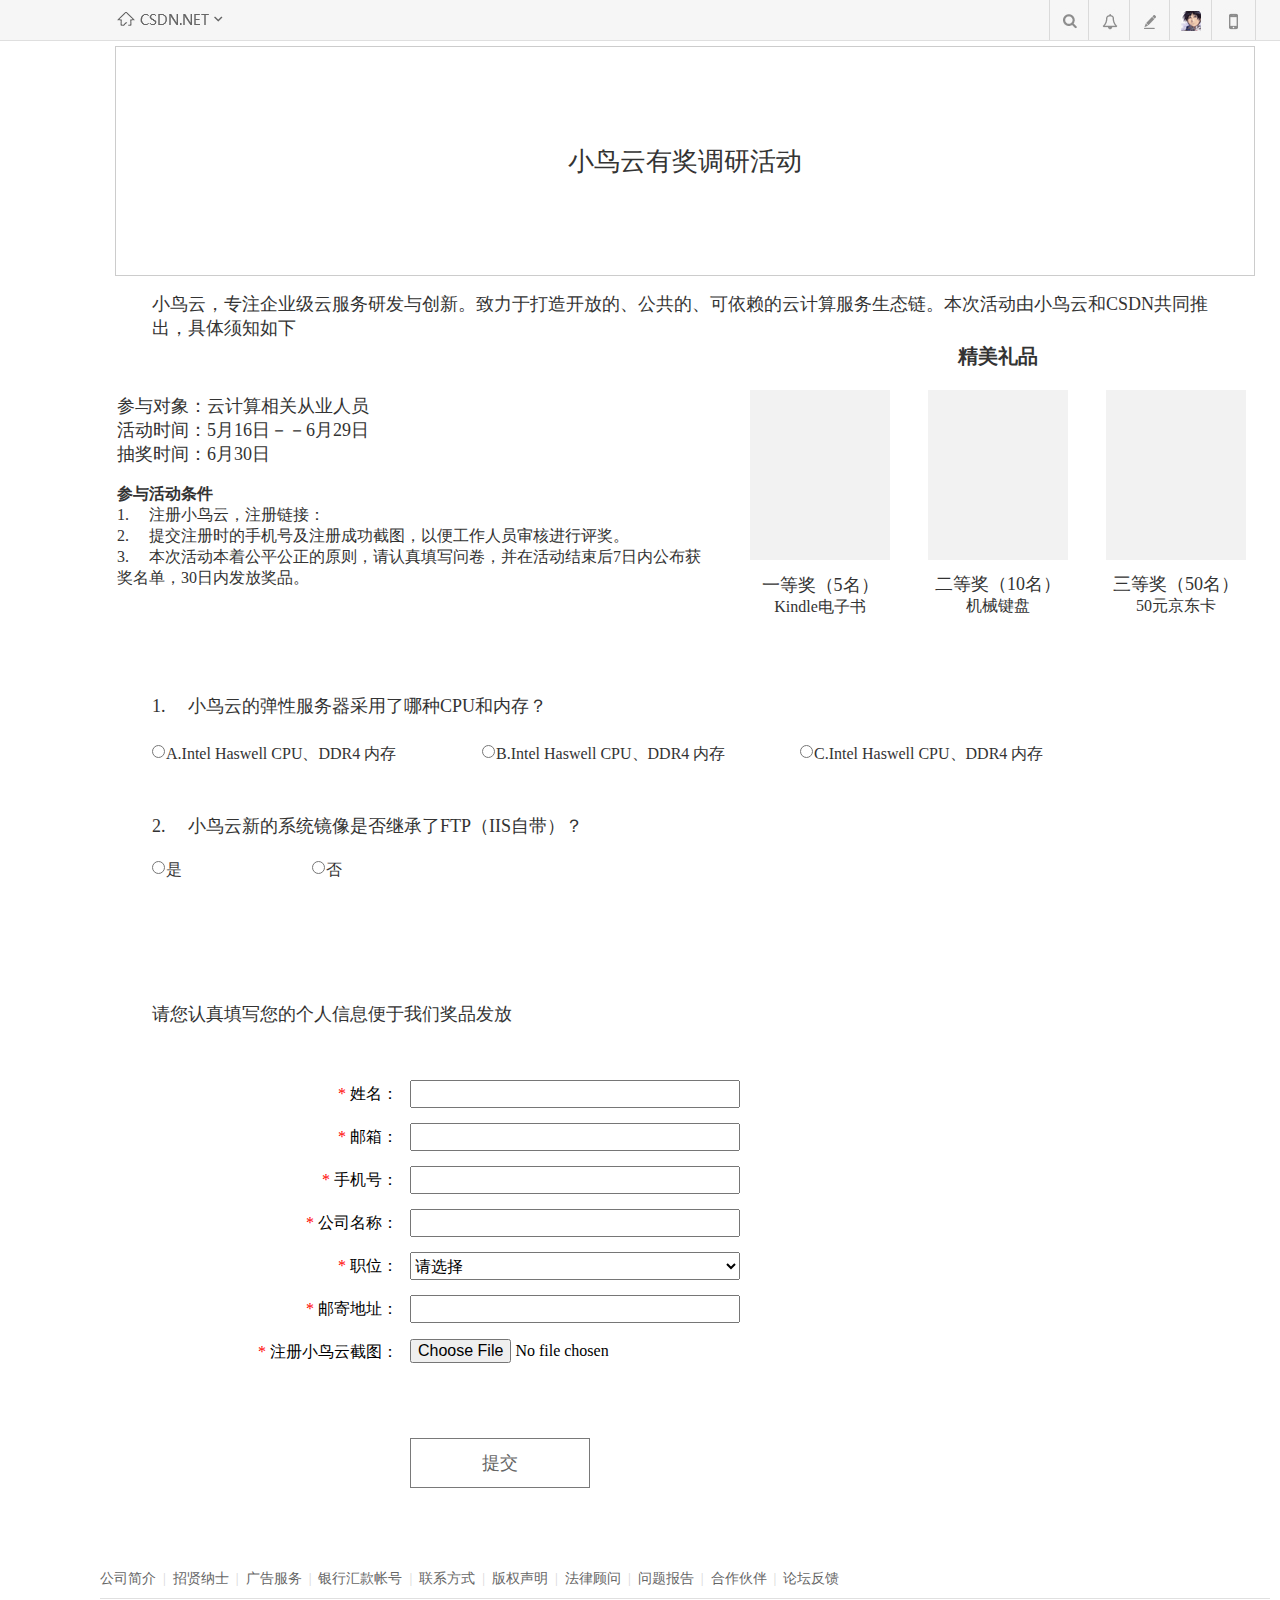
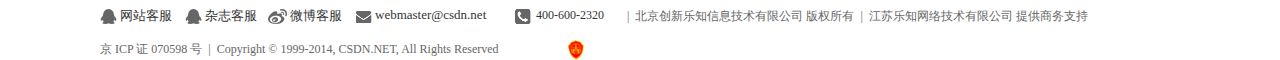
<file: index.html>
﻿<!DOCTYPE html>
<html>
  <head>
    <title>index</title>
    <meta http-equiv="X-UA-Compatible" content="IE=edge"/>
    <meta http-equiv="content-type" content="text/html; charset=utf-8"/>
    <meta name="apple-mobile-web-app-capable" content="yes"/>
    <link href="resources/css/jquery-ui-themes.css" type="text/css" rel="stylesheet"/>
    <link href="resources/css/axure_rp_page.css" type="text/css" rel="stylesheet"/>
    <link href="data/styles.css" type="text/css" rel="stylesheet"/>
    <link href="files/index/styles.css" type="text/css" rel="stylesheet"/>
    <script src="resources/scripts/jquery-1.7.1.min.js"></script>
    <script src="resources/scripts/jquery-ui-1.8.10.custom.min.js"></script>
    <script src="resources/scripts/axure/axQuery.js"></script>
    <script src="resources/scripts/axure/globals.js"></script>
    <script src="resources/scripts/axutils.js"></script>
    <script src="resources/scripts/axure/annotation.js"></script>
    <script src="resources/scripts/axure/axQuery.std.js"></script>
    <script src="resources/scripts/axure/doc.js"></script>
    <script src="data/document.js"></script>
    <script src="resources/scripts/messagecenter.js"></script>
    <script src="resources/scripts/axure/events.js"></script>
    <script src="resources/scripts/axure/recording.js"></script>
    <script src="resources/scripts/axure/action.js"></script>
    <script src="resources/scripts/axure/expr.js"></script>
    <script src="resources/scripts/axure/geometry.js"></script>
    <script src="resources/scripts/axure/flyout.js"></script>
    <script src="resources/scripts/axure/ie.js"></script>
    <script src="resources/scripts/axure/model.js"></script>
    <script src="resources/scripts/axure/repeater.js"></script>
    <script src="resources/scripts/axure/sto.js"></script>
    <script src="resources/scripts/axure/utils.temp.js"></script>
    <script src="resources/scripts/axure/variables.js"></script>
    <script src="resources/scripts/axure/drag.js"></script>
    <script src="resources/scripts/axure/move.js"></script>
    <script src="resources/scripts/axure/visibility.js"></script>
    <script src="resources/scripts/axure/style.js"></script>
    <script src="resources/scripts/axure/adaptive.js"></script>
    <script src="resources/scripts/axure/tree.js"></script>
    <script src="resources/scripts/axure/init.temp.js"></script>
    <script src="files/index/data.js"></script>
    <script src="resources/scripts/axure/legacy.js"></script>
    <script src="resources/scripts/axure/viewer.js"></script>
    <script src="resources/scripts/axure/math.js"></script>
    <script type="text/javascript">
      $axure.utils.getTransparentGifPath = function() { return 'resources/images/transparent.gif'; };
      $axure.utils.getOtherPath = function() { return 'resources/Other.html'; };
      $axure.utils.getReloadPath = function() { return 'resources/reload.html'; };
    </script>
  </head>
  <body>
    <div id="base" class="">

      <!-- Unnamed (header-new) -->

      <!-- Unnamed (Rectangle) -->
      <div id="u1" class="ax_default shape">
        <div id="u1_div" class=""></div>
        <!-- Unnamed () -->
        <div id="u2" class="text" style="display: none; visibility: hidden">
          <p><span></span></p>
        </div>
      </div>

      <!-- Unnamed (Image) -->
      <div id="u3" class="ax_default image">
        <img id="u3_img" class="img " src="images/index/u3.png"/>
        <!-- Unnamed () -->
        <div id="u4" class="text" style="display: none; visibility: hidden">
          <p><span></span></p>
        </div>
      </div>

      <!-- Unnamed (Image) -->
      <div id="u5" class="ax_default image">
        <img id="u5_img" class="img " src="images/index/u5.png"/>
        <!-- Unnamed () -->
        <div id="u6" class="text" style="display: none; visibility: hidden">
          <p><span></span></p>
        </div>
      </div>

      <!-- Unnamed (Horizontal Line) -->
      <div id="u7" class="ax_default horizontal_line">
        <img id="u7_img" class="img " src="images/index/u7.png"/>
        <!-- Unnamed () -->
        <div id="u8" class="text" style="display: none; visibility: hidden">
          <p><span></span></p>
        </div>
      </div>

      <!-- Unnamed (Image) -->
      <div id="u9" class="ax_default image">
        <img id="u9_img" class="img " src="images/index/u9.png"/>
        <!-- Unnamed () -->
        <div id="u10" class="text" style="display: none; visibility: hidden">
          <p><span></span></p>
        </div>
      </div>

      <!-- Unnamed (Rectangle) -->
      <div id="u11" class="ax_default box_1">
        <div id="u11_div" class=""></div>
        <!-- Unnamed () -->
        <div id="u12" class="text" style="visibility: visible;">
          <p><span>小鸟云有奖调研活动</span></p>
        </div>
      </div>

      <!-- Unnamed (Rectangle) -->
      <div id="u13" class="ax_default box_1">
        <div id="u13_div" class=""></div>
        <!-- Unnamed () -->
        <div id="u14" class="text" style="visibility: visible;">
          <p style="font-size:18px;"><span style="font-family:'微软雅黑 Regular', '微软雅黑';font-weight:400;">参与对象：云计算相关从业人员</span></p><p style="font-size:18px;"><span style="font-family:'微软雅黑 Regular', '微软雅黑';font-weight:400;">活动时间：5月16日－－6月29日</span></p><p style="font-size:18px;"><span style="font-family:'微软雅黑 Regular', '微软雅黑';font-weight:400;">抽奖时间：6月30日</span></p><p style="font-size:16px;"><span style="font-family:'微软雅黑 Regular', '微软雅黑';font-weight:400;"><br></span></p><p style="font-size:16px;"><span style="font-family:'微软雅黑 Bold', '微软雅黑';font-weight:700;">参与活动条件</span></p><p style="font-size:16px;"><span style="font-family:'微软雅黑 Regular', '微软雅黑';font-weight:400;">1.&nbsp; &nbsp;&nbsp; 注册小鸟云，注册链接：</span></p><p style="font-size:16px;"><span style="font-family:'微软雅黑 Regular', '微软雅黑';font-weight:400;">2.&nbsp; &nbsp;&nbsp; 提交注册时的手机号及注册成功截图，以便工作人员审核进行评奖。</span></p><p style="font-size:16px;"><span style="font-family:'微软雅黑 Regular', '微软雅黑';font-weight:400;">3.&nbsp; &nbsp;&nbsp; 本次活动本着公平公正的原则，请认真填写问卷，并在活动结束后7日内公布获奖名单，30日内发放奖品。</span></p>
        </div>
      </div>

      <!-- Unnamed (Group) -->
      <div id="u15" class="ax_default">

        <!-- Unnamed (Rectangle) -->
        <div id="u16" class="ax_default box_2">
          <div id="u16_div" class=""></div>
          <!-- Unnamed () -->
          <div id="u17" class="text" style="display: none; visibility: hidden">
            <p><span></span></p>
          </div>
        </div>

        <!-- Unnamed (Rectangle) -->
        <div id="u18" class="ax_default box_1">
          <div id="u18_div" class=""></div>
          <!-- Unnamed () -->
          <div id="u19" class="text" style="visibility: visible;">
            <p style="font-size:18px;"><span>一等奖（5名）</span></p><p style="font-size:16px;"><span>Kindle电子书</span></p>
          </div>
        </div>
      </div>

      <!-- Unnamed (Group) -->
      <div id="u20" class="ax_default">

        <!-- Unnamed (Rectangle) -->
        <div id="u21" class="ax_default box_2">
          <div id="u21_div" class=""></div>
          <!-- Unnamed () -->
          <div id="u22" class="text" style="display: none; visibility: hidden">
            <p><span></span></p>
          </div>
        </div>

        <!-- Unnamed (Rectangle) -->
        <div id="u23" class="ax_default box_1">
          <div id="u23_div" class=""></div>
          <!-- Unnamed () -->
          <div id="u24" class="text" style="visibility: visible;">
            <p style="font-size:18px;"><span>二等奖（10名）</span></p><p style="font-size:16px;"><span>机械键盘</span></p>
          </div>
        </div>
      </div>

      <!-- Unnamed (Group) -->
      <div id="u25" class="ax_default">

        <!-- Unnamed (Rectangle) -->
        <div id="u26" class="ax_default box_2">
          <div id="u26_div" class=""></div>
          <!-- Unnamed () -->
          <div id="u27" class="text" style="display: none; visibility: hidden">
            <p><span></span></p>
          </div>
        </div>

        <!-- Unnamed (Rectangle) -->
        <div id="u28" class="ax_default box_1">
          <div id="u28_div" class=""></div>
          <!-- Unnamed () -->
          <div id="u29" class="text" style="visibility: visible;">
            <p style="font-size:18px;"><span>三等奖（50名）</span></p><p style="font-size:16px;"><span>50元京东卡</span></p>
          </div>
        </div>
      </div>

      <!-- Unnamed (Rectangle) -->
      <div id="u30" class="ax_default box_1">
        <div id="u30_div" class=""></div>
        <!-- Unnamed () -->
        <div id="u31" class="text" style="visibility: visible;">
          <p><span>精美礼品</span></p>
        </div>
      </div>

      <!-- Unnamed (Rectangle) -->
      <div id="u32" class="ax_default box_1">
        <div id="u32_div" class=""></div>
        <!-- Unnamed () -->
        <div id="u33" class="text" style="visibility: visible;">
          <p><span>小鸟云，专注企业级云服务研发与创新。致力于打造开放的、公共的、可依赖的云计算服务生态链。本次活动由小鸟云和CSDN共同推出，具体须知如下</span></p>
        </div>
      </div>

      <!-- Unnamed (Rectangle) -->
      <div id="u34" class="ax_default box_1">
        <div id="u34_div" class=""></div>
        <!-- Unnamed () -->
        <div id="u35" class="text" style="visibility: visible;">
          <p><span>1.&nbsp; &nbsp;&nbsp; 小鸟云的弹性服务器采用了哪种CPU和内存？</span></p>
        </div>
      </div>

      <!-- Unnamed (Rectangle) -->
      <div id="u36" class="ax_default box_1">
        <div id="u36_div" class=""></div>
        <!-- Unnamed () -->
        <div id="u37" class="text" style="visibility: visible;">
          <p><span>2.&nbsp; &nbsp;&nbsp; 小鸟云新的系统镜像是否继承了FTP（IIS自带）？</span></p>
        </div>
      </div>

      <!-- Unnamed (Radio Button) -->
      <div id="u38" class="ax_default radio_button">
        <label for="u38_input">
          <!-- Unnamed () -->
          <div id="u39" class="text" style="visibility: visible;">
            <p><span>A.Intel Haswell CPU、DDR4 内存</span></p>
          </div>
        </label>
        <input id="u38_input" type="radio" value="radio" name="u38"/>
      </div>

      <!-- Unnamed (Radio Button) -->
      <div id="u40" class="ax_default radio_button">
        <label for="u40_input">
          <!-- Unnamed () -->
          <div id="u41" class="text" style="visibility: visible;">
            <p><span>B.Intel Haswell CPU、DDR4 内存</span></p>
          </div>
        </label>
        <input id="u40_input" type="radio" value="radio" name="u40"/>
      </div>

      <!-- Unnamed (Radio Button) -->
      <div id="u42" class="ax_default radio_button">
        <label for="u42_input">
          <!-- Unnamed () -->
          <div id="u43" class="text" style="visibility: visible;">
            <p><span>C.Intel Haswell CPU、DDR4 内存</span></p>
          </div>
        </label>
        <input id="u42_input" type="radio" value="radio" name="u42"/>
      </div>

      <!-- Unnamed (Radio Button) -->
      <div id="u44" class="ax_default radio_button">
        <label for="u44_input">
          <!-- Unnamed () -->
          <div id="u45" class="text" style="visibility: visible;">
            <p><span>是</span></p>
          </div>
        </label>
        <input id="u44_input" type="radio" value="radio" name="u44"/>
      </div>

      <!-- Unnamed (Radio Button) -->
      <div id="u46" class="ax_default radio_button">
        <label for="u46_input">
          <!-- Unnamed () -->
          <div id="u47" class="text" style="visibility: visible;">
            <p><span>否</span></p>
          </div>
        </label>
        <input id="u46_input" type="radio" value="radio" name="u46"/>
      </div>

      <!-- Unnamed (Rectangle) -->
      <div id="u48" class="ax_default box_1">
        <div id="u48_div" class=""></div>
        <!-- Unnamed () -->
        <div id="u49" class="text" style="visibility: visible;">
          <p><span>请您认真填写您的个人信息便于我们奖品发放</span></p>
        </div>
      </div>

      <!-- Unnamed (Group) -->
      <div id="u50" class="ax_default">

        <!-- Unnamed (Rectangle) -->
        <div id="u51" class="ax_default paragraph">
          <div id="u51_div" class=""></div>
          <!-- Unnamed () -->
          <div id="u52" class="text" style="visibility: visible;">
            <p><span style="color:#FF0000;">&nbsp;* </span><span style="color:#000000;">姓名：</span></p>
          </div>
        </div>

        <!-- Unnamed (Text Field) -->
        <div id="u53" class="ax_default text_field">
          <input id="u53_input" type="text" value=""/>
        </div>
      </div>

      <!-- Unnamed (Group) -->
      <div id="u54" class="ax_default">

        <!-- Unnamed (Rectangle) -->
        <div id="u55" class="ax_default paragraph">
          <div id="u55_div" class=""></div>
          <!-- Unnamed () -->
          <div id="u56" class="text" style="visibility: visible;">
            <p><span style="color:#FF0000;">&nbsp;* </span><span style="color:#000000;">公司名称：</span></p>
          </div>
        </div>

        <!-- Unnamed (Text Field) -->
        <div id="u57" class="ax_default text_field">
          <input id="u57_input" type="text" value=""/>
        </div>
      </div>

      <!-- Unnamed (Group) -->
      <div id="u58" class="ax_default">

        <!-- Unnamed (Rectangle) -->
        <div id="u59" class="ax_default paragraph">
          <div id="u59_div" class=""></div>
          <!-- Unnamed () -->
          <div id="u60" class="text" style="visibility: visible;">
            <p><span style="color:#FF0000;">&nbsp;* </span><span style="color:#000000;">职位：</span></p>
          </div>
        </div>

        <!-- Unnamed (Droplist) -->
        <div id="u61" class="ax_default droplist1">
          <select id="u61_input">
            <option value="请选择">请选择</option>
            <option value="CEO/董事长/总经理 ">CEO/董事长/总经理 </option>
            <option value="CTO/CIO/技术副总裁/总工程师">CTO/CIO/技术副总裁/总工程师</option>
            <option value="技术总监/研发总监">技术总监/研发总监</option>
            <option value="产品总监">产品总监</option>
            <option value="项目总监">项目总监</option>
            <option value="设计/创意总监 ">设计/创意总监 </option>
            <option value="教育及科研机构管理者">教育及科研机构管理者</option>
            <option value="IT运维总监 ">IT运维总监 </option>
            <option value="技术经理">技术经理</option>
            <option value="项目经理">项目经理</option>
            <option value="研发部门经理">研发部门经理</option>
            <option value="COO/运营总监/运营经理">COO/运营总监/运营经理</option>
            <option value="IT运维经理">IT运维经理</option>
            <option value="过程改进经理/敏捷教练">过程改进经理/敏捷教练</option>
            <option value="测试经理">测试经理</option>
            <option value="产品经理">产品经理</option>
            <option value="架构师">架构师</option>
            <option value="开发组长/高级工程师/技术专家">开发组长/高级工程师/技术专家</option>
            <option value="业务/需求分析师">业务/需求分析师</option>
            <option value="Web前端工程师">Web前端工程师</option>
            <option value="移动客户端工程师">移动客户端工程师</option>
            <option value="服务器端工程师">服务器端工程师</option>
            <option value="数据科学家">数据科学家</option>
            <option value="安全工程师">安全工程师</option>
            <option value="硬件工程师">硬件工程师</option>
            <option value="数据库工程师/管理员">数据库工程师/管理员</option>
            <option value="测试工程师">测试工程师</option>
            <option value="运维工程师/系统管理员/网络管理员">运维工程师/系统管理员/网络管理员</option>
            <option value="UI设计/制作">UI设计/制作</option>
            <option value="人力资源经理">人力资源经理</option>
            <option value="CMO/市场总监/市场经理">CMO/市场总监/市场经理</option>
            <option value="媒体从业者">媒体从业者</option>
            <option value="高校教师 / 培训机构讲师">高校教师 / 培训机构讲师</option>
            <option value="学生">学生</option>
            <option value="研究员/技术专家/教授">研究员/技术专家/教授</option>
            <option value="其他">其他</option>
          </select>
        </div>
      </div>

      <!-- Unnamed (Group) -->
      <div id="u62" class="ax_default">

        <!-- Unnamed (Rectangle) -->
        <div id="u63" class="ax_default paragraph">
          <div id="u63_div" class=""></div>
          <!-- Unnamed () -->
          <div id="u64" class="text" style="visibility: visible;">
            <p><span style="color:#FF0000;">&nbsp;* </span><span style="color:#000000;">邮寄地址：</span></p>
          </div>
        </div>

        <!-- Unnamed (Text Field) -->
        <div id="u65" class="ax_default text_field">
          <input id="u65_input" type="text" value=""/>
        </div>
      </div>

      <!-- Unnamed (Group) -->
      <div id="u66" class="ax_default">

        <!-- Unnamed (Rectangle) -->
        <div id="u67" class="ax_default paragraph">
          <div id="u67_div" class=""></div>
          <!-- Unnamed () -->
          <div id="u68" class="text" style="visibility: visible;">
            <p><span style="color:#FF0000;">&nbsp;* </span><span style="color:#000000;">手机号：</span></p>
          </div>
        </div>

        <!-- Unnamed (Text Field) -->
        <div id="u69" class="ax_default text_field">
          <input id="u69_input" type="text" value=""/>
        </div>
      </div>

      <!-- Unnamed (Group) -->
      <div id="u70" class="ax_default">

        <!-- Unnamed (Rectangle) -->
        <div id="u71" class="ax_default paragraph">
          <div id="u71_div" class=""></div>
          <!-- Unnamed () -->
          <div id="u72" class="text" style="visibility: visible;">
            <p><span style="color:#FF0000;">&nbsp;* </span><span style="color:#000000;">邮箱：</span></p>
          </div>
        </div>

        <!-- Unnamed (Text Field) -->
        <div id="u73" class="ax_default text_field">
          <input id="u73_input" type="text" value=""/>
        </div>
      </div>

      <!-- Unnamed (Rectangle) -->
      <div id="u74" class="ax_default shape">
        <div id="u74_div" class=""></div>
        <!-- Unnamed () -->
        <div id="u75" class="text" style="visibility: visible;">
          <p><span>提交</span></p>
        </div>
      </div>

      <!-- Unnamed (Group) -->
      <div id="u76" class="ax_default">

        <!-- Unnamed (Rectangle) -->
        <div id="u77" class="ax_default paragraph">
          <div id="u77_div" class=""></div>
          <!-- Unnamed () -->
          <div id="u78" class="text" style="visibility: visible;">
            <p><span style="color:#FF0000;">&nbsp;* </span><span style="color:#000000;">注册小鸟云截图：</span></p>
          </div>
        </div>

        <!-- Unnamed (Text Field) -->
        <div id="u79" class="ax_default text_field">
          <input id="u79_input" type="file" value=""/>
        </div>
      </div>

      <!-- Unnamed (footer) -->

      <!-- Unnamed (Group) -->
      <div id="u81" class="ax_default">

        <!-- Unnamed (Group) -->
        <div id="u82" class="ax_default">

          <!-- Unnamed (Group) -->
          <div id="u83" class="ax_default">

            <!-- Unnamed (Group) -->
            <div id="u84" class="ax_default">

              <!-- Unnamed (Rectangle) -->
              <div id="u85" class="ax_default paragraph">
                <div id="u85_div" class=""></div>
                <!-- Unnamed () -->
                <div id="u86" class="text" style="visibility: visible;">
                  <p><span>杂志客服</span></p>
                </div>
              </div>

              <!-- Unnamed (Rectangle) -->
              <div id="u87" class="ax_default paragraph">
                <div id="u87_div" class=""></div>
                <!-- Unnamed () -->
                <div id="u88" class="text" style="visibility: visible;">
                  <p><span>网站客服</span></p>
                </div>
              </div>

              <!-- Unnamed (Image) -->
              <div id="u89" class="ax_default image">
                <img id="u89_img" class="img " src="images/index/u89.png"/>
                <!-- Unnamed () -->
                <div id="u90" class="text" style="display: none; visibility: hidden">
                  <p><span></span></p>
                </div>
              </div>

              <!-- Unnamed (Rectangle) -->
              <div id="u91" class="ax_default paragraph">
                <div id="u91_div" class=""></div>
                <!-- Unnamed () -->
                <div id="u92" class="text" style="visibility: visible;">
                  <p><span>微博客服</span></p>
                </div>
              </div>

              <!-- weibo-on (Image) -->
              <div id="u93" class="ax_default image ax_default_hidden" data-label="weibo-on" style="display: none; visibility: hidden">
                <img id="u93_img" class="img " src="images/index/weibo-on_u93.png"/>
                <!-- Unnamed () -->
                <div id="u94" class="text" style="display: none; visibility: hidden">
                  <p><span></span></p>
                </div>
              </div>

              <!-- Unnamed (Image) -->
              <div id="u95" class="ax_default image">
                <img id="u95_img" class="img " src="images/index/u95.png"/>
                <!-- Unnamed () -->
                <div id="u96" class="text" style="display: none; visibility: hidden">
                  <p><span></span></p>
                </div>
              </div>

              <!-- qq2-on (Image) -->
              <div id="u97" class="ax_default image ax_default_hidden" data-label="qq2-on" style="display: none; visibility: hidden">
                <img id="u97_img" class="img " src="images/index/qq2-on_u97.png"/>
                <!-- Unnamed () -->
                <div id="u98" class="text" style="display: none; visibility: hidden">
                  <p><span></span></p>
                </div>
              </div>
            </div>

            <!-- qq1-on (Image) -->
            <div id="u99" class="ax_default image ax_default_hidden" data-label="qq1-on" style="display: none; visibility: hidden">
              <img id="u99_img" class="img " src="images/index/qq2-on_u97.png"/>
              <!-- Unnamed () -->
              <div id="u100" class="text" style="display: none; visibility: hidden">
                <p><span></span></p>
              </div>
            </div>
          </div>

          <!-- Unnamed (Image) -->
          <div id="u101" class="ax_default image">
            <img id="u101_img" class="img " src="images/index/u95.png"/>
            <!-- Unnamed () -->
            <div id="u102" class="text" style="display: none; visibility: hidden">
              <p><span></span></p>
            </div>
          </div>
        </div>

        <!-- Unnamed (Rectangle) -->
        <div id="u103" class="ax_default paragraph">
          <div id="u103_div" class=""></div>
          <!-- Unnamed () -->
          <div id="u104" class="text" style="visibility: visible;">
            <p><span style="color:#666666;">公司简介&nbsp; </span><span style="color:#D7D7D7;">|</span><span style="color:#666666;">&nbsp; 招贤纳士&nbsp; </span><span style="color:#D7D7D7;">|</span><span style="color:#666666;">&nbsp; 广告服务&nbsp; </span><span style="color:#D7D7D7;">|</span><span style="color:#666666;">&nbsp; 银行汇款帐号&nbsp; </span><span style="color:#D7D7D7;">|</span><span style="color:#666666;">&nbsp; 联系方式&nbsp; </span><span style="color:#D7D7D7;">|</span><span style="color:#666666;">&nbsp; 版权声明&nbsp; </span><span style="color:#D7D7D7;">|</span><span style="color:#666666;">&nbsp; 法律顾问&nbsp; </span><span style="color:#D7D7D7;">|</span><span style="color:#666666;">&nbsp; 问题报告&nbsp; </span><span style="color:#D7D7D7;">|</span><span style="color:#666666;">&nbsp; 合作伙伴&nbsp; </span><span style="color:#D7D7D7;">|</span><span style="color:#666666;">&nbsp; 论坛反馈</span></p>
          </div>
        </div>

        <!-- Unnamed (Group) -->
        <div id="u105" class="ax_default">

          <!-- Unnamed (Image) -->
          <div id="u106" class="ax_default image">
            <img id="u106_img" class="img " src="images/index/u106.png"/>
            <!-- Unnamed () -->
            <div id="u107" class="text" style="display: none; visibility: hidden">
              <p><span></span></p>
            </div>
          </div>

          <!-- Unnamed (Rectangle) -->
          <div id="u108" class="ax_default paragraph">
            <div id="u108_div" class=""></div>
            <!-- Unnamed () -->
            <div id="u109" class="text" style="visibility: visible;">
              <p><span>webmaster@csdn.net</span></p>
            </div>
          </div>

          <!-- Unnamed (Image) -->
          <div id="u110" class="ax_default image">
            <img id="u110_img" class="img " src="images/index/u110.png"/>
            <!-- Unnamed () -->
            <div id="u111" class="text" style="display: none; visibility: hidden">
              <p><span></span></p>
            </div>
          </div>

          <!-- Unnamed (Rectangle) -->
          <div id="u112" class="ax_default paragraph">
            <div id="u112_div" class=""></div>
            <!-- Unnamed () -->
            <div id="u113" class="text" style="visibility: visible;">
              <p><span>400-600-2320</span></p>
            </div>
          </div>

          <!-- mail-on (Image) -->
          <div id="u114" class="ax_default image ax_default_hidden" data-label="mail-on" style="display: none; visibility: hidden">
            <img id="u114_img" class="img " src="images/index/mail-on_u114.png"/>
            <!-- Unnamed () -->
            <div id="u115" class="text" style="display: none; visibility: hidden">
              <p><span></span></p>
            </div>
          </div>

          <!-- phone-on (Image) -->
          <div id="u116" class="ax_default image ax_default_hidden" data-label="phone-on" style="display: none; visibility: hidden">
            <img id="u116_img" class="img " src="images/index/phone-on_u116.png"/>
            <!-- Unnamed () -->
            <div id="u117" class="text" style="display: none; visibility: hidden">
              <p><span></span></p>
            </div>
          </div>
        </div>

        <!-- Unnamed (Rectangle) -->
        <div id="u118" class="ax_default paragraph">
          <div id="u118_div" class=""></div>
          <!-- Unnamed () -->
          <div id="u119" class="text" style="visibility: visible;">
            <p><span style="color:#6B6B6B;">|</span><span style="color:#666666;">&nbsp; 北京创新乐知信息技术有限公司 版权所有&nbsp; </span><span style="color:#6B6B6B;">|</span><span style="color:#666666;">&nbsp; 江苏乐知网络技术有限公司 提供商务支持</span></p>
          </div>
        </div>

        <!-- Unnamed (Group) -->
        <div id="u120" class="ax_default">

          <!-- Unnamed (Rectangle) -->
          <div id="u121" class="ax_default paragraph">
            <div id="u121_div" class=""></div>
            <!-- Unnamed () -->
            <div id="u122" class="text" style="visibility: visible;">
              <p><span style="color:#666666;">京 ICP 证 070598 号&nbsp; </span><span style="color:#6B6B6B;">|</span><span style="color:#666666;">&nbsp; Copyright © 1999-2014, CSDN.NET, All Rights Reserved</span></p>
            </div>
          </div>

          <!-- Unnamed (Image) -->
          <div id="u123" class="ax_default image">
            <img id="u123_img" class="img " src="images/index/u123.png"/>
            <!-- Unnamed () -->
            <div id="u124" class="text" style="display: none; visibility: hidden">
              <p><span></span></p>
            </div>
          </div>
        </div>

        <!-- Unnamed (Horizontal Line) -->
        <div id="u125" class="ax_default horizontal_line">
          <img id="u125_img" class="img " src="images/index/u125.png"/>
          <!-- Unnamed () -->
          <div id="u126" class="text" style="display: none; visibility: hidden">
            <p><span></span></p>
          </div>
        </div>
      </div>
    </div>
  </body>
</html>
</file>
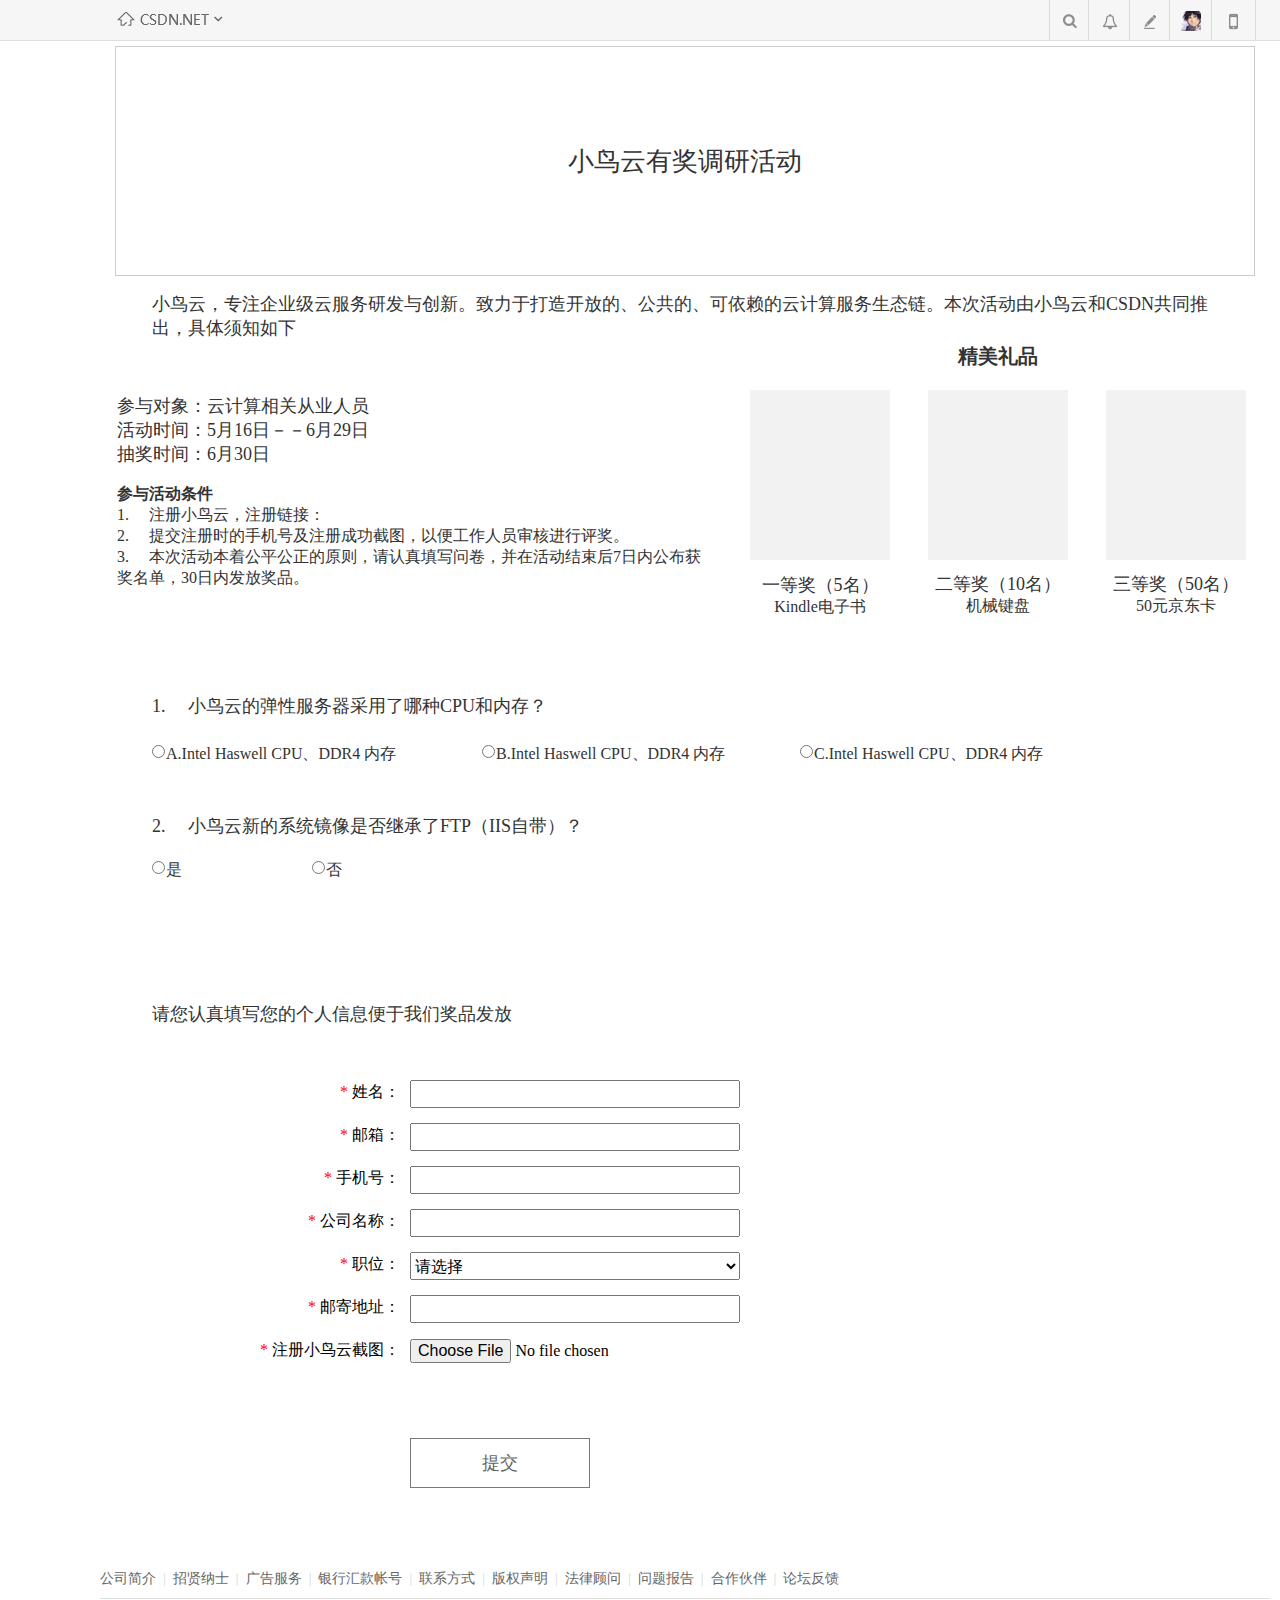
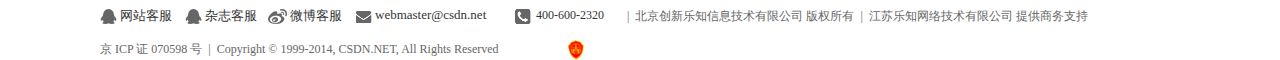
<file: 20160512_小鸟云有奖调研.html>
﻿<!DOCTYPE html>
<html>
  <head>
    <title>20160512 小鸟云有奖调研</title>
    <meta http-equiv="X-UA-Compatible" content="IE=edge"/>
    <meta http-equiv="content-type" content="text/html; charset=utf-8"/>
    <meta name="apple-mobile-web-app-capable" content="yes"/>
    <link href="resources/css/jquery-ui-themes.css" type="text/css" rel="stylesheet"/>
    <link href="resources/css/axure_rp_page.css" type="text/css" rel="stylesheet"/>
    <link href="data/styles.css" type="text/css" rel="stylesheet"/>
    <link href="files/20160512_小鸟云有奖调研/styles.css" type="text/css" rel="stylesheet"/>
    <script src="resources/scripts/jquery-1.7.1.min.js"></script>
    <script src="resources/scripts/jquery-ui-1.8.10.custom.min.js"></script>
    <script src="resources/scripts/axure/axQuery.js"></script>
    <script src="resources/scripts/axure/globals.js"></script>
    <script src="resources/scripts/axutils.js"></script>
    <script src="resources/scripts/axure/annotation.js"></script>
    <script src="resources/scripts/axure/axQuery.std.js"></script>
    <script src="resources/scripts/axure/doc.js"></script>
    <script src="data/document.js"></script>
    <script src="resources/scripts/messagecenter.js"></script>
    <script src="resources/scripts/axure/events.js"></script>
    <script src="resources/scripts/axure/recording.js"></script>
    <script src="resources/scripts/axure/action.js"></script>
    <script src="resources/scripts/axure/expr.js"></script>
    <script src="resources/scripts/axure/geometry.js"></script>
    <script src="resources/scripts/axure/flyout.js"></script>
    <script src="resources/scripts/axure/ie.js"></script>
    <script src="resources/scripts/axure/model.js"></script>
    <script src="resources/scripts/axure/repeater.js"></script>
    <script src="resources/scripts/axure/sto.js"></script>
    <script src="resources/scripts/axure/utils.temp.js"></script>
    <script src="resources/scripts/axure/variables.js"></script>
    <script src="resources/scripts/axure/drag.js"></script>
    <script src="resources/scripts/axure/move.js"></script>
    <script src="resources/scripts/axure/visibility.js"></script>
    <script src="resources/scripts/axure/style.js"></script>
    <script src="resources/scripts/axure/adaptive.js"></script>
    <script src="resources/scripts/axure/tree.js"></script>
    <script src="resources/scripts/axure/init.temp.js"></script>
    <script src="files/20160512_小鸟云有奖调研/data.js"></script>
    <script src="resources/scripts/axure/legacy.js"></script>
    <script src="resources/scripts/axure/viewer.js"></script>
    <script src="resources/scripts/axure/math.js"></script>
    <script type="text/javascript">
      $axure.utils.getTransparentGifPath = function() { return 'resources/images/transparent.gif'; };
      $axure.utils.getOtherPath = function() { return 'resources/Other.html'; };
      $axure.utils.getReloadPath = function() { return 'resources/reload.html'; };
    </script>
  </head>
  <body>
    <div id="base" class="">

      <!-- Unnamed (header-new) -->

      <!-- Unnamed (Rectangle) -->
      <div id="u1" class="ax_default shape">
        <div id="u1_div" class=""></div>
        <!-- Unnamed () -->
        <div id="u2" class="text" style="display: none; visibility: hidden">
          <p><span></span></p>
        </div>
      </div>

      <!-- Unnamed (Image) -->
      <div id="u3" class="ax_default image">
        <img id="u3_img" class="img " src="images/20160512_小鸟云有奖调研/u3.png"/>
        <!-- Unnamed () -->
        <div id="u4" class="text" style="display: none; visibility: hidden">
          <p><span></span></p>
        </div>
      </div>

      <!-- Unnamed (Image) -->
      <div id="u5" class="ax_default image">
        <img id="u5_img" class="img " src="images/20160512_小鸟云有奖调研/u5.png"/>
        <!-- Unnamed () -->
        <div id="u6" class="text" style="display: none; visibility: hidden">
          <p><span></span></p>
        </div>
      </div>

      <!-- Unnamed (Horizontal Line) -->
      <div id="u7" class="ax_default horizontal_line">
        <img id="u7_img" class="img " src="images/20160512_小鸟云有奖调研/u7.png"/>
        <!-- Unnamed () -->
        <div id="u8" class="text" style="display: none; visibility: hidden">
          <p><span></span></p>
        </div>
      </div>

      <!-- Unnamed (Image) -->
      <div id="u9" class="ax_default image">
        <img id="u9_img" class="img " src="images/20160512_小鸟云有奖调研/u9.png"/>
        <!-- Unnamed () -->
        <div id="u10" class="text" style="display: none; visibility: hidden">
          <p><span></span></p>
        </div>
      </div>

      <!-- Unnamed (Rectangle) -->
      <div id="u11" class="ax_default box_1">
        <div id="u11_div" class=""></div>
        <!-- Unnamed () -->
        <div id="u12" class="text" style="visibility: visible;">
          <p><span>小鸟云有奖调研活动</span></p>
        </div>
      </div>

      <!-- Unnamed (Rectangle) -->
      <div id="u13" class="ax_default box_1">
        <div id="u13_div" class=""></div>
        <!-- Unnamed () -->
        <div id="u14" class="text" style="visibility: visible;">
          <p style="font-size:18px;"><span style="font-family:'微软雅黑 Regular', '微软雅黑';font-weight:400;">参与对象：云计算相关从业人员</span></p><p style="font-size:18px;"><span style="font-family:'微软雅黑 Regular', '微软雅黑';font-weight:400;">活动时间：5月16日－－6月29日</span></p><p style="font-size:18px;"><span style="font-family:'微软雅黑 Regular', '微软雅黑';font-weight:400;">抽奖时间：6月30日</span></p><p style="font-size:16px;"><span style="font-family:'微软雅黑 Regular', '微软雅黑';font-weight:400;"><br></span></p><p style="font-size:16px;"><span style="font-family:'微软雅黑 Bold', '微软雅黑';font-weight:700;">参与活动条件</span></p><p style="font-size:16px;"><span style="font-family:'微软雅黑 Regular', '微软雅黑';font-weight:400;">1.&nbsp; &nbsp;&nbsp; 注册小鸟云，注册链接：</span></p><p style="font-size:16px;"><span style="font-family:'微软雅黑 Regular', '微软雅黑';font-weight:400;">2.&nbsp; &nbsp;&nbsp; 提交注册时的手机号及注册成功截图，以便工作人员审核进行评奖。</span></p><p style="font-size:16px;"><span style="font-family:'微软雅黑 Regular', '微软雅黑';font-weight:400;">3.&nbsp; &nbsp;&nbsp; 本次活动本着公平公正的原则，请认真填写问卷，并在活动结束后7日内公布获奖名单，30日内发放奖品。</span></p>
        </div>
      </div>

      <!-- Unnamed (Group) -->
      <div id="u15" class="ax_default">

        <!-- Unnamed (Rectangle) -->
        <div id="u16" class="ax_default box_2">
          <div id="u16_div" class=""></div>
          <!-- Unnamed () -->
          <div id="u17" class="text" style="display: none; visibility: hidden">
            <p><span></span></p>
          </div>
        </div>

        <!-- Unnamed (Rectangle) -->
        <div id="u18" class="ax_default box_1">
          <div id="u18_div" class=""></div>
          <!-- Unnamed () -->
          <div id="u19" class="text" style="visibility: visible;">
            <p style="font-size:18px;"><span>一等奖（5名）</span></p><p style="font-size:16px;"><span>Kindle电子书</span></p>
          </div>
        </div>
      </div>

      <!-- Unnamed (Group) -->
      <div id="u20" class="ax_default">

        <!-- Unnamed (Rectangle) -->
        <div id="u21" class="ax_default box_2">
          <div id="u21_div" class=""></div>
          <!-- Unnamed () -->
          <div id="u22" class="text" style="display: none; visibility: hidden">
            <p><span></span></p>
          </div>
        </div>

        <!-- Unnamed (Rectangle) -->
        <div id="u23" class="ax_default box_1">
          <div id="u23_div" class=""></div>
          <!-- Unnamed () -->
          <div id="u24" class="text" style="visibility: visible;">
            <p style="font-size:18px;"><span>二等奖（10名）</span></p><p style="font-size:16px;"><span>机械键盘</span></p>
          </div>
        </div>
      </div>

      <!-- Unnamed (Group) -->
      <div id="u25" class="ax_default">

        <!-- Unnamed (Rectangle) -->
        <div id="u26" class="ax_default box_2">
          <div id="u26_div" class=""></div>
          <!-- Unnamed () -->
          <div id="u27" class="text" style="display: none; visibility: hidden">
            <p><span></span></p>
          </div>
        </div>

        <!-- Unnamed (Rectangle) -->
        <div id="u28" class="ax_default box_1">
          <div id="u28_div" class=""></div>
          <!-- Unnamed () -->
          <div id="u29" class="text" style="visibility: visible;">
            <p style="font-size:18px;"><span>三等奖（50名）</span></p><p style="font-size:16px;"><span>50元京东卡</span></p>
          </div>
        </div>
      </div>

      <!-- Unnamed (Rectangle) -->
      <div id="u30" class="ax_default box_1">
        <div id="u30_div" class=""></div>
        <!-- Unnamed () -->
        <div id="u31" class="text" style="visibility: visible;">
          <p><span>精美礼品</span></p>
        </div>
      </div>

      <!-- Unnamed (Rectangle) -->
      <div id="u32" class="ax_default box_1">
        <div id="u32_div" class=""></div>
        <!-- Unnamed () -->
        <div id="u33" class="text" style="visibility: visible;">
          <p><span>小鸟云，专注企业级云服务研发与创新。致力于打造开放的、公共的、可依赖的云计算服务生态链。本次活动由小鸟云和CSDN共同推出，具体须知如下</span></p>
        </div>
      </div>

      <!-- Unnamed (Rectangle) -->
      <div id="u34" class="ax_default box_1">
        <div id="u34_div" class=""></div>
        <!-- Unnamed () -->
        <div id="u35" class="text" style="visibility: visible;">
          <p><span>1.&nbsp; &nbsp;&nbsp; 小鸟云的弹性服务器采用了哪种CPU和内存？</span></p>
        </div>
      </div>

      <!-- Unnamed (Rectangle) -->
      <div id="u36" class="ax_default box_1">
        <div id="u36_div" class=""></div>
        <!-- Unnamed () -->
        <div id="u37" class="text" style="visibility: visible;">
          <p><span>2.&nbsp; &nbsp;&nbsp; 小鸟云新的系统镜像是否继承了FTP（IIS自带）？</span></p>
        </div>
      </div>

      <!-- Unnamed (Radio Button) -->
      <div id="u38" class="ax_default radio_button">
        <label for="u38_input">
          <!-- Unnamed () -->
          <div id="u39" class="text" style="visibility: visible;">
            <p><span>A.Intel Haswell CPU、DDR4 内存</span></p>
          </div>
        </label>
        <input id="u38_input" type="radio" value="radio" name="u38"/>
      </div>

      <!-- Unnamed (Radio Button) -->
      <div id="u40" class="ax_default radio_button">
        <label for="u40_input">
          <!-- Unnamed () -->
          <div id="u41" class="text" style="visibility: visible;">
            <p><span>B.Intel Haswell CPU、DDR4 内存</span></p>
          </div>
        </label>
        <input id="u40_input" type="radio" value="radio" name="u40"/>
      </div>

      <!-- Unnamed (Radio Button) -->
      <div id="u42" class="ax_default radio_button">
        <label for="u42_input">
          <!-- Unnamed () -->
          <div id="u43" class="text" style="visibility: visible;">
            <p><span>C.Intel Haswell CPU、DDR4 内存</span></p>
          </div>
        </label>
        <input id="u42_input" type="radio" value="radio" name="u42"/>
      </div>

      <!-- Unnamed (Radio Button) -->
      <div id="u44" class="ax_default radio_button">
        <label for="u44_input">
          <!-- Unnamed () -->
          <div id="u45" class="text" style="visibility: visible;">
            <p><span>是</span></p>
          </div>
        </label>
        <input id="u44_input" type="radio" value="radio" name="u44"/>
      </div>

      <!-- Unnamed (Radio Button) -->
      <div id="u46" class="ax_default radio_button">
        <label for="u46_input">
          <!-- Unnamed () -->
          <div id="u47" class="text" style="visibility: visible;">
            <p><span>否</span></p>
          </div>
        </label>
        <input id="u46_input" type="radio" value="radio" name="u46"/>
      </div>

      <!-- Unnamed (Rectangle) -->
      <div id="u48" class="ax_default box_1">
        <div id="u48_div" class=""></div>
        <!-- Unnamed () -->
        <div id="u49" class="text" style="visibility: visible;">
          <p><span>请您认真填写您的个人信息便于我们奖品发放</span></p>
        </div>
      </div>

      <!-- Unnamed (Group) -->
      <div id="u50" class="ax_default">

        <!-- Unnamed (Rectangle) -->
        <div id="u51" class="ax_default paragraph">
          <div id="u51_div" class=""></div>
          <!-- Unnamed () -->
          <div id="u52" class="text" style="visibility: visible;">
            <p><span style="color:#FF0000;">&nbsp;* </span><span style="color:#000000;">姓名：</span></p>
          </div>
        </div>

        <!-- Unnamed (Text Field) -->
        <div id="u53" class="ax_default text_field">
          <input id="u53_input" type="text" value=""/>
        </div>
      </div>

      <!-- Unnamed (Group) -->
      <div id="u54" class="ax_default">

        <!-- Unnamed (Rectangle) -->
        <div id="u55" class="ax_default paragraph">
          <div id="u55_div" class=""></div>
          <!-- Unnamed () -->
          <div id="u56" class="text" style="visibility: visible;">
            <p><span style="color:#FF0000;">&nbsp;* </span><span style="color:#000000;">公司名称：</span></p>
          </div>
        </div>

        <!-- Unnamed (Text Field) -->
        <div id="u57" class="ax_default text_field">
          <input id="u57_input" type="text" value=""/>
        </div>
      </div>

      <!-- Unnamed (Group) -->
      <div id="u58" class="ax_default">

        <!-- Unnamed (Rectangle) -->
        <div id="u59" class="ax_default paragraph">
          <div id="u59_div" class=""></div>
          <!-- Unnamed () -->
          <div id="u60" class="text" style="visibility: visible;">
            <p><span style="color:#FF0000;">&nbsp;* </span><span style="color:#000000;">职位：</span></p>
          </div>
        </div>

        <!-- Unnamed (Droplist) -->
        <div id="u61" class="ax_default droplist1">
          <select id="u61_input">
            <option value="请选择">请选择</option>
            <option value="CEO/董事长/总经理 ">CEO/董事长/总经理 </option>
            <option value="CTO/CIO/技术副总裁/总工程师">CTO/CIO/技术副总裁/总工程师</option>
            <option value="技术总监/研发总监">技术总监/研发总监</option>
            <option value="产品总监">产品总监</option>
            <option value="项目总监">项目总监</option>
            <option value="设计/创意总监 ">设计/创意总监 </option>
            <option value="教育及科研机构管理者">教育及科研机构管理者</option>
            <option value="IT运维总监 ">IT运维总监 </option>
            <option value="技术经理">技术经理</option>
            <option value="项目经理">项目经理</option>
            <option value="研发部门经理">研发部门经理</option>
            <option value="COO/运营总监/运营经理">COO/运营总监/运营经理</option>
            <option value="IT运维经理">IT运维经理</option>
            <option value="过程改进经理/敏捷教练">过程改进经理/敏捷教练</option>
            <option value="测试经理">测试经理</option>
            <option value="产品经理">产品经理</option>
            <option value="架构师">架构师</option>
            <option value="开发组长/高级工程师/技术专家">开发组长/高级工程师/技术专家</option>
            <option value="业务/需求分析师">业务/需求分析师</option>
            <option value="Web前端工程师">Web前端工程师</option>
            <option value="移动客户端工程师">移动客户端工程师</option>
            <option value="服务器端工程师">服务器端工程师</option>
            <option value="数据科学家">数据科学家</option>
            <option value="安全工程师">安全工程师</option>
            <option value="硬件工程师">硬件工程师</option>
            <option value="数据库工程师/管理员">数据库工程师/管理员</option>
            <option value="测试工程师">测试工程师</option>
            <option value="运维工程师/系统管理员/网络管理员">运维工程师/系统管理员/网络管理员</option>
            <option value="UI设计/制作">UI设计/制作</option>
            <option value="人力资源经理">人力资源经理</option>
            <option value="CMO/市场总监/市场经理">CMO/市场总监/市场经理</option>
            <option value="媒体从业者">媒体从业者</option>
            <option value="高校教师 / 培训机构讲师">高校教师 / 培训机构讲师</option>
            <option value="学生">学生</option>
            <option value="研究员/技术专家/教授">研究员/技术专家/教授</option>
            <option value="其他">其他</option>
          </select>
        </div>
      </div>

      <!-- Unnamed (Group) -->
      <div id="u62" class="ax_default">

        <!-- Unnamed (Rectangle) -->
        <div id="u63" class="ax_default paragraph">
          <div id="u63_div" class=""></div>
          <!-- Unnamed () -->
          <div id="u64" class="text" style="visibility: visible;">
            <p><span style="color:#FF0000;">&nbsp;* </span><span style="color:#000000;">邮寄地址：</span></p>
          </div>
        </div>

        <!-- Unnamed (Text Field) -->
        <div id="u65" class="ax_default text_field">
          <input id="u65_input" type="text" value=""/>
        </div>
      </div>

      <!-- Unnamed (Group) -->
      <div id="u66" class="ax_default">

        <!-- Unnamed (Rectangle) -->
        <div id="u67" class="ax_default paragraph">
          <div id="u67_div" class=""></div>
          <!-- Unnamed () -->
          <div id="u68" class="text" style="visibility: visible;">
            <p><span style="color:#FF0000;">&nbsp;* </span><span style="color:#000000;">手机号：</span></p>
          </div>
        </div>

        <!-- Unnamed (Text Field) -->
        <div id="u69" class="ax_default text_field">
          <input id="u69_input" type="text" value=""/>
        </div>
      </div>

      <!-- Unnamed (Group) -->
      <div id="u70" class="ax_default">

        <!-- Unnamed (Rectangle) -->
        <div id="u71" class="ax_default paragraph">
          <div id="u71_div" class=""></div>
          <!-- Unnamed () -->
          <div id="u72" class="text" style="visibility: visible;">
            <p><span style="color:#FF0000;">&nbsp;* </span><span style="color:#000000;">邮箱：</span></p>
          </div>
        </div>

        <!-- Unnamed (Text Field) -->
        <div id="u73" class="ax_default text_field">
          <input id="u73_input" type="text" value=""/>
        </div>
      </div>

      <!-- Unnamed (Rectangle) -->
      <div id="u74" class="ax_default shape">
        <div id="u74_div" class=""></div>
        <!-- Unnamed () -->
        <div id="u75" class="text" style="visibility: visible;">
          <p><span>提交</span></p>
        </div>
      </div>

      <!-- Unnamed (Group) -->
      <div id="u76" class="ax_default">

        <!-- Unnamed (Rectangle) -->
        <div id="u77" class="ax_default paragraph">
          <div id="u77_div" class=""></div>
          <!-- Unnamed () -->
          <div id="u78" class="text" style="visibility: visible;">
            <p><span style="color:#FF0000;">&nbsp;* </span><span style="color:#000000;">注册小鸟云截图：</span></p>
          </div>
        </div>

        <!-- Unnamed (Text Field) -->
        <div id="u79" class="ax_default text_field">
          <input id="u79_input" type="file" value=""/>
        </div>
      </div>

      <!-- Unnamed (footer) -->

      <!-- Unnamed (Group) -->
      <div id="u81" class="ax_default">

        <!-- Unnamed (Group) -->
        <div id="u82" class="ax_default">

          <!-- Unnamed (Group) -->
          <div id="u83" class="ax_default">

            <!-- Unnamed (Group) -->
            <div id="u84" class="ax_default">

              <!-- Unnamed (Rectangle) -->
              <div id="u85" class="ax_default paragraph">
                <div id="u85_div" class=""></div>
                <!-- Unnamed () -->
                <div id="u86" class="text" style="visibility: visible;">
                  <p><span>杂志客服</span></p>
                </div>
              </div>

              <!-- Unnamed (Rectangle) -->
              <div id="u87" class="ax_default paragraph">
                <div id="u87_div" class=""></div>
                <!-- Unnamed () -->
                <div id="u88" class="text" style="visibility: visible;">
                  <p><span>网站客服</span></p>
                </div>
              </div>

              <!-- Unnamed (Image) -->
              <div id="u89" class="ax_default image">
                <img id="u89_img" class="img " src="images/20160512_小鸟云有奖调研/u89.png"/>
                <!-- Unnamed () -->
                <div id="u90" class="text" style="display: none; visibility: hidden">
                  <p><span></span></p>
                </div>
              </div>

              <!-- Unnamed (Rectangle) -->
              <div id="u91" class="ax_default paragraph">
                <div id="u91_div" class=""></div>
                <!-- Unnamed () -->
                <div id="u92" class="text" style="visibility: visible;">
                  <p><span>微博客服</span></p>
                </div>
              </div>

              <!-- weibo-on (Image) -->
              <div id="u93" class="ax_default image ax_default_hidden" data-label="weibo-on" style="display: none; visibility: hidden">
                <img id="u93_img" class="img " src="images/20160512_小鸟云有奖调研/weibo-on_u93.png"/>
                <!-- Unnamed () -->
                <div id="u94" class="text" style="display: none; visibility: hidden">
                  <p><span></span></p>
                </div>
              </div>

              <!-- Unnamed (Image) -->
              <div id="u95" class="ax_default image">
                <img id="u95_img" class="img " src="images/20160512_小鸟云有奖调研/u95.png"/>
                <!-- Unnamed () -->
                <div id="u96" class="text" style="display: none; visibility: hidden">
                  <p><span></span></p>
                </div>
              </div>

              <!-- qq2-on (Image) -->
              <div id="u97" class="ax_default image ax_default_hidden" data-label="qq2-on" style="display: none; visibility: hidden">
                <img id="u97_img" class="img " src="images/20160512_小鸟云有奖调研/qq2-on_u97.png"/>
                <!-- Unnamed () -->
                <div id="u98" class="text" style="display: none; visibility: hidden">
                  <p><span></span></p>
                </div>
              </div>
            </div>

            <!-- qq1-on (Image) -->
            <div id="u99" class="ax_default image ax_default_hidden" data-label="qq1-on" style="display: none; visibility: hidden">
              <img id="u99_img" class="img " src="images/20160512_小鸟云有奖调研/qq2-on_u97.png"/>
              <!-- Unnamed () -->
              <div id="u100" class="text" style="display: none; visibility: hidden">
                <p><span></span></p>
              </div>
            </div>
          </div>

          <!-- Unnamed (Image) -->
          <div id="u101" class="ax_default image">
            <img id="u101_img" class="img " src="images/20160512_小鸟云有奖调研/u95.png"/>
            <!-- Unnamed () -->
            <div id="u102" class="text" style="display: none; visibility: hidden">
              <p><span></span></p>
            </div>
          </div>
        </div>

        <!-- Unnamed (Rectangle) -->
        <div id="u103" class="ax_default paragraph">
          <div id="u103_div" class=""></div>
          <!-- Unnamed () -->
          <div id="u104" class="text" style="visibility: visible;">
            <p><span style="color:#666666;">公司简介&nbsp; </span><span style="color:#D7D7D7;">|</span><span style="color:#666666;">&nbsp; 招贤纳士&nbsp; </span><span style="color:#D7D7D7;">|</span><span style="color:#666666;">&nbsp; 广告服务&nbsp; </span><span style="color:#D7D7D7;">|</span><span style="color:#666666;">&nbsp; 银行汇款帐号&nbsp; </span><span style="color:#D7D7D7;">|</span><span style="color:#666666;">&nbsp; 联系方式&nbsp; </span><span style="color:#D7D7D7;">|</span><span style="color:#666666;">&nbsp; 版权声明&nbsp; </span><span style="color:#D7D7D7;">|</span><span style="color:#666666;">&nbsp; 法律顾问&nbsp; </span><span style="color:#D7D7D7;">|</span><span style="color:#666666;">&nbsp; 问题报告&nbsp; </span><span style="color:#D7D7D7;">|</span><span style="color:#666666;">&nbsp; 合作伙伴&nbsp; </span><span style="color:#D7D7D7;">|</span><span style="color:#666666;">&nbsp; 论坛反馈</span></p>
          </div>
        </div>

        <!-- Unnamed (Group) -->
        <div id="u105" class="ax_default">

          <!-- Unnamed (Image) -->
          <div id="u106" class="ax_default image">
            <img id="u106_img" class="img " src="images/20160512_小鸟云有奖调研/u106.png"/>
            <!-- Unnamed () -->
            <div id="u107" class="text" style="display: none; visibility: hidden">
              <p><span></span></p>
            </div>
          </div>

          <!-- Unnamed (Rectangle) -->
          <div id="u108" class="ax_default paragraph">
            <div id="u108_div" class=""></div>
            <!-- Unnamed () -->
            <div id="u109" class="text" style="visibility: visible;">
              <p><span>webmaster@csdn.net</span></p>
            </div>
          </div>

          <!-- Unnamed (Image) -->
          <div id="u110" class="ax_default image">
            <img id="u110_img" class="img " src="images/20160512_小鸟云有奖调研/u110.png"/>
            <!-- Unnamed () -->
            <div id="u111" class="text" style="display: none; visibility: hidden">
              <p><span></span></p>
            </div>
          </div>

          <!-- Unnamed (Rectangle) -->
          <div id="u112" class="ax_default paragraph">
            <div id="u112_div" class=""></div>
            <!-- Unnamed () -->
            <div id="u113" class="text" style="visibility: visible;">
              <p><span>400-600-2320</span></p>
            </div>
          </div>

          <!-- mail-on (Image) -->
          <div id="u114" class="ax_default image ax_default_hidden" data-label="mail-on" style="display: none; visibility: hidden">
            <img id="u114_img" class="img " src="images/20160512_小鸟云有奖调研/mail-on_u114.png"/>
            <!-- Unnamed () -->
            <div id="u115" class="text" style="display: none; visibility: hidden">
              <p><span></span></p>
            </div>
          </div>

          <!-- phone-on (Image) -->
          <div id="u116" class="ax_default image ax_default_hidden" data-label="phone-on" style="display: none; visibility: hidden">
            <img id="u116_img" class="img " src="images/20160512_小鸟云有奖调研/phone-on_u116.png"/>
            <!-- Unnamed () -->
            <div id="u117" class="text" style="display: none; visibility: hidden">
              <p><span></span></p>
            </div>
          </div>
        </div>

        <!-- Unnamed (Rectangle) -->
        <div id="u118" class="ax_default paragraph">
          <div id="u118_div" class=""></div>
          <!-- Unnamed () -->
          <div id="u119" class="text" style="visibility: visible;">
            <p><span style="color:#6B6B6B;">|</span><span style="color:#666666;">&nbsp; 北京创新乐知信息技术有限公司 版权所有&nbsp; </span><span style="color:#6B6B6B;">|</span><span style="color:#666666;">&nbsp; 江苏乐知网络技术有限公司 提供商务支持</span></p>
          </div>
        </div>

        <!-- Unnamed (Group) -->
        <div id="u120" class="ax_default">

          <!-- Unnamed (Rectangle) -->
          <div id="u121" class="ax_default paragraph">
            <div id="u121_div" class=""></div>
            <!-- Unnamed () -->
            <div id="u122" class="text" style="visibility: visible;">
              <p><span style="color:#666666;">京 ICP 证 070598 号&nbsp; </span><span style="color:#6B6B6B;">|</span><span style="color:#666666;">&nbsp; Copyright © 1999-2014, CSDN.NET, All Rights Reserved</span></p>
            </div>
          </div>

          <!-- Unnamed (Image) -->
          <div id="u123" class="ax_default image">
            <img id="u123_img" class="img " src="images/20160512_小鸟云有奖调研/u123.png"/>
            <!-- Unnamed () -->
            <div id="u124" class="text" style="display: none; visibility: hidden">
              <p><span></span></p>
            </div>
          </div>
        </div>

        <!-- Unnamed (Horizontal Line) -->
        <div id="u125" class="ax_default horizontal_line">
          <img id="u125_img" class="img " src="images/20160512_小鸟云有奖调研/u125.png"/>
          <!-- Unnamed () -->
          <div id="u126" class="text" style="display: none; visibility: hidden">
            <p><span></span></p>
          </div>
        </div>
      </div>
    </div>
  </body>
</html>
</file>
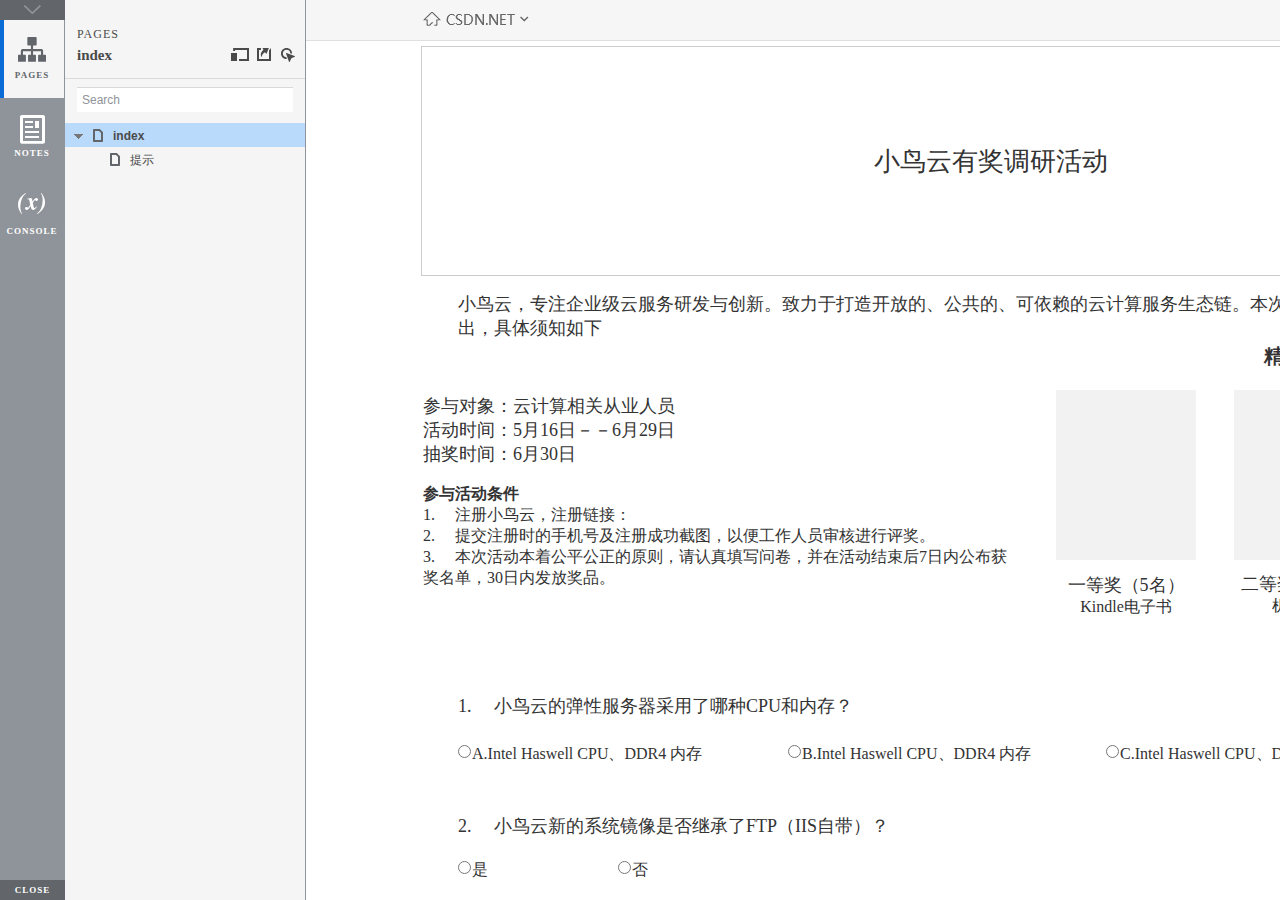
<file: start.html>
﻿<!DOCTYPE html>
<html xmlns="http://www.w3.org/1999/xhtml" xml:lang="en" lang="en">
<head>
    <title>Untitled Document</title>
    <meta http-equiv="X-UA-Compatible" content="IE=edge"/>
    <meta http-equiv="content-type" content="text/html; charset=utf-8" />
    <meta name="viewport" content="width=device-width, initial-scale=1.0" />
    <meta name="apple-mobile-web-app-capable" content="yes" />
    <link type="text/css" href="resources/css/reset.css" rel="Stylesheet" />
    <link type="text/css" href="resources/css/default.css" rel="Stylesheet" />
    <!--<link href='https://fonts.googleapis.com/css?family=Nunito:300' rel='stylesheet' type='text/css'>-->

    <script type="text/javascript">
        if (location.href.toString().indexOf('file://localhost/') == 0) {
            location.href = location.href.toString().replace('file://localhost/', 'file:///');
        }
    </script>

    <script type="text/javascript" src="resources/scripts/jquery-1.7.1.min.js"></script>
    <script type="text/javascript" src="resources/scripts/player/splitter.js"></script>
    <script type="text/javascript" src="resources/scripts/axutils.js"></script>
    <script type="text/javascript" src="resources/scripts/player/axplayer.js"></script>
    <script type="text/javascript" src="resources/scripts/messagecenter.js"></script>
    <script type="text/javascript" src="data/document.js"></script>
    <style type="text/css">

#outerContainer {
	width:1000px;
	height:1500px;
}

.vsplitbar {
    width: 3px;
    /*background: #B9B9B9;*/
    border-right: 1px solid #8f949a;
}

.vsplitbar:hover, .vsplitbar.active {
    background: #8f949a;
}

#rightPanel {
    background-color: White;
}

/*#leftPanel {
    min-width: 120px;
}*/

.splitterMask {
   position:absolute;
   top: 0;
   left: 0;
   width: 100%;
   height: 100%;
   overflow: hidden;
   background-image: url(resources/images/transparent.gif);
   z-index: 20000;
}

    </style>
    <script type="text/javascript" language="JavaScript"><!--
        var SITEMAP_COLLAPSE_VAR_NAME = 'c';
        var PLUGIN_VAR_NAME = 'g';
        var FOOTNOTES_VAR_NAME = 'fn';
        var lastLeftPanelWidth = 305;
        var toolBarOnly = true;

        // isolate scope
        (function() {
            setUpController();
            
            var configuration = $axure.document.configuration;
            var _settings = {};
            _settings.projectId = configuration.prototypeId;
            _settings.isAxshare = configuration.isAxshare;
            _settings.loadFeedbackPlugin = configuration.loadFeedbackPlugin;
            var cHash = getHashStringVar(SITEMAP_COLLAPSE_VAR_NAME);
            _settings.startCollapsed = cHash == "1";
            if(cHash == "2") closePlayer();
            var gHash = getHashStringVar(PLUGIN_VAR_NAME);
            if(gHash == "") gHash = 1;
            _settings.startPluginGid = gHash;

            $axure.player.settings = _settings;

            $(window).bind('load', function() {
                if(CHROME_5_LOCAL && !$('body').attr('pluginDetected')) {
                    window.location = 'resources/chrome/chrome.html';
                }
            });

            $(document).ready(function() {
                $axure.page.bind('load.start', mainFrame_onload);
                $axure.messageCenter.addMessageListener(messageCenter_message);

                $(document).on('pluginShown', function (event, data) {
                    setVarInCurrentUrlHash('g', data ? data : '');
                });

                $(document).on('pluginCreated', function(event, data) {
                    if($axure.player.settings.startPluginGid == data) {
                        $axure.player.showPlugin(data);
                    }
                });

                if($axure.player.settings.loadFeedbackPlugin) {
                    if($axure.player.settings.isAxshare) {
                        $axure.utils.loadJS('/Scripts/plugins/feedback/feedback8.js');
                    } else {
                        $axure.utils.loadJS('http://share.axure.com/Scripts/plugins/feedback/feedback8.js');
                    }
                }

                if(navigator.userAgent.indexOf("MSIE") >= 0) $('#outerContainer').width('100%');
                initialize();
                if($axure.player.settings.startCollapsed) $('#outerContainer').splitter({ sizeLeft: 0 });
                else $('#outerContainer').splitter({ sizeLeft: lastLeftPanelWidth });
                $('#leftPanel').width(lastLeftPanelWidth);
                
                $(window).resize(function() { resizeContent(); });

                $('#maximizePanelContainer').hide();

                initializeLogo();

                $(window).resize();
                resizeContent();
                
                $axure.player.collapseToBar();

                if($axure.player.settings.startCollapsed) {
                    collapse();
                    $('#leftPanel').width(0);
                }

                if(MOBILE_DEVICE) {
                    $('#interfaceControlFrameMinimizeContainer').height('45px');
                    $('#interfaceControlFrameMinimizeContainer a').height('45px');
                    $('#interfaceControlFrameHeaderContainer').css('margin-top','45px');
                    $('#interfaceControlFrameCloseContainer a').css('padding','10px 0px');
                    $('#maximizePanelContainer').height('45px');//.css('top','inherit').css('bottom','0px');

                    $('body').removeClass('hashover');

                    if(IOS) {
                        $('#rightPanel').css('overflow', 'auto').css('-webkit-overflow-scrolling', 'touch').css('-ms-overflow-x', 'hidden');

                        window.addEventListener("orientationchange", function() {
                            var viewport = document.querySelector("meta[name=viewport]");
                            //so iOS doesn't zoom when switching back to portrait
                            viewport.setAttribute('content', 'width=device-width, initial-scale=1.0, maximum-scale=1.0');
                            viewport.setAttribute('content', 'width=device-width, initial-scale=1.0');
                            resizeContent();
                        }, false);
                    }
                }

            });

            function initialize() {
                var legacyQString = getQueryString("Page");
                if (legacyQString.length > 0) {
                    location.href = location.href.substring(0, location.href.indexOf("?")) + "#p=" + legacyQString;
                    return;
                }

                var mainFrame = document.getElementById("mainFrame");
                mainFrame.contentWindow.location.href = getInitialUrl();
            }

            function initializeLogo() {
                if($axure.document.configuration.logoImagePath) {
                    var image = new Image();
                    image.onload = function() {
                        $('#logoImage').css('max-width', this.width + 'px');
                        $axure.player.resizeContent();
                    };
                    image.src = $axure.document.configuration.logoImagePath;
                
                    $('#interfaceControlFrameLogoImageContainer').html('<img id="logoImage" src="" />');
                    $('#logoImage').attr('src', $axure.document.configuration.logoImagePath).load(function() { resizeContent(); });
                } else $('#interfaceControlFrameLogoImageContainer').hide();

                if ($axure.document.configuration.logoImageCaption) {
                    $('#interfaceControlFrameLogoCaptionContainer').html($axure.document.configuration.logoImageCaption);
                } else $('#interfaceControlFrameLogoCaptionContainer').hide();

                if(!$('#interfaceControlFrameLogoImageContainer').is(':visible') && !$('#interfaceControlFrameLogoCaptionContainer').is(':visible')) {
                    $('#interfaceControlFrameLogoContainer').hide();
                }
            }

            var resizeContent = $axure.player.resizeContent = function() {
                var newHeight = $(window).height();
                var newWidth = $(window).width();

                var controlContainerHeight = newHeight;// - 30;
                if($('#interfaceControlFrameLogoContainer').is(':visible')) controlContainerHeight -= $('#interfaceControlFrameLogoContainer').outerHeight();// + 16;

                $('#outerContainer').height(newHeight).width(newWidth);
                $('.vsplitbar').height(newHeight);
                $('#leftPanel').height(newHeight);
                $('#interfaceControlFrame').height(newHeight);
                $('#interfaceControlFrameContainer').height(newHeight);
                $('#interfaceControlFrameHostContainer').height(controlContainerHeight);

                $('#rightPanel').height(newHeight);
                $('#mainFrame').height(newHeight);

                if($('#leftPanel').is(':visible')) $('#rightPanel').width($(window).width() - $('#leftPanel').width() - 1);// $('.vsplitbar').width());
                else $('#rightPanel').width($(window).width());

                $(document).trigger('ContainerHeightChange',[controlContainerHeight]);

                if(MOBILE_DEVICE) {
                    $axure.messageCenter.postMessage('setAdaptiveViewForSize', {'width':newWidth, 'height':$('#rightPanel').height()});
                }
            }

            var collapseToBar = $axure.player.collapseToBar = function() {
                lastLeftPanelWidth = $('#leftPanel').width();
                $('#leftPanel').width('65px');
                $('.vsplitbar').hide();
                $('#rightPanel').width($(window).width() - $('#leftPanel').width());
                $(window).resize();
                $('#outerContainer').trigger('resize');
                toolBarOnly = true;
            }

            var expandFromBar = $axure.player.expandFromBar = function() {
                if($('.vsplitbar').is(':visible')) return;

                $('#leftPanel').width(lastLeftPanelWidth);
                $('.vsplitbar').show();
                $('#rightPanel').width($(window).width() - $('#leftPanel').width() - 1);// $('.vsplitbar').width());
                $(window).resize();
                $('#outerContainer').trigger('resize');
                toolBarOnly = false;
            }

        })();

        function messageCenter_message(message, data) {
            if(message == 'expandFrame') expand();
            else if(message == 'getCollapseFrameOnLoad' && $axure.player.settings.startCollapsed && !MOBILE_DEVICE) $axure.messageCenter.postMessage('collapseFrameOnLoad');
        }

        
        function getInitialUrl() {
            var pageName = getHashStringVar("p");
            if(pageName.length > 0) return pageName + ".html";
            else {
                var url = getFirstPageUrl($axure.document.sitemap.rootNodes);
                return (url ? url : "about:blank");
            }
        }

        function getFirstPageUrl(nodes) {
            for (var i = 0; i < nodes.length; i++) {
                var node = nodes[i];
                if (node.url) return node.url;
                else {
                    var hasChildren = (node.children && node.children.length > 0);
                    if (hasChildren) {
                        var url = getFirstPageUrl(node.children);
                        if (url) return url;
                    }
                }
            }
            return null;
        }

        function closePlayer() {
            if($axure.page.location) window.location.href = $axure.page.location;
            else {
                var pageFile = getInitialUrl();
                var currentLocation = window.location.toString();
                window.location.href = currentLocation.substr(0, currentLocation.lastIndexOf("/") + 1) + pageFile;
            }
        }

        function replaceHash(newHash) {
            var currentLocWithoutHash = window.location.toString().split('#')[0];

            //We use replace so that every hash change doesn't get appended to the history stack.
            //We use replaceState in browsers that support it, else replace the location
            if(typeof window.history.replaceState != 'undefined') {
                try {
                    //Chrome 45 (Version 45.0.2454.85 m) started throwing an error here when generated locally (this only happens with sitemap open) which broke all interactions.
                    //try catch breaks the url adjusting nicely when the sitemap is open, but all interactions and forward and back buttons work.
                    //Uncaught SecurityError: Failed to execute 'replaceState' on 'History': A history state object with URL 'file:///C:/Users/Ian/Documents/Axure/HTML/Untitled/start.html#p=home' cannot be created in a document with origin 'null'.
                    window.history.replaceState(null, null, currentLocWithoutHash + newHash);
                } catch(ex) {}
            } else {
                window.location.replace(currentLocWithoutHash + newHash);
            }
        }

        function collapse() {
            setVarInCurrentUrlHash('c', 1);
            if(!toolBarOnly) lastLeftPanelWidth = $('#leftPanel').width();

            $('#maximizePanelContainer').show();
            $('#leftPanel').hide();
            $('.vsplitbar').hide();
            $('#rightPanel').width($(window).width());
            $(window).resize();
            $('#outerContainer').trigger('resize');

            $(document).trigger('sidebarCollapse');

            if(MOBILE_DEVICE) {
                $('#maximizePanelContainer').animate({
                    top:$('#rightPanel').height() - $('#maximizePanelContainer').height()
                }, 300, 'swing', function() {
                    $('#maximizePanelContainer').css('top', 'inherit').css('bottom', '0px');
                });
            }
        }

        function expand() {
            if(MOBILE_DEVICE) {
                $('#maximizePanelContainer').css('top', '0px').css('bottom', 'inherit');
            }

            deleteVarFromCurrentUrlHash('c');
            $('#maximizePanelContainer').hide();
            $('#leftPanel').width(lastLeftPanelWidth);
            $('#leftPanel').show();
            if(!toolBarOnly) {
                $('.vsplitbar').show();
                $('#rightPanel').width($(window).width() - $('#leftPanel').width() - 1);
            } else {
                $axure.player.collapseToBar();
            }
            $(window).resize();
            $('#outerContainer').trigger('resize');

            $(document).trigger('sidebarExpanded');
        }


        function mainFrame_onload() {
            if($axure.page.pageName) document.title = $axure.page.pageName;
        }

        function getQueryString(query) {
            var qstring = self.location.href.split("?");
            if(qstring.length < 2) return "";
            return GetParameter(qstring, query);
        }
        
        function GetParameter(qstring, query) {
            var prms = qstring[1].split("&");
            var frmelements = new Array();
            var currprmeter, querystr = "";

            for(var i = 0; i < prms.length; i++) {
                currprmeter = prms[i].split("=");
                frmelements[i] = new Array();
                frmelements[i][0] = currprmeter[0];
                frmelements[i][1] = currprmeter[1];
            }

            for(j = 0; j < frmelements.length; j++) {
                if(frmelements[j][0].toLowerCase() == query.toLowerCase()) {
                    querystr = frmelements[j][1];
                    break;
                }
            }
            return querystr;
        }
        
        function getHashStringVar(query) {
            var qstring = self.location.href.split("#");
            if(qstring.length < 2) return "";
            return GetParameter(qstring, query);
        }

        function setHashStringVar(currentHash, varName, varVal) {
            var varWithEqual = varName + '=';
            var poundVarWithEqual = varVal === '' ? '' :  '#' + varName + '=' + varVal;
            var ampVarWithEqual = varVal === '' ? '' :  '&' + varName + '=' + varVal;
            var hashToSet = '';

            var pageIndex = currentHash.indexOf('#' + varWithEqual);
            if(pageIndex == -1) pageIndex = currentHash.indexOf('&' + varWithEqual);
            if(pageIndex != -1) {
                var newHash = currentHash.substring(0, pageIndex);

                newHash = newHash == '' ? poundVarWithEqual : newHash + ampVarWithEqual;

                var ampIndex = currentHash.indexOf('&', pageIndex + 1);
                if(ampIndex != -1) {
                    newHash = newHash == '' ? '#' + currentHash.substring(ampIndex + 1) : newHash + currentHash.substring(ampIndex);
                }
                hashToSet = newHash;
            } else if(currentHash.indexOf('#') != -1) {
                hashToSet = currentHash + ampVarWithEqual;
            } else {
                hashToSet = poundVarWithEqual;
            }

            if(hashToSet != '' || varVal == '') {
                return hashToSet;
            }

            return null;
        }

        function setVarInCurrentUrlHash(varName, varVal) {
            var newHash = setHashStringVar(window.location.hash, varName, varVal);

            if(newHash != null) {
                replaceHash(newHash);
            }
        }

        function deleteHashStringVar(currentHash, varName) {
            var varWithEqual = varName + '=';

            var pageIndex = currentHash.indexOf('#' + varWithEqual);
            if(pageIndex == -1) pageIndex = currentHash.indexOf('&' + varWithEqual);
            if(pageIndex != -1) {
                var newHash = currentHash.substring(0, pageIndex);

                var ampIndex = currentHash.indexOf('&', pageIndex + 1);

                //IF begin of string....if none blank, ELSE # instead of & and rest
                //IF in string....prefix + if none blank, ELSE &-rest
                if(newHash == '') { //beginning of string
                    newHash = ampIndex != -1 ? '#' + currentHash.substring(ampIndex + 1) : '';
                } else { //somewhere in the middle
                    newHash = newHash + (ampIndex != -1 ? currentHash.substring(ampIndex) : '');
                }

                return newHash;
            }

            return null;
        }

        function deleteVarFromCurrentUrlHash(varName) {
            var newHash = deleteHashStringVar(window.location.hash, varName);

            if(newHash != null) {
                replaceHash(newHash);
            }
        }
    --></script>

    <link type="text/css" rel="Stylesheet" href="plugins/sitemap/styles/sitemap.css" />
    <script type="text/javascript" src="plugins/sitemap/sitemap.js"></script>
    <link type="text/css" rel="Stylesheet" href="plugins/page_notes/styles/page_notes.css" />
    <script type="text/javascript" src="plugins/page_notes/page_notes.js"></script>
    <!--<link type="text/css" rel="Stylesheet" href="plugins/recordplay/styles/recordplay.css" />
    <script type="text/javascript" src="plugins/recordplay/recordplay.js"></script>-->
    <link type="text/css" rel="Stylesheet" href="plugins/debug/styles/debug.css" />
    <script type="text/javascript" src="plugins/debug/debug.js"></script>

</head>
<body scroll="no" class="hashover">
    <div id="outerContainer">

        <div id="leftPanel">
            <div id="interfaceControlFrame">
                <div id="interfaceControlFrameMinimizeContainer">
                    <a title="Collapse" id="interfaceControlFrameMinimizeButton" onclick="collapse();">&nbsp;</a>
                </div>
                <div id="interfaceControlFrameHeaderContainer">
                    <ul id="interfaceControlFrameHeader"></ul>
                </div>
                <div id="interfaceControlFrameContainer">
                    <div id="interfaceControlFrameLogoContainer">
                        <div id="interfaceControlFrameLogoImageContainer"></div>
                        <div id="interfaceControlFrameLogoCaptionContainer"></div>
                    </div>
                    <div id="interfaceControlFrameHostContainer">
                    </div>
                </div>
                <div id="interfaceControlFrameCloseContainer">
                    <a title="Close" id="interfaceControlFrameCloseButton" onclick="closePlayer();">CLOSE</a>
                </div>
            </div>
        </div>
        <div id="rightPanel">
            <iframe id="mainFrame" name="mainFrame" width="100%" height="100%" src="" frameborder="0" style="display: block;"></iframe>
        </div>

    </div>

    <div id="maximizePanelContainer">
        <iframe id="expandFrame" src="resources/expand.html" width="100%" height="100%" scrolling="no" allowtransparency="true" frameborder="0"></iframe>
    </div>

</body>
</html>
</file>
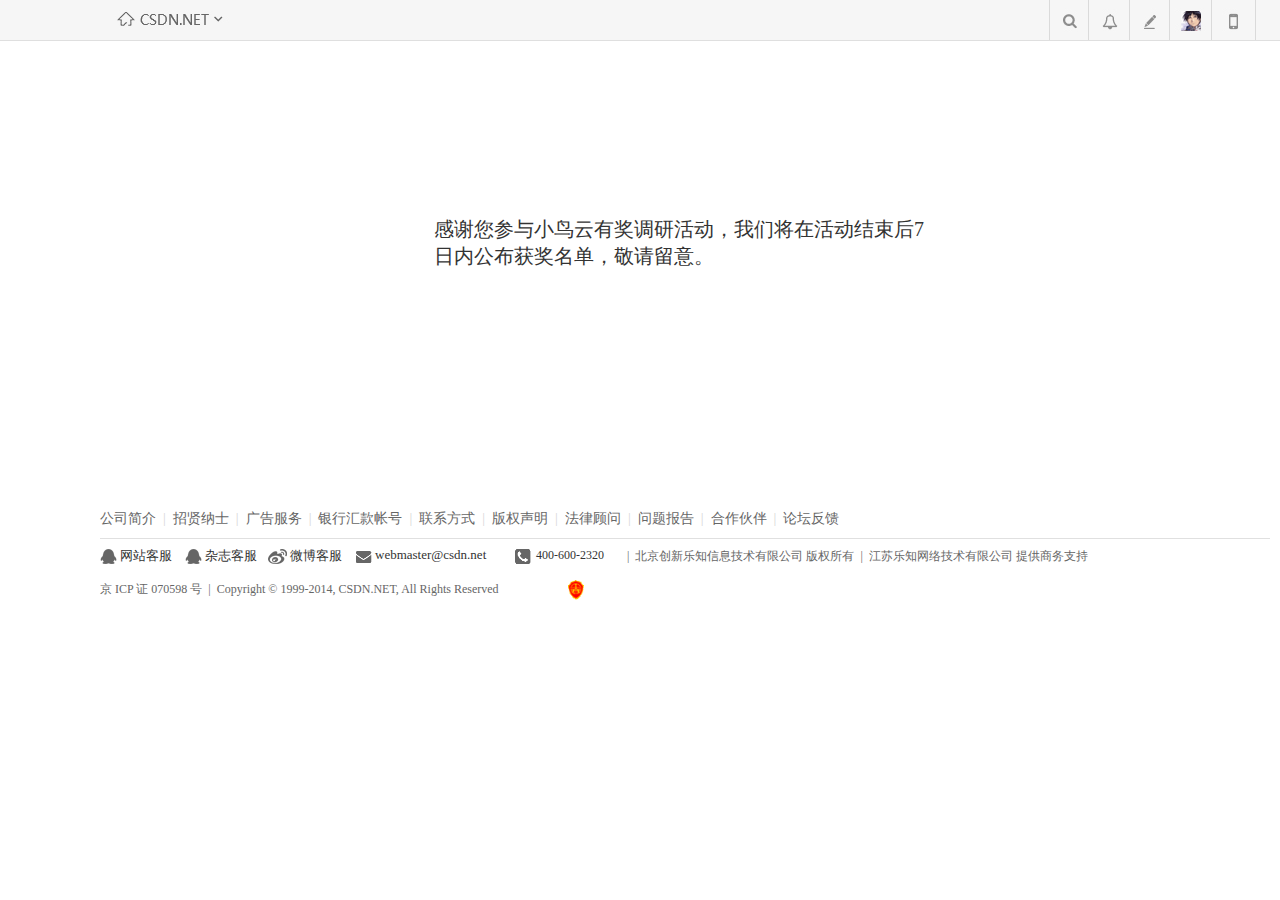
<file: 提示.html>
﻿<!DOCTYPE html>
<html>
  <head>
    <title>提示</title>
    <meta http-equiv="X-UA-Compatible" content="IE=edge"/>
    <meta http-equiv="content-type" content="text/html; charset=utf-8"/>
    <meta name="apple-mobile-web-app-capable" content="yes"/>
    <link href="resources/css/jquery-ui-themes.css" type="text/css" rel="stylesheet"/>
    <link href="resources/css/axure_rp_page.css" type="text/css" rel="stylesheet"/>
    <link href="data/styles.css" type="text/css" rel="stylesheet"/>
    <link href="files/提示/styles.css" type="text/css" rel="stylesheet"/>
    <script src="resources/scripts/jquery-1.7.1.min.js"></script>
    <script src="resources/scripts/jquery-ui-1.8.10.custom.min.js"></script>
    <script src="resources/scripts/axure/axQuery.js"></script>
    <script src="resources/scripts/axure/globals.js"></script>
    <script src="resources/scripts/axutils.js"></script>
    <script src="resources/scripts/axure/annotation.js"></script>
    <script src="resources/scripts/axure/axQuery.std.js"></script>
    <script src="resources/scripts/axure/doc.js"></script>
    <script src="data/document.js"></script>
    <script src="resources/scripts/messagecenter.js"></script>
    <script src="resources/scripts/axure/events.js"></script>
    <script src="resources/scripts/axure/recording.js"></script>
    <script src="resources/scripts/axure/action.js"></script>
    <script src="resources/scripts/axure/expr.js"></script>
    <script src="resources/scripts/axure/geometry.js"></script>
    <script src="resources/scripts/axure/flyout.js"></script>
    <script src="resources/scripts/axure/ie.js"></script>
    <script src="resources/scripts/axure/model.js"></script>
    <script src="resources/scripts/axure/repeater.js"></script>
    <script src="resources/scripts/axure/sto.js"></script>
    <script src="resources/scripts/axure/utils.temp.js"></script>
    <script src="resources/scripts/axure/variables.js"></script>
    <script src="resources/scripts/axure/drag.js"></script>
    <script src="resources/scripts/axure/move.js"></script>
    <script src="resources/scripts/axure/visibility.js"></script>
    <script src="resources/scripts/axure/style.js"></script>
    <script src="resources/scripts/axure/adaptive.js"></script>
    <script src="resources/scripts/axure/tree.js"></script>
    <script src="resources/scripts/axure/init.temp.js"></script>
    <script src="files/提示/data.js"></script>
    <script src="resources/scripts/axure/legacy.js"></script>
    <script src="resources/scripts/axure/viewer.js"></script>
    <script src="resources/scripts/axure/math.js"></script>
    <script type="text/javascript">
      $axure.utils.getTransparentGifPath = function() { return 'resources/images/transparent.gif'; };
      $axure.utils.getOtherPath = function() { return 'resources/Other.html'; };
      $axure.utils.getReloadPath = function() { return 'resources/reload.html'; };
    </script>
  </head>
  <body>
    <div id="base" class="">

      <!-- Unnamed (header-new) -->

      <!-- Unnamed (Rectangle) -->
      <div id="u128" class="ax_default shape">
        <div id="u128_div" class=""></div>
        <!-- Unnamed () -->
        <div id="u129" class="text" style="display: none; visibility: hidden">
          <p><span></span></p>
        </div>
      </div>

      <!-- Unnamed (Image) -->
      <div id="u130" class="ax_default image">
        <img id="u130_img" class="img " src="images/index/u3.png"/>
        <!-- Unnamed () -->
        <div id="u131" class="text" style="display: none; visibility: hidden">
          <p><span></span></p>
        </div>
      </div>

      <!-- Unnamed (Image) -->
      <div id="u132" class="ax_default image">
        <img id="u132_img" class="img " src="images/index/u5.png"/>
        <!-- Unnamed () -->
        <div id="u133" class="text" style="display: none; visibility: hidden">
          <p><span></span></p>
        </div>
      </div>

      <!-- Unnamed (Horizontal Line) -->
      <div id="u134" class="ax_default horizontal_line">
        <img id="u134_img" class="img " src="images/index/u7.png"/>
        <!-- Unnamed () -->
        <div id="u135" class="text" style="display: none; visibility: hidden">
          <p><span></span></p>
        </div>
      </div>

      <!-- Unnamed (Image) -->
      <div id="u136" class="ax_default image">
        <img id="u136_img" class="img " src="images/index/u9.png"/>
        <!-- Unnamed () -->
        <div id="u137" class="text" style="display: none; visibility: hidden">
          <p><span></span></p>
        </div>
      </div>

      <!-- Unnamed (Rectangle) -->
      <div id="u138" class="ax_default heading_2">
        <div id="u138_div" class=""></div>
        <!-- Unnamed () -->
        <div id="u139" class="text" style="visibility: visible;">
          <p><span>感谢您参与小鸟云有奖调研活动，我们将在活动结束后7日内公布获奖名单，敬请留意。</span></p>
        </div>
      </div>

      <!-- Unnamed (footer) -->

      <!-- Unnamed (Group) -->
      <div id="u141" class="ax_default">

        <!-- Unnamed (Group) -->
        <div id="u142" class="ax_default">

          <!-- Unnamed (Group) -->
          <div id="u143" class="ax_default">

            <!-- Unnamed (Group) -->
            <div id="u144" class="ax_default">

              <!-- Unnamed (Rectangle) -->
              <div id="u145" class="ax_default paragraph">
                <div id="u145_div" class=""></div>
                <!-- Unnamed () -->
                <div id="u146" class="text" style="visibility: visible;">
                  <p><span>杂志客服</span></p>
                </div>
              </div>

              <!-- Unnamed (Rectangle) -->
              <div id="u147" class="ax_default paragraph">
                <div id="u147_div" class=""></div>
                <!-- Unnamed () -->
                <div id="u148" class="text" style="visibility: visible;">
                  <p><span>网站客服</span></p>
                </div>
              </div>

              <!-- Unnamed (Image) -->
              <div id="u149" class="ax_default image">
                <img id="u149_img" class="img " src="images/index/u89.png"/>
                <!-- Unnamed () -->
                <div id="u150" class="text" style="display: none; visibility: hidden">
                  <p><span></span></p>
                </div>
              </div>

              <!-- Unnamed (Rectangle) -->
              <div id="u151" class="ax_default paragraph">
                <div id="u151_div" class=""></div>
                <!-- Unnamed () -->
                <div id="u152" class="text" style="visibility: visible;">
                  <p><span>微博客服</span></p>
                </div>
              </div>

              <!-- weibo-on (Image) -->
              <div id="u153" class="ax_default image ax_default_hidden" data-label="weibo-on" style="display: none; visibility: hidden">
                <img id="u153_img" class="img " src="images/index/weibo-on_u93.png"/>
                <!-- Unnamed () -->
                <div id="u154" class="text" style="display: none; visibility: hidden">
                  <p><span></span></p>
                </div>
              </div>

              <!-- Unnamed (Image) -->
              <div id="u155" class="ax_default image">
                <img id="u155_img" class="img " src="images/index/u95.png"/>
                <!-- Unnamed () -->
                <div id="u156" class="text" style="display: none; visibility: hidden">
                  <p><span></span></p>
                </div>
              </div>

              <!-- qq2-on (Image) -->
              <div id="u157" class="ax_default image ax_default_hidden" data-label="qq2-on" style="display: none; visibility: hidden">
                <img id="u157_img" class="img " src="images/index/qq2-on_u97.png"/>
                <!-- Unnamed () -->
                <div id="u158" class="text" style="display: none; visibility: hidden">
                  <p><span></span></p>
                </div>
              </div>
            </div>

            <!-- qq1-on (Image) -->
            <div id="u159" class="ax_default image ax_default_hidden" data-label="qq1-on" style="display: none; visibility: hidden">
              <img id="u159_img" class="img " src="images/index/qq2-on_u97.png"/>
              <!-- Unnamed () -->
              <div id="u160" class="text" style="display: none; visibility: hidden">
                <p><span></span></p>
              </div>
            </div>
          </div>

          <!-- Unnamed (Image) -->
          <div id="u161" class="ax_default image">
            <img id="u161_img" class="img " src="images/index/u95.png"/>
            <!-- Unnamed () -->
            <div id="u162" class="text" style="display: none; visibility: hidden">
              <p><span></span></p>
            </div>
          </div>
        </div>

        <!-- Unnamed (Rectangle) -->
        <div id="u163" class="ax_default paragraph">
          <div id="u163_div" class=""></div>
          <!-- Unnamed () -->
          <div id="u164" class="text" style="visibility: visible;">
            <p><span style="color:#666666;">公司简介&nbsp; </span><span style="color:#D7D7D7;">|</span><span style="color:#666666;">&nbsp; 招贤纳士&nbsp; </span><span style="color:#D7D7D7;">|</span><span style="color:#666666;">&nbsp; 广告服务&nbsp; </span><span style="color:#D7D7D7;">|</span><span style="color:#666666;">&nbsp; 银行汇款帐号&nbsp; </span><span style="color:#D7D7D7;">|</span><span style="color:#666666;">&nbsp; 联系方式&nbsp; </span><span style="color:#D7D7D7;">|</span><span style="color:#666666;">&nbsp; 版权声明&nbsp; </span><span style="color:#D7D7D7;">|</span><span style="color:#666666;">&nbsp; 法律顾问&nbsp; </span><span style="color:#D7D7D7;">|</span><span style="color:#666666;">&nbsp; 问题报告&nbsp; </span><span style="color:#D7D7D7;">|</span><span style="color:#666666;">&nbsp; 合作伙伴&nbsp; </span><span style="color:#D7D7D7;">|</span><span style="color:#666666;">&nbsp; 论坛反馈</span></p>
          </div>
        </div>

        <!-- Unnamed (Group) -->
        <div id="u165" class="ax_default">

          <!-- Unnamed (Image) -->
          <div id="u166" class="ax_default image">
            <img id="u166_img" class="img " src="images/index/u106.png"/>
            <!-- Unnamed () -->
            <div id="u167" class="text" style="display: none; visibility: hidden">
              <p><span></span></p>
            </div>
          </div>

          <!-- Unnamed (Rectangle) -->
          <div id="u168" class="ax_default paragraph">
            <div id="u168_div" class=""></div>
            <!-- Unnamed () -->
            <div id="u169" class="text" style="visibility: visible;">
              <p><span>webmaster@csdn.net</span></p>
            </div>
          </div>

          <!-- Unnamed (Image) -->
          <div id="u170" class="ax_default image">
            <img id="u170_img" class="img " src="images/index/u110.png"/>
            <!-- Unnamed () -->
            <div id="u171" class="text" style="display: none; visibility: hidden">
              <p><span></span></p>
            </div>
          </div>

          <!-- Unnamed (Rectangle) -->
          <div id="u172" class="ax_default paragraph">
            <div id="u172_div" class=""></div>
            <!-- Unnamed () -->
            <div id="u173" class="text" style="visibility: visible;">
              <p><span>400-600-2320</span></p>
            </div>
          </div>

          <!-- mail-on (Image) -->
          <div id="u174" class="ax_default image ax_default_hidden" data-label="mail-on" style="display: none; visibility: hidden">
            <img id="u174_img" class="img " src="images/index/mail-on_u114.png"/>
            <!-- Unnamed () -->
            <div id="u175" class="text" style="display: none; visibility: hidden">
              <p><span></span></p>
            </div>
          </div>

          <!-- phone-on (Image) -->
          <div id="u176" class="ax_default image ax_default_hidden" data-label="phone-on" style="display: none; visibility: hidden">
            <img id="u176_img" class="img " src="images/index/phone-on_u116.png"/>
            <!-- Unnamed () -->
            <div id="u177" class="text" style="display: none; visibility: hidden">
              <p><span></span></p>
            </div>
          </div>
        </div>

        <!-- Unnamed (Rectangle) -->
        <div id="u178" class="ax_default paragraph">
          <div id="u178_div" class=""></div>
          <!-- Unnamed () -->
          <div id="u179" class="text" style="visibility: visible;">
            <p><span style="color:#6B6B6B;">|</span><span style="color:#666666;">&nbsp; 北京创新乐知信息技术有限公司 版权所有&nbsp; </span><span style="color:#6B6B6B;">|</span><span style="color:#666666;">&nbsp; 江苏乐知网络技术有限公司 提供商务支持</span></p>
          </div>
        </div>

        <!-- Unnamed (Group) -->
        <div id="u180" class="ax_default">

          <!-- Unnamed (Rectangle) -->
          <div id="u181" class="ax_default paragraph">
            <div id="u181_div" class=""></div>
            <!-- Unnamed () -->
            <div id="u182" class="text" style="visibility: visible;">
              <p><span style="color:#666666;">京 ICP 证 070598 号&nbsp; </span><span style="color:#6B6B6B;">|</span><span style="color:#666666;">&nbsp; Copyright © 1999-2014, CSDN.NET, All Rights Reserved</span></p>
            </div>
          </div>

          <!-- Unnamed (Image) -->
          <div id="u183" class="ax_default image">
            <img id="u183_img" class="img " src="images/index/u123.png"/>
            <!-- Unnamed () -->
            <div id="u184" class="text" style="display: none; visibility: hidden">
              <p><span></span></p>
            </div>
          </div>
        </div>

        <!-- Unnamed (Horizontal Line) -->
        <div id="u185" class="ax_default horizontal_line">
          <img id="u185_img" class="img " src="images/index/u125.png"/>
          <!-- Unnamed () -->
          <div id="u186" class="text" style="display: none; visibility: hidden">
            <p><span></span></p>
          </div>
        </div>
      </div>
    </div>
  </body>
</html>
</file>
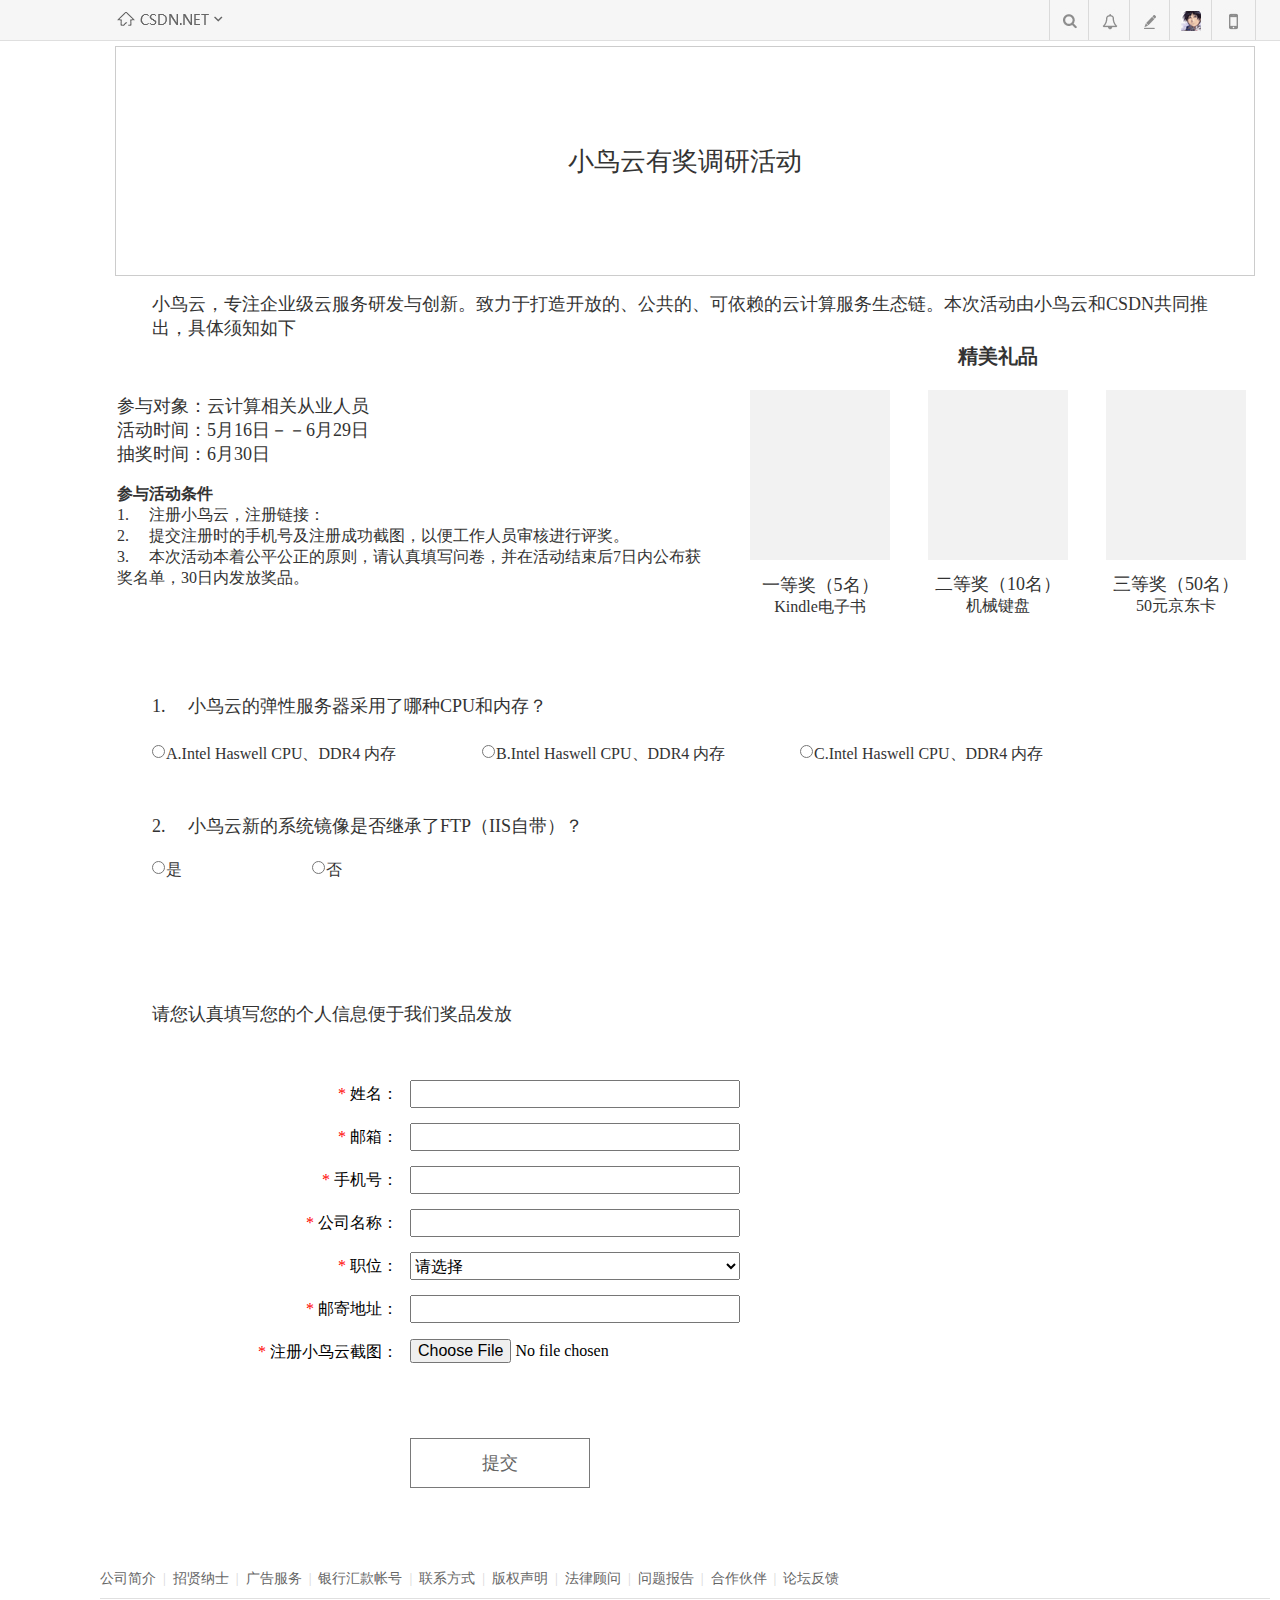
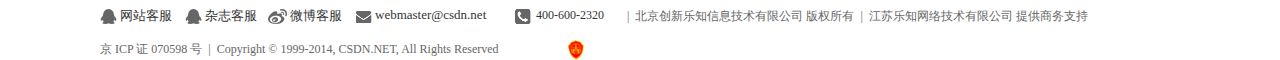
<file: resources/reload.html>
﻿<html>
	<head>
		<title></title>
	</head>
	<body>
	
	<script language="javascript">
	function getUrl() {
      var query = window.location.hash.substring(1);
      var vars = query.split("&&&");
      for (var i=0;i<vars.length;i++) {
        var url = vars[i];
        return decodeURI(url).replace("html%23","html#");
      } 
    }

    var rel = '../';
    var url = getUrl();
    if (url.indexOf(":") > 0 && url.indexOf(":") < 10) rel = '';
	self.location.href = rel + url;
	</script>
	
	</body>
</html>
</file>
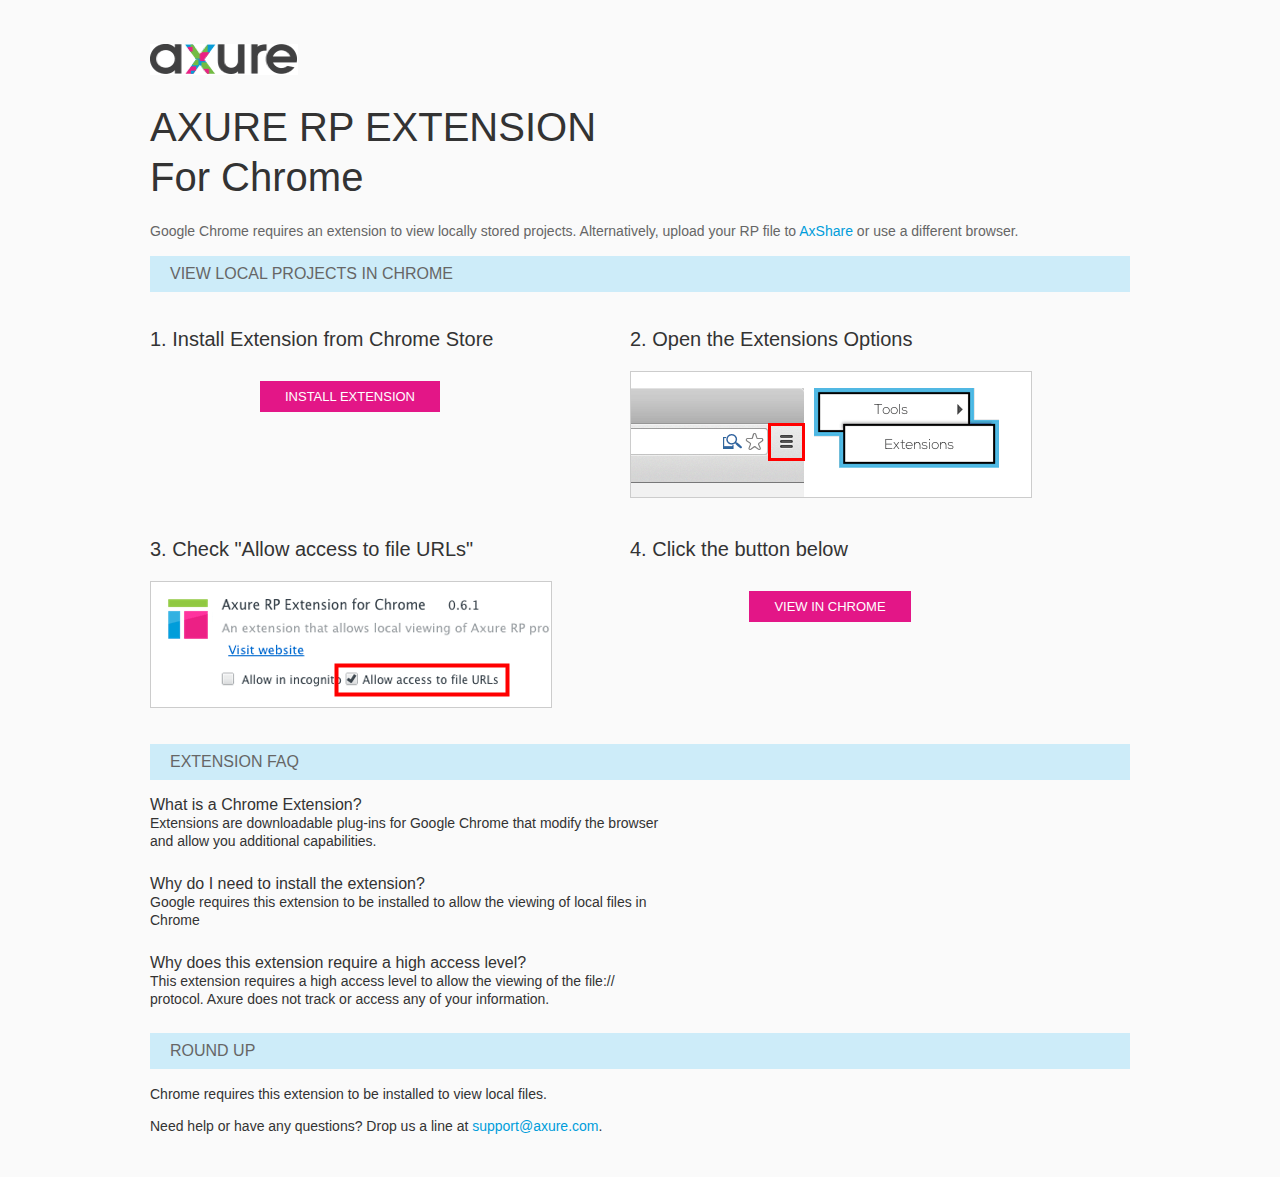
<file: resources/chrome/chrome.html>
<html>
<head>
    <title>Install the Axure RP Chrome Extension</title>
    <style type="text/css">
        *
        {
            font-family: Helvetica, Arial, sans-serif;
        }
        body
        {
            text-align: center;
            background-color: #fafafa;
        }
        p
        {
            font-size: 14px;
            line-height: 18px;
            color: #333333;
        }
        div.container
        {
            width: 980px;
            margin-left: auto;
            margin-right: auto;
            text-align: left;
        }
        a
        {
            text-decoration: none;
            color: #009dda;
        }
        .button
        {
            background: #E31687;
            font: normal 16px Arial, sans-serif;
            color: #FFFFFF;
            padding: 8px 25px 8px 25px;
            border: 0;
            display: inline-block;
            margin-top: 10px;
            text-transform: uppercase;
            font-size: 13px;
        }
        a:hover.button
        {
            opacity: .8;
        }
        div.left
        {
            width: 400px;
            float: left;
            margin-right: 80px;
        }
        div.right
        {
            width: 400px;
            float: left;
        }
        div.buttonContainer
        {
            text-align: center;
        }
        h1
        {
            font-size: 40px;
            color: #333333;
            line-height: 50px;
            margin-bottom: 20px;
            font-weight: normal;
        }
        h2
        {
            font-size: 38px;
            font-weight: normal;
            color: #08639C;
            text-align: center;
        }
        h3
        {
            font-size: 20px;
            color: #333333;
            font-weight: normal;
        }
        .heading
        {
            background-color: #cdecf9;
            height: 36px;
            line-height: 36px;
            padding-left: 20px;
            font-size: 16px;
            color: #666666;
        }
        span.faq
        {
            font-size: 16px;
            font-weight: normal;
            color: #333333;
            display: block;
        }
    </style>
</head>
<body>
    <div class="container">
        <br />
        <br />
        <img src="axure_logo.gif" alt="axure" />
        <br />
        <h1>
            AXURE RP EXTENSION<br />
            For Chrome</h1>
        <p style="font-size: 14px; color: #666666; margin-top: 10px;">
            Google Chrome requires an extension to view locally stored projects. Alternatively,
            upload your RP file to <a href="https://share.axure.com">AxShare</a> or use a different
            browser.</p>
        <h3 class="heading">
            VIEW LOCAL PROJECTS IN CHROME</h3>
        <div class="left">
            <h3>
                1. Install Extension from Chrome Store</h3>
            <div class="buttonContainer">
                <a class="button" href="https://chrome.google.com/webstore/detail/dogkpdfcklifaemcdfbildhcofnopogp"
                    target="_blank">Install Extension</a>
            </div>
        </div>
        <div class="right">
            <h3>
                2. Open the Extensions Options</h3>
            <img src="extensions_menu.gif" alt="extensions" />
        </div>
        <div style="clear: both; height: 20px;">
            &nbsp;</div>
        <div class="left">
            <h3>
                3. Check "Allow access to file URLs"</h3>
            <img src="allow_access.gif" alt="allow access" />
        </div>
        <div class="right">
            <h3>
                4. Click the button below</h3>
            <div class="buttonContainer">
                <a class="button" href="../../start.html">View in Chrome</a>
            </div>
        </div>
        <div style="clear: both; height: 20px;">
        </div>
        <h3 class="heading">
            EXTENSION FAQ</h3>
        <p>
            <span class="faq">What is a Chrome Extension?</span> Extensions are downloadable
            plug-ins for Google Chrome that modify the browser<br />
            and allow you additional capabilities.
        </p>
        <p style="margin-top: 25px;">
            <span class="faq">Why do I need to install the extension?</span> Google requires
            this extension to be installed to allow the viewing of local files in<br />
            Chrome
        </p>
        <p style="margin-top: 25px; margin-bottom: 25px;">
            <span class="faq">Why does this extension require a high access level?</span> This
            extension requires a high access level to allow the viewing of the file://<br />
            protocol. Axure does not track or access any of your information.
        </p>
        <h3 class="heading">
            ROUND UP</h3>
        <p>
            Chrome requires this extension to be installed to view local files.</p>
        <p>
            Need help or have any questions? Drop us a line at <a href="mailto:support@axure.com">
                support@axure.com</a>.
        </p>
        <div style="clear: both; height: 20px;">
        </div>
    </div>
</body>
</html>
</file>
<file: resources/css/axure_rp_page.css>
﻿/* so the window resize fires within a frame in IE7 */
html, body {
    height: 100%;
}

a {
    color: inherit;
}

p {
    margin: 0px;
    text-rendering: optimizeLegibility;
    font-feature-settings: "kern" 1;
    -webkit-font-feature-settings: "kern";
    -moz-font-feature-settings: "kern";
    -moz-font-feature-settings: "kern=1";
    font-kerning: normal;
}

iframe {
    background: #FFFFFF;
}

/* to match IE with C, FF */
input {
    padding: 1px 0px 1px 0px;
    box-sizing: border-box;
    -moz-box-sizing: border-box;
}

textarea {
    margin: 0px;
    box-sizing: border-box;
    -moz-box-sizing: border-box;
}

div.intcases {
    font-family: arial; 
    font-size: 12px;
    text-align:left; 
    border:1px solid #AAA; 
    background:#FFF none repeat scroll 0% 0%; 
    z-index:9999; 
    visibility:hidden; 
    position:absolute;
    padding: 0px;
    border-radius: 3px;
    white-space: nowrap;
}

div.intcaselink {
    cursor: pointer;
    padding: 3px 8px 3px 8px;
    margin: 5px;
    background:#EEE none repeat scroll 0% 0%; 
    border:1px solid #AAA;
    border-radius: 3px;
}

div.refpageimage {
    position: absolute;
    left: 0px;
    top: 0px;
    font-size: 0px;
    width: 16px;
    height: 16px;
    cursor: pointer;
    background-image: url(images/newwindow.gif);
    background-repeat: no-repeat;
}

div.annnoteimage {
    position: absolute;
    left: 0px;
    top: 0px;
    font-size: 0px;
    /*width: 16px;
    height: 12px;*/
    cursor: help;
    /*background-image: url(images/note.gif);*/
    /*background-repeat: no-repeat;*/
    width: 13px;
    height: 12px;
    padding-top: 1px;
    text-align: center;
    background-color: #0a6cd6;
    -moz-box-shadow: 1px 1px 3px #aaa;
    -webkit-box-shadow: 1px 1px 3px #aaa;
    box-shadow: 1px 1px 3px #aaa;
}

div.annnoteline {
    display: inline-block;
    width: 9px;
    height: 1px;
    border-bottom: 1px solid white;
    margin-top: 1px;
}

div.annnotelabel {
    position: absolute;
    left: 0px;
    top: 0px;
    font-family: Helvetica,Arial;
    font-size: 10px;
    /*border: 1px solid rgb(166,221,242);*/
    cursor: help;
    /*background:rgb(0,157,217) none repeat scroll 0% 0%;*/ 
    padding: 1px 3px 1px 3px;
    white-space: nowrap;
    color: white;
    
    background-color: #0a6cd6;
    -moz-box-shadow: 1px 1px 3px #aaa;
    -webkit-box-shadow: 1px 1px 3px #aaa;
    box-shadow: 1px 1px 3px #aaa;
}

.annotation {
    font-size: 12px;
    padding-left: 2px;
    margin-bottom: 5px;
}

.annotationName {
    /*font-size: 13px;
    font-weight: bold;
    margin-bottom: 3px;
    white-space: nowrap;*/

    font-family: 'Trebuchet MS';
    font-size: 14px;
    font-weight: bold;
    margin-bottom: 5px;
    white-space: nowrap;
}

.annotationValue {
    font-family: Arial, Helvetica, Sans-Serif;
    font-size: 12px;
    color: #4a4a4a;
    line-height: 21px;
    margin-bottom: 20px;
}

.noteLink {
    text-decoration: inherit;
    color: inherit;
}

.noteLink:hover {
    background-color: white;
}

/* this is a fix for the issue where dialogs jump around and takes the text-align from the body */
.dialogFix {
    position:absolute;
    text-align:left;
    border: 1px solid #8f949a;
}


@keyframes pulsate {
  from {
    box-shadow: 0 0 10px #15d6ba;
  }
  to {
    box-shadow: 0 0 20px #15d6ba;
  }
}

@-webkit-keyframes pulsate {
  from {
    -webkit-box-shadow: 0 0 10px #15d6ba;
    box-shadow: 0 0 10px #15d6ba;
  }
  to {
    -webkit-box-shadow: 0 0 20px #15d6ba;
    box-shadow: 0 0 20px #15d6ba;
  }
}
 
@-moz-keyframes pulsate {
  from {
    -moz-box-shadow: 0 0 10px #15d6ba;
    box-shadow: 0 0 10px #15d6ba;
  }
  to {
    -moz-box-shadow: 0 0 20px #15d6ba;
    box-shadow: 0 0 20px #15d6ba;
  }
}

.legacyPulsateBorder {
    /*border: 5px solid #15d6ba;
    margin: -5px;*/
    -moz-box-shadow: 0 0 10px 3px #15d6ba;
    box-shadow: 0 0 10px 3px #15d6ba;

}

.pulsateBorder {
  animation-name: pulsate;
  animation-timing-function: ease-in-out;
  animation-duration: 0.9s;
  animation-iteration-count: infinite;
  animation-direction: alternate;
  
  -webkit-animation-name: pulsate;
  -webkit-animation-timing-function: ease-in-out;
  -webkit-animation-duration: 0.9s;
  -webkit-animation-iteration-count: infinite;
  -webkit-animation-direction: alternate;

  -moz-animation-name: pulsate;
  -moz-animation-timing-function: ease-in-out;
  -moz-animation-duration: 0.9s;
  -moz-animation-iteration-count: infinite;
  -moz-animation-direction: alternate;
}

.ax_default_hidden, .ax_default_unplaced{
    display: none;
    visibility: hidden;
}

.widgetNoteSelected {
    -moz-box-shadow: 0 0 10px 3px #0a6cd6;
    box-shadow: 0 0 10px 3px #0a6cd6;
    /*-moz-box-shadow: 0 0 20px #3915d6;
    box-shadow: 0 0 20px #3915d6;*/
    /*border: 3px solid #3915d6;*/
    /*margin: -3px;*/
}


.singleImg {
    display: none;
    visibility: hidden;
}
</file>
<file: data/styles.css>
﻿.ax_default {
  font-family:'Arial Normal', 'Arial';
  font-weight:400;
  font-style:normal;
  font-size:13px;
  color:#333333;
  text-align:center;
  line-height:normal;
}
.paragraph {
  text-align:left;
}
.text_area {
  color:#000000;
  text-align:left;
}
.droplist {
  color:#000000;
  text-align:left;
}
.radio_button {
  text-align:left;
}
.line {
}
.heading_1 {
  font-family:'Arial Negreta', 'Arial';
  font-weight:700;
  font-size:32px;
  text-align:left;
}
.heading_2 {
  font-family:'Arial Negreta', 'Arial';
  font-weight:700;
  font-size:24px;
  text-align:left;
}
.heading_3 {
  font-family:'Arial Negreta', 'Arial';
  font-weight:700;
  font-size:18px;
  text-align:left;
}
.heading_4 {
  font-family:'Arial Negreta', 'Arial';
  font-weight:700;
  font-size:14px;
  text-align:left;
}
.heading_5 {
  font-family:'Arial Negreta', 'Arial';
  font-weight:700;
  text-align:left;
}
.heading_6 {
  font-family:'Arial Negreta', 'Arial';
  font-weight:700;
  font-size:10px;
  text-align:left;
}
.shape {
}
.checkbox {
  text-align:left;
}
.radio_button1 {
  text-align:left;
}
.text_area1 {
  color:#000000;
  text-align:left;
}
.text_field {
  color:#000000;
  text-align:left;
}
.droplist1 {
  color:#000000;
  text-align:left;
}
.box_1 {
}
.box_2 {
}
.box_3 {
}
.box_4 {
  color:#FFFFFF;
}
.image {
  color:#000000;
}
.placeholder {
}
.primary_button {
  color:#FFFFFF;
}
.horizontal_line {
}
.paragraph1 {
  text-align:left;
}
.droplist2 {
  color:#000000;
  text-align:left;
}
.flow_shape {
}
</file>
<file: files/index/styles.css>
﻿body {
  margin:0px;
  background-image:none;
  position:static;
  left:auto;
  width:1370px;
  margin-left:0;
  margin-right:0;
  text-align:left;
}
#base {
  position:absolute;
  z-index:0;
}
#u1_div {
  position:absolute;
  left:0px;
  top:0px;
  width:1370px;
  height:40px;
  background:inherit;
  background-color:rgba(246, 246, 246, 1);
  border:none;
  border-radius:0px;
  -moz-box-shadow:none;
  -webkit-box-shadow:none;
  box-shadow:none;
}
#u1 {
  position:absolute;
  left:0px;
  top:0px;
  width:1370px;
  height:40px;
}
#u2 {
  position:absolute;
  left:2px;
  top:12px;
  width:1366px;
  visibility:hidden;
  word-wrap:break-word;
}
#u3_img {
  position:absolute;
  left:0px;
  top:0px;
  width:114px;
  height:19px;
}
#u3 {
  position:absolute;
  left:115px;
  top:10px;
  width:114px;
  height:19px;
}
#u4 {
  position:absolute;
  left:2px;
  top:2px;
  width:110px;
  visibility:hidden;
  word-wrap:break-word;
}
#u5_img {
  position:absolute;
  left:0px;
  top:0px;
  width:208px;
  height:41px;
}
#u5 {
  position:absolute;
  left:1048px;
  top:0px;
  width:208px;
  height:41px;
}
#u6 {
  position:absolute;
  left:2px;
  top:12px;
  width:204px;
  visibility:hidden;
  word-wrap:break-word;
}
#u7_img {
  position:absolute;
  left:0px;
  top:0px;
  width:1371px;
  height:2px;
}
#u7 {
  position:absolute;
  left:0px;
  top:40px;
  width:1370px;
  height:1px;
}
#u8 {
  position:absolute;
  left:2px;
  top:-8px;
  width:1366px;
  visibility:hidden;
  word-wrap:break-word;
}
#u9_img {
  position:absolute;
  left:0px;
  top:0px;
  width:20px;
  height:20px;
}
#u9 {
  position:absolute;
  left:1181px;
  top:11px;
  width:20px;
  height:20px;
}
#u10 {
  position:absolute;
  left:2px;
  top:2px;
  width:16px;
  visibility:hidden;
  word-wrap:break-word;
}
#u11_div {
  position:absolute;
  left:0px;
  top:0px;
  width:1140px;
  height:230px;
  background:inherit;
  background-color:rgba(255, 255, 255, 1);
  box-sizing:border-box;
  border-width:1px;
  border-style:solid;
  border-color:rgba(204, 204, 204, 1);
  border-radius:0px;
  -moz-box-shadow:none;
  -webkit-box-shadow:none;
  box-shadow:none;
  font-family:'微软雅黑 Regular', '微软雅黑';
  font-weight:400;
  font-style:normal;
  font-size:26px;
}
#u11 {
  position:absolute;
  left:115px;
  top:46px;
  width:1140px;
  height:230px;
  font-family:'微软雅黑 Regular', '微软雅黑';
  font-weight:400;
  font-style:normal;
  font-size:26px;
}
#u12 {
  position:absolute;
  left:2px;
  top:98px;
  width:1136px;
  word-wrap:break-word;
}
#u13_div {
  position:absolute;
  left:0px;
  top:0px;
  width:600px;
  height:202px;
  background:inherit;
  background-color:rgba(255, 255, 255, 1);
  border:none;
  border-radius:0px;
  -moz-box-shadow:none;
  -webkit-box-shadow:none;
  box-shadow:none;
  font-family:'微软雅黑 Regular', '微软雅黑';
  font-style:normal;
  text-align:left;
}
#u13 {
  position:absolute;
  left:115px;
  top:390px;
  width:600px;
  height:202px;
  font-family:'微软雅黑 Regular', '微软雅黑';
  font-style:normal;
  text-align:left;
}
#u14 {
  position:absolute;
  left:2px;
  top:2px;
  width:596px;
  word-wrap:break-word;
}
#u15 {
  position:absolute;
  left:0px;
  top:0px;
  width:0px;
  height:0px;
}
#u16_div {
  position:absolute;
  left:0px;
  top:0px;
  width:140px;
  height:170px;
  background:inherit;
  background-color:rgba(242, 242, 242, 1);
  border:none;
  border-radius:0px;
  -moz-box-shadow:none;
  -webkit-box-shadow:none;
  box-shadow:none;
}
#u16 {
  position:absolute;
  left:750px;
  top:390px;
  width:140px;
  height:170px;
}
#u17 {
  position:absolute;
  left:2px;
  top:77px;
  width:136px;
  visibility:hidden;
  word-wrap:break-word;
}
#u18_div {
  position:absolute;
  left:0px;
  top:0px;
  width:140px;
  height:49px;
  background:inherit;
  background-color:rgba(255, 255, 255, 1);
  border:none;
  border-radius:0px;
  -moz-box-shadow:none;
  -webkit-box-shadow:none;
  box-shadow:none;
  font-family:'微软雅黑 Regular', '微软雅黑';
  font-weight:400;
  font-style:normal;
}
#u18 {
  position:absolute;
  left:750px;
  top:571px;
  width:140px;
  height:49px;
  font-family:'微软雅黑 Regular', '微软雅黑';
  font-weight:400;
  font-style:normal;
}
#u19 {
  position:absolute;
  left:2px;
  top:2px;
  width:136px;
  word-wrap:break-word;
}
#u20 {
  position:absolute;
  left:0px;
  top:0px;
  width:0px;
  height:0px;
}
#u21_div {
  position:absolute;
  left:0px;
  top:0px;
  width:140px;
  height:170px;
  background:inherit;
  background-color:rgba(242, 242, 242, 1);
  border:none;
  border-radius:0px;
  -moz-box-shadow:none;
  -webkit-box-shadow:none;
  box-shadow:none;
}
#u21 {
  position:absolute;
  left:928px;
  top:390px;
  width:140px;
  height:170px;
}
#u22 {
  position:absolute;
  left:2px;
  top:77px;
  width:136px;
  visibility:hidden;
  word-wrap:break-word;
}
#u23_div {
  position:absolute;
  left:0px;
  top:0px;
  width:140px;
  height:49px;
  background:inherit;
  background-color:rgba(255, 255, 255, 1);
  border:none;
  border-radius:0px;
  -moz-box-shadow:none;
  -webkit-box-shadow:none;
  box-shadow:none;
  font-family:'微软雅黑 Regular', '微软雅黑';
  font-weight:400;
  font-style:normal;
}
#u23 {
  position:absolute;
  left:928px;
  top:570px;
  width:140px;
  height:49px;
  font-family:'微软雅黑 Regular', '微软雅黑';
  font-weight:400;
  font-style:normal;
}
#u24 {
  position:absolute;
  left:2px;
  top:2px;
  width:136px;
  word-wrap:break-word;
}
#u25 {
  position:absolute;
  left:0px;
  top:0px;
  width:0px;
  height:0px;
}
#u26_div {
  position:absolute;
  left:0px;
  top:0px;
  width:140px;
  height:170px;
  background:inherit;
  background-color:rgba(242, 242, 242, 1);
  border:none;
  border-radius:0px;
  -moz-box-shadow:none;
  -webkit-box-shadow:none;
  box-shadow:none;
}
#u26 {
  position:absolute;
  left:1106px;
  top:390px;
  width:140px;
  height:170px;
}
#u27 {
  position:absolute;
  left:2px;
  top:77px;
  width:136px;
  visibility:hidden;
  word-wrap:break-word;
}
#u28_div {
  position:absolute;
  left:0px;
  top:0px;
  width:140px;
  height:49px;
  background:inherit;
  background-color:rgba(255, 255, 255, 1);
  border:none;
  border-radius:0px;
  -moz-box-shadow:none;
  -webkit-box-shadow:none;
  box-shadow:none;
  font-family:'微软雅黑 Regular', '微软雅黑';
  font-weight:400;
  font-style:normal;
}
#u28 {
  position:absolute;
  left:1106px;
  top:570px;
  width:140px;
  height:49px;
  font-family:'微软雅黑 Regular', '微软雅黑';
  font-weight:400;
  font-style:normal;
}
#u29 {
  position:absolute;
  left:2px;
  top:2px;
  width:136px;
  word-wrap:break-word;
}
#u30_div {
  position:absolute;
  left:0px;
  top:0px;
  width:496px;
  height:31px;
  background:inherit;
  background-color:rgba(255, 255, 255, 1);
  border:none;
  border-radius:0px;
  -moz-box-shadow:none;
  -webkit-box-shadow:none;
  box-shadow:none;
  font-family:'微软雅黑 Bold', '微软雅黑';
  font-weight:700;
  font-style:normal;
  font-size:20px;
}
#u30 {
  position:absolute;
  left:750px;
  top:341px;
  width:496px;
  height:31px;
  font-family:'微软雅黑 Bold', '微软雅黑';
  font-weight:700;
  font-style:normal;
  font-size:20px;
}
#u31 {
  position:absolute;
  left:2px;
  top:2px;
  width:492px;
  word-wrap:break-word;
}
#u32_div {
  position:absolute;
  left:0px;
  top:0px;
  width:1070px;
  height:52px;
  background:inherit;
  background-color:rgba(255, 255, 255, 1);
  border:none;
  border-radius:0px;
  -moz-box-shadow:none;
  -webkit-box-shadow:none;
  box-shadow:none;
  font-family:'微软雅黑 Regular', '微软雅黑';
  font-weight:400;
  font-style:normal;
  font-size:18px;
  text-align:left;
}
#u32 {
  position:absolute;
  left:150px;
  top:290px;
  width:1070px;
  height:52px;
  font-family:'微软雅黑 Regular', '微软雅黑';
  font-weight:400;
  font-style:normal;
  font-size:18px;
  text-align:left;
}
#u33 {
  position:absolute;
  left:2px;
  top:2px;
  width:1066px;
  word-wrap:break-word;
}
#u34_div {
  position:absolute;
  left:0px;
  top:0px;
  width:1070px;
  height:28px;
  background:inherit;
  background-color:rgba(255, 255, 255, 1);
  border:none;
  border-radius:0px;
  -moz-box-shadow:none;
  -webkit-box-shadow:none;
  box-shadow:none;
  font-family:'微软雅黑 Regular', '微软雅黑';
  font-weight:400;
  font-style:normal;
  font-size:18px;
  text-align:left;
}
#u34 {
  position:absolute;
  left:150px;
  top:692px;
  width:1070px;
  height:28px;
  font-family:'微软雅黑 Regular', '微软雅黑';
  font-weight:400;
  font-style:normal;
  font-size:18px;
  text-align:left;
}
#u35 {
  position:absolute;
  left:2px;
  top:2px;
  width:1066px;
  word-wrap:break-word;
}
#u36_div {
  position:absolute;
  left:0px;
  top:0px;
  width:1070px;
  height:28px;
  background:inherit;
  background-color:rgba(255, 255, 255, 1);
  border:none;
  border-radius:0px;
  -moz-box-shadow:none;
  -webkit-box-shadow:none;
  box-shadow:none;
  font-family:'微软雅黑 Regular', '微软雅黑';
  font-weight:400;
  font-style:normal;
  font-size:18px;
  text-align:left;
}
#u36 {
  position:absolute;
  left:150px;
  top:812px;
  width:1070px;
  height:28px;
  font-family:'微软雅黑 Regular', '微软雅黑';
  font-weight:400;
  font-style:normal;
  font-size:18px;
  text-align:left;
}
#u37 {
  position:absolute;
  left:2px;
  top:2px;
  width:1066px;
  word-wrap:break-word;
}
#u38 {
  position:absolute;
  left:150px;
  top:744px;
  width:270px;
  height:21px;
  font-family:'微软雅黑 Regular', '微软雅黑';
  font-weight:400;
  font-style:normal;
  font-size:16px;
}
#u39 {
  position:absolute;
  left:16px;
  top:0px;
  width:252px;
  word-wrap:break-word;
}
#u38_input {
  position:absolute;
  left:-3px;
  top:-2px;
}
#u40 {
  position:absolute;
  left:480px;
  top:744px;
  width:270px;
  height:21px;
  font-family:'微软雅黑 Regular', '微软雅黑';
  font-weight:400;
  font-style:normal;
  font-size:16px;
}
#u41 {
  position:absolute;
  left:16px;
  top:0px;
  width:252px;
  word-wrap:break-word;
}
#u40_input {
  position:absolute;
  left:-3px;
  top:-2px;
}
#u42 {
  position:absolute;
  left:798px;
  top:744px;
  width:270px;
  height:21px;
  font-family:'微软雅黑 Regular', '微软雅黑';
  font-weight:400;
  font-style:normal;
  font-size:16px;
}
#u43 {
  position:absolute;
  left:16px;
  top:0px;
  width:252px;
  word-wrap:break-word;
}
#u42_input {
  position:absolute;
  left:-3px;
  top:-2px;
}
#u44 {
  position:absolute;
  left:150px;
  top:860px;
  width:90px;
  height:21px;
  font-family:'微软雅黑 Regular', '微软雅黑';
  font-weight:400;
  font-style:normal;
  font-size:16px;
}
#u45 {
  position:absolute;
  left:16px;
  top:0px;
  width:72px;
  word-wrap:break-word;
}
#u44_input {
  position:absolute;
  left:-3px;
  top:-2px;
}
#u46 {
  position:absolute;
  left:310px;
  top:860px;
  width:60px;
  height:21px;
  font-family:'微软雅黑 Regular', '微软雅黑';
  font-weight:400;
  font-style:normal;
  font-size:16px;
}
#u47 {
  position:absolute;
  left:16px;
  top:0px;
  width:42px;
  word-wrap:break-word;
}
#u46_input {
  position:absolute;
  left:-3px;
  top:-2px;
}
#u48_div {
  position:absolute;
  left:0px;
  top:0px;
  width:1070px;
  height:28px;
  background:inherit;
  background-color:rgba(255, 255, 255, 1);
  border:none;
  border-radius:0px;
  -moz-box-shadow:none;
  -webkit-box-shadow:none;
  box-shadow:none;
  font-family:'微软雅黑 Regular', '微软雅黑';
  font-weight:400;
  font-style:normal;
  font-size:18px;
  text-align:left;
}
#u48 {
  position:absolute;
  left:150px;
  top:1000px;
  width:1070px;
  height:28px;
  font-family:'微软雅黑 Regular', '微软雅黑';
  font-weight:400;
  font-style:normal;
  font-size:18px;
  text-align:left;
}
#u49 {
  position:absolute;
  left:2px;
  top:2px;
  width:1066px;
  word-wrap:break-word;
}
#u50 {
  position:absolute;
  left:0px;
  top:0px;
  width:0px;
  height:0px;
}
#u51_div {
  position:absolute;
  left:0px;
  top:0px;
  width:83px;
  height:24px;
  background:inherit;
  background-color:rgba(255, 255, 255, 0);
  border:none;
  border-radius:0px;
  -moz-box-shadow:none;
  -webkit-box-shadow:none;
  box-shadow:none;
  font-family:'微软雅黑 Regular', '微软雅黑';
  font-weight:400;
  font-style:normal;
  font-size:16px;
  text-align:right;
}
#u51 {
  position:absolute;
  left:317px;
  top:1082px;
  width:83px;
  height:24px;
  font-family:'微软雅黑 Regular', '微软雅黑';
  font-weight:400;
  font-style:normal;
  font-size:16px;
  text-align:right;
}
#u52 {
  position:absolute;
  left:0px;
  top:0px;
  width:83px;
  word-wrap:break-word;
}
#u53 {
  position:absolute;
  left:410px;
  top:1080px;
  width:330px;
  height:28px;
}
#u53_input {
  position:absolute;
  left:0px;
  top:0px;
  width:330px;
  height:28px;
  font-family:'微软雅黑 Regular', '微软雅黑';
  font-weight:400;
  font-style:normal;
  font-size:16px;
  text-decoration:none;
  color:#000000;
  text-align:left;
}
#u54 {
  position:absolute;
  left:0px;
  top:0px;
  width:0px;
  height:0px;
}
#u55_div {
  position:absolute;
  left:0px;
  top:0px;
  width:120px;
  height:24px;
  background:inherit;
  background-color:rgba(255, 255, 255, 0);
  border:none;
  border-radius:0px;
  -moz-box-shadow:none;
  -webkit-box-shadow:none;
  box-shadow:none;
  font-family:'微软雅黑 Regular', '微软雅黑';
  font-weight:400;
  font-style:normal;
  font-size:16px;
  text-align:right;
}
#u55 {
  position:absolute;
  left:280px;
  top:1211px;
  width:120px;
  height:24px;
  font-family:'微软雅黑 Regular', '微软雅黑';
  font-weight:400;
  font-style:normal;
  font-size:16px;
  text-align:right;
}
#u56 {
  position:absolute;
  left:0px;
  top:0px;
  width:120px;
  word-wrap:break-word;
}
#u57 {
  position:absolute;
  left:410px;
  top:1209px;
  width:330px;
  height:28px;
}
#u57_input {
  position:absolute;
  left:0px;
  top:0px;
  width:330px;
  height:28px;
  font-family:'微软雅黑 Regular', '微软雅黑';
  font-weight:400;
  font-style:normal;
  font-size:16px;
  text-decoration:none;
  color:#000000;
  text-align:left;
}
#u58 {
  position:absolute;
  left:0px;
  top:0px;
  width:0px;
  height:0px;
}
#u59_div {
  position:absolute;
  left:0px;
  top:0px;
  width:120px;
  height:24px;
  background:inherit;
  background-color:rgba(255, 255, 255, 0);
  border:none;
  border-radius:0px;
  -moz-box-shadow:none;
  -webkit-box-shadow:none;
  box-shadow:none;
  font-family:'微软雅黑 Regular', '微软雅黑';
  font-weight:400;
  font-style:normal;
  font-size:16px;
  text-align:right;
}
#u59 {
  position:absolute;
  left:280px;
  top:1254px;
  width:120px;
  height:24px;
  font-family:'微软雅黑 Regular', '微软雅黑';
  font-weight:400;
  font-style:normal;
  font-size:16px;
  text-align:right;
}
#u60 {
  position:absolute;
  left:0px;
  top:0px;
  width:120px;
  word-wrap:break-word;
}
#u61 {
  position:absolute;
  left:410px;
  top:1252px;
  width:330px;
  height:28px;
}
#u61_input {
  position:absolute;
  left:0px;
  top:0px;
  width:330px;
  height:28px;
  font-family:'微软雅黑 Regular', '微软雅黑';
  font-weight:400;
  font-style:normal;
  font-size:16px;
  text-decoration:none;
  color:#000000;
}
#u61_input:disabled {
  color:grayText;
}
#u62 {
  position:absolute;
  left:0px;
  top:0px;
  width:0px;
  height:0px;
}
#u63_div {
  position:absolute;
  left:0px;
  top:0px;
  width:120px;
  height:24px;
  background:inherit;
  background-color:rgba(255, 255, 255, 0);
  border:none;
  border-radius:0px;
  -moz-box-shadow:none;
  -webkit-box-shadow:none;
  box-shadow:none;
  font-family:'微软雅黑 Regular', '微软雅黑';
  font-weight:400;
  font-style:normal;
  font-size:16px;
  text-align:right;
}
#u63 {
  position:absolute;
  left:280px;
  top:1297px;
  width:120px;
  height:24px;
  font-family:'微软雅黑 Regular', '微软雅黑';
  font-weight:400;
  font-style:normal;
  font-size:16px;
  text-align:right;
}
#u64 {
  position:absolute;
  left:0px;
  top:0px;
  width:120px;
  word-wrap:break-word;
}
#u65 {
  position:absolute;
  left:410px;
  top:1295px;
  width:330px;
  height:28px;
}
#u65_input {
  position:absolute;
  left:0px;
  top:0px;
  width:330px;
  height:28px;
  font-family:'微软雅黑 Regular', '微软雅黑';
  font-weight:400;
  font-style:normal;
  font-size:16px;
  text-decoration:none;
  color:#000000;
  text-align:left;
}
#u66 {
  position:absolute;
  left:0px;
  top:0px;
  width:0px;
  height:0px;
}
#u67_div {
  position:absolute;
  left:0px;
  top:0px;
  width:120px;
  height:24px;
  background:inherit;
  background-color:rgba(255, 255, 255, 0);
  border:none;
  border-radius:0px;
  -moz-box-shadow:none;
  -webkit-box-shadow:none;
  box-shadow:none;
  font-family:'微软雅黑 Regular', '微软雅黑';
  font-weight:400;
  font-style:normal;
  font-size:16px;
  text-align:right;
}
#u67 {
  position:absolute;
  left:280px;
  top:1168px;
  width:120px;
  height:24px;
  font-family:'微软雅黑 Regular', '微软雅黑';
  font-weight:400;
  font-style:normal;
  font-size:16px;
  text-align:right;
}
#u68 {
  position:absolute;
  left:0px;
  top:0px;
  width:120px;
  word-wrap:break-word;
}
#u69 {
  position:absolute;
  left:410px;
  top:1166px;
  width:330px;
  height:28px;
}
#u69_input {
  position:absolute;
  left:0px;
  top:0px;
  width:330px;
  height:28px;
  font-family:'微软雅黑 Regular', '微软雅黑';
  font-weight:400;
  font-style:normal;
  font-size:16px;
  text-decoration:none;
  color:#000000;
  text-align:left;
}
#u70 {
  position:absolute;
  left:0px;
  top:0px;
  width:0px;
  height:0px;
}
#u71_div {
  position:absolute;
  left:0px;
  top:0px;
  width:120px;
  height:24px;
  background:inherit;
  background-color:rgba(255, 255, 255, 0);
  border:none;
  border-radius:0px;
  -moz-box-shadow:none;
  -webkit-box-shadow:none;
  box-shadow:none;
  font-family:'微软雅黑 Regular', '微软雅黑';
  font-weight:400;
  font-style:normal;
  font-size:16px;
  text-align:right;
}
#u71 {
  position:absolute;
  left:280px;
  top:1125px;
  width:120px;
  height:24px;
  font-family:'微软雅黑 Regular', '微软雅黑';
  font-weight:400;
  font-style:normal;
  font-size:16px;
  text-align:right;
}
#u72 {
  position:absolute;
  left:0px;
  top:0px;
  width:120px;
  word-wrap:break-word;
}
#u73 {
  position:absolute;
  left:410px;
  top:1123px;
  width:330px;
  height:28px;
}
#u73_input {
  position:absolute;
  left:0px;
  top:0px;
  width:330px;
  height:28px;
  font-family:'微软雅黑 Regular', '微软雅黑';
  font-weight:400;
  font-style:normal;
  font-size:16px;
  text-decoration:none;
  color:#000000;
  text-align:left;
}
#u74_div {
  position:absolute;
  left:0px;
  top:0px;
  width:180px;
  height:50px;
  background:inherit;
  background-color:rgba(255, 255, 255, 1);
  box-sizing:border-box;
  border-width:1px;
  border-style:solid;
  border-color:rgba(121, 121, 121, 1);
  border-radius:0px;
  -moz-box-shadow:none;
  -webkit-box-shadow:none;
  box-shadow:none;
  font-family:'微软雅黑 Regular', '微软雅黑';
  font-weight:400;
  font-style:normal;
  font-size:18px;
  color:#666666;
}
#u74 {
  position:absolute;
  left:410px;
  top:1438px;
  width:180px;
  height:50px;
  font-family:'微软雅黑 Regular', '微软雅黑';
  font-weight:400;
  font-style:normal;
  font-size:18px;
  color:#666666;
}
#u75 {
  position:absolute;
  left:2px;
  top:13px;
  width:176px;
  word-wrap:break-word;
}
#u76 {
  position:absolute;
  left:0px;
  top:0px;
  width:0px;
  height:0px;
}
#u77_div {
  position:absolute;
  left:0px;
  top:0px;
  width:160px;
  height:24px;
  background:inherit;
  background-color:rgba(255, 255, 255, 0);
  border:none;
  border-radius:0px;
  -moz-box-shadow:none;
  -webkit-box-shadow:none;
  box-shadow:none;
  font-family:'微软雅黑 Regular', '微软雅黑';
  font-weight:400;
  font-style:normal;
  font-size:16px;
  text-align:right;
}
#u77 {
  position:absolute;
  left:240px;
  top:1340px;
  width:160px;
  height:24px;
  font-family:'微软雅黑 Regular', '微软雅黑';
  font-weight:400;
  font-style:normal;
  font-size:16px;
  text-align:right;
}
#u78 {
  position:absolute;
  left:0px;
  top:0px;
  width:160px;
  word-wrap:break-word;
}
#u79 {
  position:absolute;
  left:410px;
  top:1338px;
  width:330px;
  height:28px;
}
#u79_input {
  position:absolute;
  left:0px;
  top:0px;
  width:330px;
  height:28px;
  font-family:'微软雅黑 Regular', '微软雅黑';
  font-weight:400;
  font-style:normal;
  font-size:16px;
  text-decoration:none;
  color:#000000;
  text-align:left;
}
#u81 {
  position:absolute;
  left:0px;
  top:0px;
  width:0px;
  height:0px;
}
#u82 {
  position:absolute;
  left:0px;
  top:0px;
  width:0px;
  height:0px;
}
#u83 {
  position:absolute;
  left:0px;
  top:0px;
  width:0px;
  height:0px;
}
#u84 {
  position:absolute;
  left:0px;
  top:0px;
  width:0px;
  height:0px;
}
#u85_div {
  position:absolute;
  left:0px;
  top:0px;
  width:53px;
  height:19px;
  background:inherit;
  background-color:rgba(255, 255, 255, 0);
  border:none;
  border-radius:0px;
  -moz-box-shadow:none;
  -webkit-box-shadow:none;
  box-shadow:none;
  font-family:'微软雅黑 Regular', '微软雅黑';
  font-weight:400;
  font-style:normal;
}
#u85 {
  position:absolute;
  left:205px;
  top:1607px;
  width:53px;
  height:19px;
  font-family:'微软雅黑 Regular', '微软雅黑';
  font-weight:400;
  font-style:normal;
}
#u86 {
  position:absolute;
  left:0px;
  top:0px;
  width:53px;
  white-space:nowrap;
}
#u87_div {
  position:absolute;
  left:0px;
  top:0px;
  width:53px;
  height:19px;
  background:inherit;
  background-color:rgba(255, 255, 255, 0);
  border:none;
  border-radius:0px;
  -moz-box-shadow:none;
  -webkit-box-shadow:none;
  box-shadow:none;
  font-family:'微软雅黑 Regular', '微软雅黑';
  font-weight:400;
  font-style:normal;
}
#u87 {
  position:absolute;
  left:120px;
  top:1607px;
  width:53px;
  height:19px;
  font-family:'微软雅黑 Regular', '微软雅黑';
  font-weight:400;
  font-style:normal;
}
#u88 {
  position:absolute;
  left:0px;
  top:0px;
  width:53px;
  white-space:nowrap;
}
#u89_img {
  position:absolute;
  left:0px;
  top:0px;
  width:19px;
  height:15px;
}
#u89 {
  position:absolute;
  left:268px;
  top:1609px;
  width:19px;
  height:15px;
}
#u90 {
  position:absolute;
  left:2px;
  top:0px;
  width:15px;
  visibility:hidden;
  word-wrap:break-word;
}
#u91_div {
  position:absolute;
  left:0px;
  top:0px;
  width:53px;
  height:19px;
  background:inherit;
  background-color:rgba(255, 255, 255, 0);
  border:none;
  border-radius:0px;
  -moz-box-shadow:none;
  -webkit-box-shadow:none;
  box-shadow:none;
  font-family:'微软雅黑 Regular', '微软雅黑';
  font-weight:400;
  font-style:normal;
}
#u91 {
  position:absolute;
  left:290px;
  top:1607px;
  width:53px;
  height:19px;
  font-family:'微软雅黑 Regular', '微软雅黑';
  font-weight:400;
  font-style:normal;
}
#u92 {
  position:absolute;
  left:0px;
  top:0px;
  width:53px;
  white-space:nowrap;
}
#u93_img {
  position:absolute;
  left:0px;
  top:0px;
  width:19px;
  height:15px;
}
#u93 {
  position:absolute;
  left:268px;
  top:1609px;
  width:19px;
  height:15px;
}
#u94 {
  position:absolute;
  left:2px;
  top:0px;
  width:15px;
  visibility:hidden;
  word-wrap:break-word;
}
#u95_img {
  position:absolute;
  left:0px;
  top:0px;
  width:17px;
  height:15px;
}
#u95 {
  position:absolute;
  left:185px;
  top:1609px;
  width:17px;
  height:15px;
}
#u96 {
  position:absolute;
  left:2px;
  top:0px;
  width:13px;
  visibility:hidden;
  word-wrap:break-word;
}
#u97_img {
  position:absolute;
  left:0px;
  top:0px;
  width:17px;
  height:15px;
}
#u97 {
  position:absolute;
  left:185px;
  top:1609px;
  width:17px;
  height:15px;
}
#u98 {
  position:absolute;
  left:2px;
  top:0px;
  width:13px;
  visibility:hidden;
  word-wrap:break-word;
}
#u99_img {
  position:absolute;
  left:0px;
  top:0px;
  width:17px;
  height:15px;
}
#u99 {
  position:absolute;
  left:100px;
  top:1609px;
  width:17px;
  height:15px;
}
#u100 {
  position:absolute;
  left:2px;
  top:0px;
  width:13px;
  visibility:hidden;
  word-wrap:break-word;
}
#u101_img {
  position:absolute;
  left:0px;
  top:0px;
  width:17px;
  height:15px;
}
#u101 {
  position:absolute;
  left:100px;
  top:1609px;
  width:17px;
  height:15px;
}
#u102 {
  position:absolute;
  left:2px;
  top:0px;
  width:13px;
  visibility:hidden;
  word-wrap:break-word;
}
#u103_div {
  position:absolute;
  left:0px;
  top:0px;
  width:860px;
  height:20px;
  background:inherit;
  background-color:rgba(255, 255, 255, 0);
  border:none;
  border-radius:0px;
  -moz-box-shadow:none;
  -webkit-box-shadow:none;
  box-shadow:none;
  font-family:'微软雅黑 Regular', '微软雅黑';
  font-weight:400;
  font-style:normal;
  font-size:14px;
}
#u103 {
  position:absolute;
  left:100px;
  top:1570px;
  width:860px;
  height:20px;
  font-family:'微软雅黑 Regular', '微软雅黑';
  font-weight:400;
  font-style:normal;
  font-size:14px;
}
#u104 {
  position:absolute;
  left:0px;
  top:0px;
  width:860px;
  word-wrap:break-word;
}
#u105 {
  position:absolute;
  left:0px;
  top:0px;
  width:0px;
  height:0px;
}
#u106_img {
  position:absolute;
  left:0px;
  top:0px;
  width:16px;
  height:12px;
}
#u106 {
  position:absolute;
  left:356px;
  top:1611px;
  width:16px;
  height:12px;
}
#u107 {
  position:absolute;
  left:2px;
  top:-2px;
  width:12px;
  visibility:hidden;
  word-wrap:break-word;
}
#u108_div {
  position:absolute;
  left:0px;
  top:0px;
  width:133px;
  height:19px;
  background:inherit;
  background-color:rgba(255, 255, 255, 0);
  border:none;
  border-radius:0px;
  -moz-box-shadow:none;
  -webkit-box-shadow:none;
  box-shadow:none;
  font-family:'微软雅黑 Regular', '微软雅黑';
  font-weight:400;
  font-style:normal;
}
#u108 {
  position:absolute;
  left:375px;
  top:1607px;
  width:133px;
  height:19px;
  font-family:'微软雅黑 Regular', '微软雅黑';
  font-weight:400;
  font-style:normal;
}
#u109 {
  position:absolute;
  left:0px;
  top:0px;
  width:133px;
  white-space:nowrap;
}
#u110_img {
  position:absolute;
  left:0px;
  top:0px;
  width:16px;
  height:15px;
}
#u110 {
  position:absolute;
  left:515px;
  top:1609px;
  width:16px;
  height:15px;
}
#u111 {
  position:absolute;
  left:2px;
  top:0px;
  width:12px;
  visibility:hidden;
  word-wrap:break-word;
}
#u112_div {
  position:absolute;
  left:0px;
  top:0px;
  width:81px;
  height:17px;
  background:inherit;
  background-color:rgba(255, 255, 255, 0);
  border:none;
  border-radius:0px;
  -moz-box-shadow:none;
  -webkit-box-shadow:none;
  box-shadow:none;
  font-family:'微软雅黑 Regular', '微软雅黑';
  font-weight:400;
  font-style:normal;
  font-size:12px;
}
#u112 {
  position:absolute;
  left:536px;
  top:1608px;
  width:81px;
  height:17px;
  font-family:'微软雅黑 Regular', '微软雅黑';
  font-weight:400;
  font-style:normal;
  font-size:12px;
}
#u113 {
  position:absolute;
  left:0px;
  top:0px;
  width:81px;
  white-space:nowrap;
}
#u114_img {
  position:absolute;
  left:0px;
  top:0px;
  width:16px;
  height:12px;
}
#u114 {
  position:absolute;
  left:356px;
  top:1611px;
  width:16px;
  height:12px;
}
#u115 {
  position:absolute;
  left:2px;
  top:-2px;
  width:12px;
  visibility:hidden;
  word-wrap:break-word;
}
#u116_img {
  position:absolute;
  left:0px;
  top:0px;
  width:16px;
  height:15px;
}
#u116 {
  position:absolute;
  left:515px;
  top:1609px;
  width:16px;
  height:15px;
}
#u117 {
  position:absolute;
  left:2px;
  top:0px;
  width:12px;
  visibility:hidden;
  word-wrap:break-word;
}
#u118_div {
  position:absolute;
  left:0px;
  top:0px;
  width:471px;
  height:17px;
  background:inherit;
  background-color:rgba(255, 255, 255, 0);
  border:none;
  border-radius:0px;
  -moz-box-shadow:none;
  -webkit-box-shadow:none;
  box-shadow:none;
  font-family:'微软雅黑 Regular', '微软雅黑';
  font-weight:400;
  font-style:normal;
  font-size:12px;
}
#u118 {
  position:absolute;
  left:627px;
  top:1608px;
  width:471px;
  height:17px;
  font-family:'微软雅黑 Regular', '微软雅黑';
  font-weight:400;
  font-style:normal;
  font-size:12px;
}
#u119 {
  position:absolute;
  left:0px;
  top:0px;
  width:471px;
  word-wrap:break-word;
}
#u120 {
  position:absolute;
  left:0px;
  top:0px;
  width:0px;
  height:0px;
}
#u121_div {
  position:absolute;
  left:0px;
  top:0px;
  width:458px;
  height:17px;
  background:inherit;
  background-color:rgba(255, 255, 255, 0);
  border:none;
  border-radius:0px;
  -moz-box-shadow:none;
  -webkit-box-shadow:none;
  box-shadow:none;
  font-family:'微软雅黑 Regular', '微软雅黑';
  font-weight:400;
  font-style:normal;
  font-size:12px;
}
#u121 {
  position:absolute;
  left:100px;
  top:1641px;
  width:458px;
  height:17px;
  font-family:'微软雅黑 Regular', '微软雅黑';
  font-weight:400;
  font-style:normal;
  font-size:12px;
}
#u122 {
  position:absolute;
  left:0px;
  top:0px;
  width:458px;
  word-wrap:break-word;
}
#u123_img {
  position:absolute;
  left:0px;
  top:0px;
  width:16px;
  height:20px;
}
#u123 {
  position:absolute;
  left:568px;
  top:1640px;
  width:16px;
  height:20px;
}
#u124 {
  position:absolute;
  left:2px;
  top:2px;
  width:12px;
  visibility:hidden;
  word-wrap:break-word;
}
#u125_img {
  position:absolute;
  left:0px;
  top:0px;
  width:1171px;
  height:2px;
}
#u125 {
  position:absolute;
  left:100px;
  top:1598px;
  width:1170px;
  height:1px;
}
#u126 {
  position:absolute;
  left:2px;
  top:-8px;
  width:1166px;
  visibility:hidden;
  word-wrap:break-word;
}
</file>
<file: files/20160512_小鸟云有奖调研/styles.css>
﻿body {
  margin:0px;
  background-image:none;
  position:static;
  left:auto;
  width:1370px;
  margin-left:0;
  margin-right:0;
  text-align:left;
}
#base {
  position:absolute;
  z-index:0;
}
#u1_div {
  position:absolute;
  left:0px;
  top:0px;
  width:1370px;
  height:40px;
  background:inherit;
  background-color:rgba(246, 246, 246, 1);
  border:none;
  border-radius:0px;
  -moz-box-shadow:none;
  -webkit-box-shadow:none;
  box-shadow:none;
}
#u1 {
  position:absolute;
  left:0px;
  top:0px;
  width:1370px;
  height:40px;
}
#u2 {
  position:absolute;
  left:2px;
  top:12px;
  width:1366px;
  visibility:hidden;
  word-wrap:break-word;
}
#u3_img {
  position:absolute;
  left:0px;
  top:0px;
  width:114px;
  height:19px;
}
#u3 {
  position:absolute;
  left:115px;
  top:10px;
  width:114px;
  height:19px;
}
#u4 {
  position:absolute;
  left:2px;
  top:2px;
  width:110px;
  visibility:hidden;
  word-wrap:break-word;
}
#u5_img {
  position:absolute;
  left:0px;
  top:0px;
  width:208px;
  height:41px;
}
#u5 {
  position:absolute;
  left:1048px;
  top:0px;
  width:208px;
  height:41px;
}
#u6 {
  position:absolute;
  left:2px;
  top:12px;
  width:204px;
  visibility:hidden;
  word-wrap:break-word;
}
#u7_img {
  position:absolute;
  left:0px;
  top:0px;
  width:1371px;
  height:2px;
}
#u7 {
  position:absolute;
  left:0px;
  top:40px;
  width:1370px;
  height:1px;
}
#u8 {
  position:absolute;
  left:2px;
  top:-8px;
  width:1366px;
  visibility:hidden;
  word-wrap:break-word;
}
#u9_img {
  position:absolute;
  left:0px;
  top:0px;
  width:20px;
  height:20px;
}
#u9 {
  position:absolute;
  left:1181px;
  top:11px;
  width:20px;
  height:20px;
}
#u10 {
  position:absolute;
  left:2px;
  top:2px;
  width:16px;
  visibility:hidden;
  word-wrap:break-word;
}
#u11_div {
  position:absolute;
  left:0px;
  top:0px;
  width:1140px;
  height:230px;
  background:inherit;
  background-color:rgba(255, 255, 255, 1);
  box-sizing:border-box;
  border-width:1px;
  border-style:solid;
  border-color:rgba(204, 204, 204, 1);
  border-radius:0px;
  -moz-box-shadow:none;
  -webkit-box-shadow:none;
  box-shadow:none;
  font-family:'微软雅黑 Regular', '微软雅黑';
  font-weight:400;
  font-style:normal;
  font-size:26px;
}
#u11 {
  position:absolute;
  left:115px;
  top:46px;
  width:1140px;
  height:230px;
  font-family:'微软雅黑 Regular', '微软雅黑';
  font-weight:400;
  font-style:normal;
  font-size:26px;
}
#u12 {
  position:absolute;
  left:2px;
  top:98px;
  width:1136px;
  word-wrap:break-word;
}
#u13_div {
  position:absolute;
  left:0px;
  top:0px;
  width:600px;
  height:202px;
  background:inherit;
  background-color:rgba(255, 255, 255, 1);
  border:none;
  border-radius:0px;
  -moz-box-shadow:none;
  -webkit-box-shadow:none;
  box-shadow:none;
  font-family:'微软雅黑 Regular', '微软雅黑';
  font-style:normal;
  text-align:left;
}
#u13 {
  position:absolute;
  left:115px;
  top:390px;
  width:600px;
  height:202px;
  font-family:'微软雅黑 Regular', '微软雅黑';
  font-style:normal;
  text-align:left;
}
#u14 {
  position:absolute;
  left:2px;
  top:2px;
  width:596px;
  word-wrap:break-word;
}
#u15 {
  position:absolute;
  left:0px;
  top:0px;
  width:0px;
  height:0px;
}
#u16_div {
  position:absolute;
  left:0px;
  top:0px;
  width:140px;
  height:170px;
  background:inherit;
  background-color:rgba(242, 242, 242, 1);
  border:none;
  border-radius:0px;
  -moz-box-shadow:none;
  -webkit-box-shadow:none;
  box-shadow:none;
}
#u16 {
  position:absolute;
  left:750px;
  top:390px;
  width:140px;
  height:170px;
}
#u17 {
  position:absolute;
  left:2px;
  top:77px;
  width:136px;
  visibility:hidden;
  word-wrap:break-word;
}
#u18_div {
  position:absolute;
  left:0px;
  top:0px;
  width:140px;
  height:49px;
  background:inherit;
  background-color:rgba(255, 255, 255, 1);
  border:none;
  border-radius:0px;
  -moz-box-shadow:none;
  -webkit-box-shadow:none;
  box-shadow:none;
  font-family:'微软雅黑 Regular', '微软雅黑';
  font-weight:400;
  font-style:normal;
}
#u18 {
  position:absolute;
  left:750px;
  top:571px;
  width:140px;
  height:49px;
  font-family:'微软雅黑 Regular', '微软雅黑';
  font-weight:400;
  font-style:normal;
}
#u19 {
  position:absolute;
  left:2px;
  top:2px;
  width:136px;
  word-wrap:break-word;
}
#u20 {
  position:absolute;
  left:0px;
  top:0px;
  width:0px;
  height:0px;
}
#u21_div {
  position:absolute;
  left:0px;
  top:0px;
  width:140px;
  height:170px;
  background:inherit;
  background-color:rgba(242, 242, 242, 1);
  border:none;
  border-radius:0px;
  -moz-box-shadow:none;
  -webkit-box-shadow:none;
  box-shadow:none;
}
#u21 {
  position:absolute;
  left:928px;
  top:390px;
  width:140px;
  height:170px;
}
#u22 {
  position:absolute;
  left:2px;
  top:77px;
  width:136px;
  visibility:hidden;
  word-wrap:break-word;
}
#u23_div {
  position:absolute;
  left:0px;
  top:0px;
  width:140px;
  height:49px;
  background:inherit;
  background-color:rgba(255, 255, 255, 1);
  border:none;
  border-radius:0px;
  -moz-box-shadow:none;
  -webkit-box-shadow:none;
  box-shadow:none;
  font-family:'微软雅黑 Regular', '微软雅黑';
  font-weight:400;
  font-style:normal;
}
#u23 {
  position:absolute;
  left:928px;
  top:570px;
  width:140px;
  height:49px;
  font-family:'微软雅黑 Regular', '微软雅黑';
  font-weight:400;
  font-style:normal;
}
#u24 {
  position:absolute;
  left:2px;
  top:2px;
  width:136px;
  word-wrap:break-word;
}
#u25 {
  position:absolute;
  left:0px;
  top:0px;
  width:0px;
  height:0px;
}
#u26_div {
  position:absolute;
  left:0px;
  top:0px;
  width:140px;
  height:170px;
  background:inherit;
  background-color:rgba(242, 242, 242, 1);
  border:none;
  border-radius:0px;
  -moz-box-shadow:none;
  -webkit-box-shadow:none;
  box-shadow:none;
}
#u26 {
  position:absolute;
  left:1106px;
  top:390px;
  width:140px;
  height:170px;
}
#u27 {
  position:absolute;
  left:2px;
  top:77px;
  width:136px;
  visibility:hidden;
  word-wrap:break-word;
}
#u28_div {
  position:absolute;
  left:0px;
  top:0px;
  width:140px;
  height:49px;
  background:inherit;
  background-color:rgba(255, 255, 255, 1);
  border:none;
  border-radius:0px;
  -moz-box-shadow:none;
  -webkit-box-shadow:none;
  box-shadow:none;
  font-family:'微软雅黑 Regular', '微软雅黑';
  font-weight:400;
  font-style:normal;
}
#u28 {
  position:absolute;
  left:1106px;
  top:570px;
  width:140px;
  height:49px;
  font-family:'微软雅黑 Regular', '微软雅黑';
  font-weight:400;
  font-style:normal;
}
#u29 {
  position:absolute;
  left:2px;
  top:2px;
  width:136px;
  word-wrap:break-word;
}
#u30_div {
  position:absolute;
  left:0px;
  top:0px;
  width:496px;
  height:31px;
  background:inherit;
  background-color:rgba(255, 255, 255, 1);
  border:none;
  border-radius:0px;
  -moz-box-shadow:none;
  -webkit-box-shadow:none;
  box-shadow:none;
  font-family:'微软雅黑 Bold', '微软雅黑';
  font-weight:700;
  font-style:normal;
  font-size:20px;
}
#u30 {
  position:absolute;
  left:750px;
  top:341px;
  width:496px;
  height:31px;
  font-family:'微软雅黑 Bold', '微软雅黑';
  font-weight:700;
  font-style:normal;
  font-size:20px;
}
#u31 {
  position:absolute;
  left:2px;
  top:2px;
  width:492px;
  word-wrap:break-word;
}
#u32_div {
  position:absolute;
  left:0px;
  top:0px;
  width:1070px;
  height:52px;
  background:inherit;
  background-color:rgba(255, 255, 255, 1);
  border:none;
  border-radius:0px;
  -moz-box-shadow:none;
  -webkit-box-shadow:none;
  box-shadow:none;
  font-family:'微软雅黑 Regular', '微软雅黑';
  font-weight:400;
  font-style:normal;
  font-size:18px;
  text-align:left;
}
#u32 {
  position:absolute;
  left:150px;
  top:290px;
  width:1070px;
  height:52px;
  font-family:'微软雅黑 Regular', '微软雅黑';
  font-weight:400;
  font-style:normal;
  font-size:18px;
  text-align:left;
}
#u33 {
  position:absolute;
  left:2px;
  top:2px;
  width:1066px;
  word-wrap:break-word;
}
#u34_div {
  position:absolute;
  left:0px;
  top:0px;
  width:1070px;
  height:28px;
  background:inherit;
  background-color:rgba(255, 255, 255, 1);
  border:none;
  border-radius:0px;
  -moz-box-shadow:none;
  -webkit-box-shadow:none;
  box-shadow:none;
  font-family:'微软雅黑 Regular', '微软雅黑';
  font-weight:400;
  font-style:normal;
  font-size:18px;
  text-align:left;
}
#u34 {
  position:absolute;
  left:150px;
  top:692px;
  width:1070px;
  height:28px;
  font-family:'微软雅黑 Regular', '微软雅黑';
  font-weight:400;
  font-style:normal;
  font-size:18px;
  text-align:left;
}
#u35 {
  position:absolute;
  left:2px;
  top:2px;
  width:1066px;
  word-wrap:break-word;
}
#u36_div {
  position:absolute;
  left:0px;
  top:0px;
  width:1070px;
  height:28px;
  background:inherit;
  background-color:rgba(255, 255, 255, 1);
  border:none;
  border-radius:0px;
  -moz-box-shadow:none;
  -webkit-box-shadow:none;
  box-shadow:none;
  font-family:'微软雅黑 Regular', '微软雅黑';
  font-weight:400;
  font-style:normal;
  font-size:18px;
  text-align:left;
}
#u36 {
  position:absolute;
  left:150px;
  top:812px;
  width:1070px;
  height:28px;
  font-family:'微软雅黑 Regular', '微软雅黑';
  font-weight:400;
  font-style:normal;
  font-size:18px;
  text-align:left;
}
#u37 {
  position:absolute;
  left:2px;
  top:2px;
  width:1066px;
  word-wrap:break-word;
}
#u38 {
  position:absolute;
  left:150px;
  top:744px;
  width:270px;
  height:21px;
  font-family:'微软雅黑 Regular', '微软雅黑';
  font-weight:400;
  font-style:normal;
  font-size:16px;
}
#u39 {
  position:absolute;
  left:16px;
  top:0px;
  width:252px;
  word-wrap:break-word;
}
#u38_input {
  position:absolute;
  left:-3px;
  top:-2px;
}
#u40 {
  position:absolute;
  left:480px;
  top:744px;
  width:270px;
  height:21px;
  font-family:'微软雅黑 Regular', '微软雅黑';
  font-weight:400;
  font-style:normal;
  font-size:16px;
}
#u41 {
  position:absolute;
  left:16px;
  top:0px;
  width:252px;
  word-wrap:break-word;
}
#u40_input {
  position:absolute;
  left:-3px;
  top:-2px;
}
#u42 {
  position:absolute;
  left:798px;
  top:744px;
  width:270px;
  height:21px;
  font-family:'微软雅黑 Regular', '微软雅黑';
  font-weight:400;
  font-style:normal;
  font-size:16px;
}
#u43 {
  position:absolute;
  left:16px;
  top:0px;
  width:252px;
  word-wrap:break-word;
}
#u42_input {
  position:absolute;
  left:-3px;
  top:-2px;
}
#u44 {
  position:absolute;
  left:150px;
  top:860px;
  width:90px;
  height:21px;
  font-family:'微软雅黑 Regular', '微软雅黑';
  font-weight:400;
  font-style:normal;
  font-size:16px;
}
#u45 {
  position:absolute;
  left:16px;
  top:0px;
  width:72px;
  word-wrap:break-word;
}
#u44_input {
  position:absolute;
  left:-3px;
  top:-2px;
}
#u46 {
  position:absolute;
  left:310px;
  top:860px;
  width:60px;
  height:21px;
  font-family:'微软雅黑 Regular', '微软雅黑';
  font-weight:400;
  font-style:normal;
  font-size:16px;
}
#u47 {
  position:absolute;
  left:16px;
  top:0px;
  width:42px;
  word-wrap:break-word;
}
#u46_input {
  position:absolute;
  left:-3px;
  top:-2px;
}
#u48_div {
  position:absolute;
  left:0px;
  top:0px;
  width:1070px;
  height:28px;
  background:inherit;
  background-color:rgba(255, 255, 255, 1);
  border:none;
  border-radius:0px;
  -moz-box-shadow:none;
  -webkit-box-shadow:none;
  box-shadow:none;
  font-family:'微软雅黑 Regular', '微软雅黑';
  font-weight:400;
  font-style:normal;
  font-size:18px;
  text-align:left;
}
#u48 {
  position:absolute;
  left:150px;
  top:1000px;
  width:1070px;
  height:28px;
  font-family:'微软雅黑 Regular', '微软雅黑';
  font-weight:400;
  font-style:normal;
  font-size:18px;
  text-align:left;
}
#u49 {
  position:absolute;
  left:2px;
  top:2px;
  width:1066px;
  word-wrap:break-word;
}
#u50 {
  position:absolute;
  left:0px;
  top:0px;
  width:0px;
  height:0px;
}
#u51_div {
  position:absolute;
  left:0px;
  top:0px;
  width:83px;
  height:24px;
  background:inherit;
  background-color:rgba(255, 255, 255, 0);
  border:none;
  border-radius:0px;
  -moz-box-shadow:none;
  -webkit-box-shadow:none;
  box-shadow:none;
  font-family:'微软雅黑 Regular', '微软雅黑';
  font-weight:400;
  font-style:normal;
  font-size:16px;
  text-align:right;
}
#u51 {
  position:absolute;
  left:317px;
  top:1082px;
  width:83px;
  height:24px;
  font-family:'微软雅黑 Regular', '微软雅黑';
  font-weight:400;
  font-style:normal;
  font-size:16px;
  text-align:right;
}
#u52 {
  position:absolute;
  left:0px;
  top:0px;
  width:83px;
  word-wrap:break-word;
}
#u53 {
  position:absolute;
  left:410px;
  top:1080px;
  width:330px;
  height:28px;
}
#u53_input {
  position:absolute;
  left:0px;
  top:0px;
  width:330px;
  height:28px;
  font-family:'微软雅黑 Regular', '微软雅黑';
  font-weight:400;
  font-style:normal;
  font-size:16px;
  text-decoration:none;
  color:#000000;
  text-align:left;
}
#u54 {
  position:absolute;
  left:0px;
  top:0px;
  width:0px;
  height:0px;
}
#u55_div {
  position:absolute;
  left:0px;
  top:0px;
  width:120px;
  height:24px;
  background:inherit;
  background-color:rgba(255, 255, 255, 0);
  border:none;
  border-radius:0px;
  -moz-box-shadow:none;
  -webkit-box-shadow:none;
  box-shadow:none;
  font-family:'微软雅黑 Regular', '微软雅黑';
  font-weight:400;
  font-style:normal;
  font-size:16px;
  text-align:right;
}
#u55 {
  position:absolute;
  left:280px;
  top:1211px;
  width:120px;
  height:24px;
  font-family:'微软雅黑 Regular', '微软雅黑';
  font-weight:400;
  font-style:normal;
  font-size:16px;
  text-align:right;
}
#u56 {
  position:absolute;
  left:0px;
  top:0px;
  width:120px;
  word-wrap:break-word;
}
#u57 {
  position:absolute;
  left:410px;
  top:1209px;
  width:330px;
  height:28px;
}
#u57_input {
  position:absolute;
  left:0px;
  top:0px;
  width:330px;
  height:28px;
  font-family:'微软雅黑 Regular', '微软雅黑';
  font-weight:400;
  font-style:normal;
  font-size:16px;
  text-decoration:none;
  color:#000000;
  text-align:left;
}
#u58 {
  position:absolute;
  left:0px;
  top:0px;
  width:0px;
  height:0px;
}
#u59_div {
  position:absolute;
  left:0px;
  top:0px;
  width:120px;
  height:24px;
  background:inherit;
  background-color:rgba(255, 255, 255, 0);
  border:none;
  border-radius:0px;
  -moz-box-shadow:none;
  -webkit-box-shadow:none;
  box-shadow:none;
  font-family:'微软雅黑 Regular', '微软雅黑';
  font-weight:400;
  font-style:normal;
  font-size:16px;
  text-align:right;
}
#u59 {
  position:absolute;
  left:280px;
  top:1254px;
  width:120px;
  height:24px;
  font-family:'微软雅黑 Regular', '微软雅黑';
  font-weight:400;
  font-style:normal;
  font-size:16px;
  text-align:right;
}
#u60 {
  position:absolute;
  left:0px;
  top:0px;
  width:120px;
  word-wrap:break-word;
}
#u61 {
  position:absolute;
  left:410px;
  top:1252px;
  width:330px;
  height:28px;
}
#u61_input {
  position:absolute;
  left:0px;
  top:0px;
  width:330px;
  height:28px;
  font-family:'微软雅黑 Regular', '微软雅黑';
  font-weight:400;
  font-style:normal;
  font-size:16px;
  text-decoration:none;
  color:#000000;
}
#u61_input:disabled {
  color:grayText;
}
#u62 {
  position:absolute;
  left:0px;
  top:0px;
  width:0px;
  height:0px;
}
#u63_div {
  position:absolute;
  left:0px;
  top:0px;
  width:120px;
  height:24px;
  background:inherit;
  background-color:rgba(255, 255, 255, 0);
  border:none;
  border-radius:0px;
  -moz-box-shadow:none;
  -webkit-box-shadow:none;
  box-shadow:none;
  font-family:'微软雅黑 Regular', '微软雅黑';
  font-weight:400;
  font-style:normal;
  font-size:16px;
  text-align:right;
}
#u63 {
  position:absolute;
  left:280px;
  top:1297px;
  width:120px;
  height:24px;
  font-family:'微软雅黑 Regular', '微软雅黑';
  font-weight:400;
  font-style:normal;
  font-size:16px;
  text-align:right;
}
#u64 {
  position:absolute;
  left:0px;
  top:0px;
  width:120px;
  word-wrap:break-word;
}
#u65 {
  position:absolute;
  left:410px;
  top:1295px;
  width:330px;
  height:28px;
}
#u65_input {
  position:absolute;
  left:0px;
  top:0px;
  width:330px;
  height:28px;
  font-family:'微软雅黑 Regular', '微软雅黑';
  font-weight:400;
  font-style:normal;
  font-size:16px;
  text-decoration:none;
  color:#000000;
  text-align:left;
}
#u66 {
  position:absolute;
  left:0px;
  top:0px;
  width:0px;
  height:0px;
}
#u67_div {
  position:absolute;
  left:0px;
  top:0px;
  width:120px;
  height:24px;
  background:inherit;
  background-color:rgba(255, 255, 255, 0);
  border:none;
  border-radius:0px;
  -moz-box-shadow:none;
  -webkit-box-shadow:none;
  box-shadow:none;
  font-family:'微软雅黑 Regular', '微软雅黑';
  font-weight:400;
  font-style:normal;
  font-size:16px;
  text-align:right;
}
#u67 {
  position:absolute;
  left:280px;
  top:1168px;
  width:120px;
  height:24px;
  font-family:'微软雅黑 Regular', '微软雅黑';
  font-weight:400;
  font-style:normal;
  font-size:16px;
  text-align:right;
}
#u68 {
  position:absolute;
  left:0px;
  top:0px;
  width:120px;
  word-wrap:break-word;
}
#u69 {
  position:absolute;
  left:410px;
  top:1166px;
  width:330px;
  height:28px;
}
#u69_input {
  position:absolute;
  left:0px;
  top:0px;
  width:330px;
  height:28px;
  font-family:'微软雅黑 Regular', '微软雅黑';
  font-weight:400;
  font-style:normal;
  font-size:16px;
  text-decoration:none;
  color:#000000;
  text-align:left;
}
#u70 {
  position:absolute;
  left:0px;
  top:0px;
  width:0px;
  height:0px;
}
#u71_div {
  position:absolute;
  left:0px;
  top:0px;
  width:120px;
  height:24px;
  background:inherit;
  background-color:rgba(255, 255, 255, 0);
  border:none;
  border-radius:0px;
  -moz-box-shadow:none;
  -webkit-box-shadow:none;
  box-shadow:none;
  font-family:'微软雅黑 Regular', '微软雅黑';
  font-weight:400;
  font-style:normal;
  font-size:16px;
  text-align:right;
}
#u71 {
  position:absolute;
  left:280px;
  top:1125px;
  width:120px;
  height:24px;
  font-family:'微软雅黑 Regular', '微软雅黑';
  font-weight:400;
  font-style:normal;
  font-size:16px;
  text-align:right;
}
#u72 {
  position:absolute;
  left:0px;
  top:0px;
  width:120px;
  word-wrap:break-word;
}
#u73 {
  position:absolute;
  left:410px;
  top:1123px;
  width:330px;
  height:28px;
}
#u73_input {
  position:absolute;
  left:0px;
  top:0px;
  width:330px;
  height:28px;
  font-family:'微软雅黑 Regular', '微软雅黑';
  font-weight:400;
  font-style:normal;
  font-size:16px;
  text-decoration:none;
  color:#000000;
  text-align:left;
}
#u74_div {
  position:absolute;
  left:0px;
  top:0px;
  width:180px;
  height:50px;
  background:inherit;
  background-color:rgba(255, 255, 255, 1);
  box-sizing:border-box;
  border-width:1px;
  border-style:solid;
  border-color:rgba(121, 121, 121, 1);
  border-radius:0px;
  -moz-box-shadow:none;
  -webkit-box-shadow:none;
  box-shadow:none;
  font-family:'微软雅黑 Regular', '微软雅黑';
  font-weight:400;
  font-style:normal;
  font-size:18px;
  color:#666666;
}
#u74 {
  position:absolute;
  left:410px;
  top:1438px;
  width:180px;
  height:50px;
  font-family:'微软雅黑 Regular', '微软雅黑';
  font-weight:400;
  font-style:normal;
  font-size:18px;
  color:#666666;
}
#u75 {
  position:absolute;
  left:2px;
  top:13px;
  width:176px;
  word-wrap:break-word;
}
#u76 {
  position:absolute;
  left:0px;
  top:0px;
  width:0px;
  height:0px;
}
#u77_div {
  position:absolute;
  left:0px;
  top:0px;
  width:160px;
  height:24px;
  background:inherit;
  background-color:rgba(255, 255, 255, 0);
  border:none;
  border-radius:0px;
  -moz-box-shadow:none;
  -webkit-box-shadow:none;
  box-shadow:none;
  font-family:'微软雅黑 Regular', '微软雅黑';
  font-weight:400;
  font-style:normal;
  font-size:16px;
  text-align:right;
}
#u77 {
  position:absolute;
  left:240px;
  top:1340px;
  width:160px;
  height:24px;
  font-family:'微软雅黑 Regular', '微软雅黑';
  font-weight:400;
  font-style:normal;
  font-size:16px;
  text-align:right;
}
#u78 {
  position:absolute;
  left:0px;
  top:0px;
  width:160px;
  word-wrap:break-word;
}
#u79 {
  position:absolute;
  left:410px;
  top:1338px;
  width:330px;
  height:28px;
}
#u79_input {
  position:absolute;
  left:0px;
  top:0px;
  width:330px;
  height:28px;
  font-family:'微软雅黑 Regular', '微软雅黑';
  font-weight:400;
  font-style:normal;
  font-size:16px;
  text-decoration:none;
  color:#000000;
  text-align:left;
}
#u81 {
  position:absolute;
  left:0px;
  top:0px;
  width:0px;
  height:0px;
}
#u82 {
  position:absolute;
  left:0px;
  top:0px;
  width:0px;
  height:0px;
}
#u83 {
  position:absolute;
  left:0px;
  top:0px;
  width:0px;
  height:0px;
}
#u84 {
  position:absolute;
  left:0px;
  top:0px;
  width:0px;
  height:0px;
}
#u85_div {
  position:absolute;
  left:0px;
  top:0px;
  width:53px;
  height:19px;
  background:inherit;
  background-color:rgba(255, 255, 255, 0);
  border:none;
  border-radius:0px;
  -moz-box-shadow:none;
  -webkit-box-shadow:none;
  box-shadow:none;
  font-family:'微软雅黑 Regular', '微软雅黑';
  font-weight:400;
  font-style:normal;
}
#u85 {
  position:absolute;
  left:205px;
  top:1607px;
  width:53px;
  height:19px;
  font-family:'微软雅黑 Regular', '微软雅黑';
  font-weight:400;
  font-style:normal;
}
#u86 {
  position:absolute;
  left:0px;
  top:0px;
  width:53px;
  white-space:nowrap;
}
#u87_div {
  position:absolute;
  left:0px;
  top:0px;
  width:53px;
  height:19px;
  background:inherit;
  background-color:rgba(255, 255, 255, 0);
  border:none;
  border-radius:0px;
  -moz-box-shadow:none;
  -webkit-box-shadow:none;
  box-shadow:none;
  font-family:'微软雅黑 Regular', '微软雅黑';
  font-weight:400;
  font-style:normal;
}
#u87 {
  position:absolute;
  left:120px;
  top:1607px;
  width:53px;
  height:19px;
  font-family:'微软雅黑 Regular', '微软雅黑';
  font-weight:400;
  font-style:normal;
}
#u88 {
  position:absolute;
  left:0px;
  top:0px;
  width:53px;
  white-space:nowrap;
}
#u89_img {
  position:absolute;
  left:0px;
  top:0px;
  width:19px;
  height:15px;
}
#u89 {
  position:absolute;
  left:268px;
  top:1609px;
  width:19px;
  height:15px;
}
#u90 {
  position:absolute;
  left:2px;
  top:0px;
  width:15px;
  visibility:hidden;
  word-wrap:break-word;
}
#u91_div {
  position:absolute;
  left:0px;
  top:0px;
  width:53px;
  height:19px;
  background:inherit;
  background-color:rgba(255, 255, 255, 0);
  border:none;
  border-radius:0px;
  -moz-box-shadow:none;
  -webkit-box-shadow:none;
  box-shadow:none;
  font-family:'微软雅黑 Regular', '微软雅黑';
  font-weight:400;
  font-style:normal;
}
#u91 {
  position:absolute;
  left:290px;
  top:1607px;
  width:53px;
  height:19px;
  font-family:'微软雅黑 Regular', '微软雅黑';
  font-weight:400;
  font-style:normal;
}
#u92 {
  position:absolute;
  left:0px;
  top:0px;
  width:53px;
  white-space:nowrap;
}
#u93_img {
  position:absolute;
  left:0px;
  top:0px;
  width:19px;
  height:15px;
}
#u93 {
  position:absolute;
  left:268px;
  top:1609px;
  width:19px;
  height:15px;
}
#u94 {
  position:absolute;
  left:2px;
  top:0px;
  width:15px;
  visibility:hidden;
  word-wrap:break-word;
}
#u95_img {
  position:absolute;
  left:0px;
  top:0px;
  width:17px;
  height:15px;
}
#u95 {
  position:absolute;
  left:185px;
  top:1609px;
  width:17px;
  height:15px;
}
#u96 {
  position:absolute;
  left:2px;
  top:0px;
  width:13px;
  visibility:hidden;
  word-wrap:break-word;
}
#u97_img {
  position:absolute;
  left:0px;
  top:0px;
  width:17px;
  height:15px;
}
#u97 {
  position:absolute;
  left:185px;
  top:1609px;
  width:17px;
  height:15px;
}
#u98 {
  position:absolute;
  left:2px;
  top:0px;
  width:13px;
  visibility:hidden;
  word-wrap:break-word;
}
#u99_img {
  position:absolute;
  left:0px;
  top:0px;
  width:17px;
  height:15px;
}
#u99 {
  position:absolute;
  left:100px;
  top:1609px;
  width:17px;
  height:15px;
}
#u100 {
  position:absolute;
  left:2px;
  top:0px;
  width:13px;
  visibility:hidden;
  word-wrap:break-word;
}
#u101_img {
  position:absolute;
  left:0px;
  top:0px;
  width:17px;
  height:15px;
}
#u101 {
  position:absolute;
  left:100px;
  top:1609px;
  width:17px;
  height:15px;
}
#u102 {
  position:absolute;
  left:2px;
  top:0px;
  width:13px;
  visibility:hidden;
  word-wrap:break-word;
}
#u103_div {
  position:absolute;
  left:0px;
  top:0px;
  width:860px;
  height:20px;
  background:inherit;
  background-color:rgba(255, 255, 255, 0);
  border:none;
  border-radius:0px;
  -moz-box-shadow:none;
  -webkit-box-shadow:none;
  box-shadow:none;
  font-family:'微软雅黑 Regular', '微软雅黑';
  font-weight:400;
  font-style:normal;
  font-size:14px;
}
#u103 {
  position:absolute;
  left:100px;
  top:1570px;
  width:860px;
  height:20px;
  font-family:'微软雅黑 Regular', '微软雅黑';
  font-weight:400;
  font-style:normal;
  font-size:14px;
}
#u104 {
  position:absolute;
  left:0px;
  top:0px;
  width:860px;
  word-wrap:break-word;
}
#u105 {
  position:absolute;
  left:0px;
  top:0px;
  width:0px;
  height:0px;
}
#u106_img {
  position:absolute;
  left:0px;
  top:0px;
  width:16px;
  height:12px;
}
#u106 {
  position:absolute;
  left:356px;
  top:1611px;
  width:16px;
  height:12px;
}
#u107 {
  position:absolute;
  left:2px;
  top:-2px;
  width:12px;
  visibility:hidden;
  word-wrap:break-word;
}
#u108_div {
  position:absolute;
  left:0px;
  top:0px;
  width:133px;
  height:19px;
  background:inherit;
  background-color:rgba(255, 255, 255, 0);
  border:none;
  border-radius:0px;
  -moz-box-shadow:none;
  -webkit-box-shadow:none;
  box-shadow:none;
  font-family:'微软雅黑 Regular', '微软雅黑';
  font-weight:400;
  font-style:normal;
}
#u108 {
  position:absolute;
  left:375px;
  top:1607px;
  width:133px;
  height:19px;
  font-family:'微软雅黑 Regular', '微软雅黑';
  font-weight:400;
  font-style:normal;
}
#u109 {
  position:absolute;
  left:0px;
  top:0px;
  width:133px;
  white-space:nowrap;
}
#u110_img {
  position:absolute;
  left:0px;
  top:0px;
  width:16px;
  height:15px;
}
#u110 {
  position:absolute;
  left:515px;
  top:1609px;
  width:16px;
  height:15px;
}
#u111 {
  position:absolute;
  left:2px;
  top:0px;
  width:12px;
  visibility:hidden;
  word-wrap:break-word;
}
#u112_div {
  position:absolute;
  left:0px;
  top:0px;
  width:81px;
  height:17px;
  background:inherit;
  background-color:rgba(255, 255, 255, 0);
  border:none;
  border-radius:0px;
  -moz-box-shadow:none;
  -webkit-box-shadow:none;
  box-shadow:none;
  font-family:'微软雅黑 Regular', '微软雅黑';
  font-weight:400;
  font-style:normal;
  font-size:12px;
}
#u112 {
  position:absolute;
  left:536px;
  top:1608px;
  width:81px;
  height:17px;
  font-family:'微软雅黑 Regular', '微软雅黑';
  font-weight:400;
  font-style:normal;
  font-size:12px;
}
#u113 {
  position:absolute;
  left:0px;
  top:0px;
  width:81px;
  white-space:nowrap;
}
#u114_img {
  position:absolute;
  left:0px;
  top:0px;
  width:16px;
  height:12px;
}
#u114 {
  position:absolute;
  left:356px;
  top:1611px;
  width:16px;
  height:12px;
}
#u115 {
  position:absolute;
  left:2px;
  top:-2px;
  width:12px;
  visibility:hidden;
  word-wrap:break-word;
}
#u116_img {
  position:absolute;
  left:0px;
  top:0px;
  width:16px;
  height:15px;
}
#u116 {
  position:absolute;
  left:515px;
  top:1609px;
  width:16px;
  height:15px;
}
#u117 {
  position:absolute;
  left:2px;
  top:0px;
  width:12px;
  visibility:hidden;
  word-wrap:break-word;
}
#u118_div {
  position:absolute;
  left:0px;
  top:0px;
  width:471px;
  height:17px;
  background:inherit;
  background-color:rgba(255, 255, 255, 0);
  border:none;
  border-radius:0px;
  -moz-box-shadow:none;
  -webkit-box-shadow:none;
  box-shadow:none;
  font-family:'微软雅黑 Regular', '微软雅黑';
  font-weight:400;
  font-style:normal;
  font-size:12px;
}
#u118 {
  position:absolute;
  left:627px;
  top:1608px;
  width:471px;
  height:17px;
  font-family:'微软雅黑 Regular', '微软雅黑';
  font-weight:400;
  font-style:normal;
  font-size:12px;
}
#u119 {
  position:absolute;
  left:0px;
  top:0px;
  width:471px;
  word-wrap:break-word;
}
#u120 {
  position:absolute;
  left:0px;
  top:0px;
  width:0px;
  height:0px;
}
#u121_div {
  position:absolute;
  left:0px;
  top:0px;
  width:458px;
  height:17px;
  background:inherit;
  background-color:rgba(255, 255, 255, 0);
  border:none;
  border-radius:0px;
  -moz-box-shadow:none;
  -webkit-box-shadow:none;
  box-shadow:none;
  font-family:'微软雅黑 Regular', '微软雅黑';
  font-weight:400;
  font-style:normal;
  font-size:12px;
}
#u121 {
  position:absolute;
  left:100px;
  top:1641px;
  width:458px;
  height:17px;
  font-family:'微软雅黑 Regular', '微软雅黑';
  font-weight:400;
  font-style:normal;
  font-size:12px;
}
#u122 {
  position:absolute;
  left:0px;
  top:0px;
  width:458px;
  word-wrap:break-word;
}
#u123_img {
  position:absolute;
  left:0px;
  top:0px;
  width:16px;
  height:20px;
}
#u123 {
  position:absolute;
  left:568px;
  top:1640px;
  width:16px;
  height:20px;
}
#u124 {
  position:absolute;
  left:2px;
  top:2px;
  width:12px;
  visibility:hidden;
  word-wrap:break-word;
}
#u125_img {
  position:absolute;
  left:0px;
  top:0px;
  width:1171px;
  height:2px;
}
#u125 {
  position:absolute;
  left:100px;
  top:1598px;
  width:1170px;
  height:1px;
}
#u126 {
  position:absolute;
  left:2px;
  top:-8px;
  width:1166px;
  visibility:hidden;
  word-wrap:break-word;
}
</file>
<file: resources/css/default.css>
﻿body {
  font-family : Arial, Helvetica, Sans-Serif;
  background-color: #8f949a;
  overflow:hidden;
}
a {
  cursor: pointer;
}

input[type="radio"], input[type="checkbox"] {
    margin: 0px 9px 0px 0px;
    vertical-align: bottom;
}

input {
    -webkit-box-sizing: border-box;
    -moz-box-sizing: border-box;
    box-sizing: border-box;
}

#maximizePanelContainer {
  font-size: 4px;
  position:absolute;
  left: 0px;
  top: 0px;
  width: 65px;
  height: 20px;
  overflow: visible;
  z-index: 1000;
}
#maximizePanelOver {
    position: absolute;
    left: 0px;
    top: 0px;
    width: 65px;
    height: 20px;
}
.maximizePanel {
    position: absolute;
    left: 0px;
    top: 0px;
    width: 65px;
    height: 20px;
    background: #a2a2a2 url('../images/expand.png') no-repeat center center;
    background: url('../images/expand.svg') no-repeat center center, linear-gradient(rgba(200,200,200,.5),rgba(200,200,200,.5));
    cursor: pointer;
}

#interfaceControlFrameMinimizeContainer {
  position:absolute;
    top: 0px;
    left: 0px;
  font-size: 2px; /*for IE*/
  text-align: right;
  z-index: 100;
    height: 20px;
    width: 65px;
    background-color: #62666b;
}
#interfaceControlFrameMinimizeContainer a {
    display: inline-block;
    width: 65px;
    height: 20px;
    font-size: 2px;
    background: url('../images/close.png') no-repeat center center;
    background: url('../images/close.svg') no-repeat center center, linear-gradient(transparent,transparent);
    text-decoration: none;
}

.hashover #interfaceControlFrameMinimizeContainer a:hover {
    background: url('../images/close_hover.png') no-repeat center center;
    background: url('../images/close_hover.svg') no-repeat center center, linear-gradient(transparent,transparent);
}

#interfaceControlFrame {
    margin: 0px 0px 0px 65px;
}

#interfaceControlFrameCloseContainer {
    /*display: none;*/
    position:absolute;
    bottom: 0px;
    left: 0px;
    font-size: 9px;
    font-family: 'Trebuchet MS';
    font-weight: bold;
    letter-spacing: 1px;
    z-index: 100;
    width: 65px;
    background-color: #62666b;
    text-align: center;  
}
#interfaceControlFrameCloseContainer a {
    display: inline-block;
    width: 65px;
    color: #ffffff;
    padding: 5px 0px;
}

#interfaceControlFrameHeader li a {
    display: block;
    width: 64px;
    height: 78px;
    text-align: center;
    padding-top: 50px;
    outline: none;
    margin-right: 1px;
    text-decoration: none;
    color: #ffffff;
    white-space: nowrap;
    background-color: transparent;
    background-repeat: no-repeat;
    background-position: 50% 17px;
    box-sizing: border-box;
    -moz-box-sizing: border-box;
    -webkit-box-sizing: border-box;
    border-left: 4px solid transparent;
    border-right: 4px solid transparent;
}

.hashover #interfaceControlFrameHeader li a:hover {
    background-color: transparent;
    background-repeat: no-repeat;
    background-position: 50% 17px;
    color: #c2c2c2;
}

#interfaceControlFrameHeader li a.selected, #interfaceControlFrameHeader li a.selected:hover {
    background-color: #f5f5f5;
    background-repeat: no-repeat;
    background-position: 50% 17px;
    color: #62666b;
    border-left: 4px solid #0a6cd6;
}

#interfaceControlFrameHeaderContainer {
    float: left;
    overflow: visible;
    width: 65px;
    margin-left: -65px;
    margin-top: 20px;
}

#interfaceControlFrameHeader {
    position: relative;
    list-style: none;
    font-size: 9px;
    z-index: 50;
    font-family: 'Trebuchet MS';
    font-weight: bold;
    letter-spacing: 1px;
}

#interfaceControlFrameContainer {
    float: right;
    background-color: #f5f5f5;
    overflow: hidden;
    width: 100%;
}

#interfaceControlFrameLogoContainer {
  background-color: White;
  padding: 20px 10px 10px 10px;
  overflow: hidden;
}

#interfaceControlFrameLogoImageContainer {
  text-align: center;
}

#interfaceControlFrameLogoCaptionContainer {
  text-align: center;
  margin: 5px 10px 0px 10px;
  font-size: 12px;
  color: #4a4a4a;
}

#logoImage {
    width: 100%;
}

.emptyStateContainer {
    text-align: center;
    padding: 0px 10px;
    margin-top: 32px
}

.emptyStateTitle {
    margin: 0px 0px 9px 0px;
    font-weight: bold;
}

.emptyStateContent {
    line-height: 16px;
}

.dottedDivider {
    height: 2px;
    margin: 15px 0px 15px 0px;
    background: url('../images/divider.png') no-repeat center center;
    background: url('../images/divider.svg') no-repeat center center, linear-gradient(transparent,transparent);
}

.nondottedDivider {
    height: 2px;
    margin: 9px 0px 9px 0px;
}
</file>
<file: plugins/sitemap/styles/sitemap.css>
﻿
#sitemapHost {
    font-size: 12px;
    color:#4a4a4a;
    height: 100%;
}

#sitemapHostBtn a {
    background: url('images/sitemap_on.png');
    background: url('images/sitemap_on.svg'),linear-gradient(transparent, transparent);
}

.hashover #sitemapHostBtn a:hover {
    background: url('images/sitemap_hover.png');
    background: url('images/sitemap_hover.svg'),linear-gradient(transparent, transparent);
}

#sitemapHostBtn a.selected, #sitemapHostBtn a.selected:hover {
    background: url('images/sitemap_off.png');
    background: url('images/sitemap_off.svg'),linear-gradient(transparent, transparent);
}

#sitemapHost .pageButtonHeader {
    top: -27px;
}

#sitemapTreeContainer {
    overflow: auto;
    width: 100%;
    height: 100%;
    -webkit-overflow-scrolling: touch;
}

.sitemapTree {
    margin: 0px 0px 10px 0px;
    overflow:visible;
}

.sitemapTree ul {
    list-style-type: none;
    margin: 0px 0px 0px 0px;
    padding-left: 0px;
}

.sitemapPlusMinusLink 
{
}

.sitemapMinus 
{
	vertical-align:middle;
    background: url('images/minus.gif');
    background-repeat: no-repeat;
	margin-right: 3px;	
	margin-bottom: 1px;
    height:9px;
    width:9px;
    display:inline-block;
}

.sitemapPlus 
{
	vertical-align:middle;
    background: url('images/plus.gif');
    background-repeat: no-repeat;
	margin-right: 3px;	
	margin-bottom: 1px;
	height:9px;
    width:9px;
    display:inline-block;
}

.sitemapPageLink 
{
    margin-left: 0px;
}

.sitemapPageIcon 
{
	margin: 0px 0px -3px 4px;
    width: 16px;
    height: 16px;
    display: inline-block;
    background: url('images/page.png') no-repeat center center;
    background: url('images/page.svg') no-repeat center center, linear-gradient(transparent,transparent);
}

.sitemapFlowIcon
{
    background: url('images/flow.png') no-repeat center center;
    background: url('images/flow.svg') no-repeat center center, linear-gradient(transparent,transparent);
}

.sitemapFolderIcon
{
    background: url('images/folder_closed.png') no-repeat center center;
    background: url('images/folder_closed.svg') no-repeat center center, linear-gradient(transparent,transparent);
}

.sitemapFolderOpenIcon
{
    background: url('images/folder_open.png') no-repeat center center;
    background: url('images/folder_open.svg') no-repeat center center, linear-gradient(transparent,transparent);
}

.sitemapPageName 
{
    margin-left: 7px;
}

.sitemapNode 
{
    /*margin:4px 0px 4px 0px;*/
    white-space:nowrap;
}

.sitemapPageLinkContainer {
    /*display: inline-block;*/
    margin-left: 0px;
    padding: 4px 0px 4px 0px;
}
/*
.sitemapNode div
{
	padding-top: 1px; 
	padding-bottom: 3px;
    padding-left: 20px;
	height: 14px;
}
*/

.sitemapExpandableNode 
{
	margin-left: 0px;
}

.sitemapHighlight 
{
    /*display: inline-block;*/
	background-color : #badafc;
    font-weight: bold;
}

.sitemapGreyedName
{
	color: #AAA;
}


.pluginNameHeader
{
    font-family: 'Trebuchet MS';
	font-size: 12px;
    letter-spacing: 1px;
	/*font-weight: bold;*/
	white-space: nowrap;
    margin-bottom: 5px;
}

.pageNameHeader
{
    font-family: 'Trebuchet MS';
    /*display: inline-block;*/
    /*float: left;*/
	font-size: 15px;
	font-weight: bold;
	/*height: 23px;*/
    padding-right: 77px;
	white-space: nowrap;
    overflow: hidden;
    text-overflow: ellipsis;
}

.pageButtonHeader
{
    float: right;
    position: relative;
    /*width: 72px;*/
	height: 24px;
    top: -22px;
    margin-bottom: -24px;
}

.sitemapHeader
{
    padding-top: 27px;
    border-bottom: 1px solid #d9d9d9;
    min-width: 110px;
}

.sitemapToolbar {
    margin: 0px 5px 14px 12px;
}

.sitemapToolbarButton
{
    float: left;
    width: 22px;
    height: 22px;
    border: 1px solid transparent;
}

#linksButton {
    background: url('images/share.png') no-repeat center center;
    background: url('images/share.svg') no-repeat center center, linear-gradient(transparent,transparent);
}

#linksButton:hover {
    background: url('images/share_hover.png') no-repeat center center;
    background: url('images/share_hover.svg') no-repeat center center, linear-gradient(transparent,transparent);
}

#linksButton.sitemapToolbarButtonSelected, .hashover #linksButton.sitemapToolbarButtonSelected:hover {
    background: url('images/share_on.png') no-repeat center center;
    background: url('images/share_on.svg') no-repeat center center, linear-gradient(transparent,transparent);
}

#adaptiveButton {
    background: url('images/views.png') no-repeat center center;
    background: url('images/views.svg') no-repeat center center, linear-gradient(transparent,transparent);
}

#adaptiveButton:hover {
    background: url('images/views_hover.png') no-repeat center center;
    background: url('images/views_hover.svg') no-repeat center center, linear-gradient(transparent,transparent);
}

#adaptiveButton.sitemapToolbarButtonSelected, #adaptiveButton.sitemapToolbarButtonSelected:hover {
    background: url('images/views_on.png') no-repeat center center;
    background: url('images/views_on.svg') no-repeat center center, linear-gradient(transparent,transparent);
}

#highlightInteractiveButton {
    background: url('images/hotspots.png') no-repeat center center;
    background: url('images/hotspots.svg') no-repeat center center, linear-gradient(transparent,transparent);
    margin-top: 1px;
}

#highlightInteractiveButton:hover {
    background: url('images/hotspots_hover.png') no-repeat center center;
    background: url('images/hotspots_hover.svg') no-repeat center center, linear-gradient(transparent,transparent);
}

#highlightInteractiveButton.sitemapToolbarButtonSelected, #highlightInteractiveButton.sitemapToolbarButtonSelected:hover {
    background: url('images/hotspots_on.png') no-repeat center center;
    background: url('images/hotspots_on.svg') no-repeat center center, linear-gradient(transparent,transparent);
}

/*#variablesButton {
    background: url('images/229_variables_16.png') no-repeat center center;
}*/

#searchButton {
    background: url('images/232_search_16.png') no-repeat center center;
}

.sitemapLinkContainer
{
	margin-top: 8px;
	padding-right: 5px;
	/*font-size: 12px;*/
}

.sitemapLinkField 
{
	width: 100%;
	font-size: 12px;
	margin-top: 3px;
    padding: 5px;
}

.sitemapRadioSelected {
    font-weight: bold;
}

.sitemapOptionContainer
{
	margin-top: 8px;
	padding-right: 5px;
	/*font-size: 12px;*/
}

#sitemapOptionsDiv
{
	margin-top: 10px;
	/*margin-left: 16px;*/
}

#viewSelectDiv
{
    padding: 2px 0px 0px 0px;
	/*margin-left: 5px;*/
}

#viewSelect
{
	width: 70%;
}

.sitemapUrlOption
{
	padding-bottom: 8px;
}

.optionLabel
{
	font-size: 12px;
}

.sitemapPopupContainer
{
    display: none;
    position: absolute;
	background-color: #F4F4F4;
	border: 1px solid #B9B9B9;
	padding: 5px 5px 5px 5px;
	margin: 5px 0px 0px 5px;
    z-index: 1;
}

#sitemapLinksContainer {
    border-top: 1px solid #d9d9d9;
    padding: 10px;
    margin-left: 0px;
    /*line-height: 18px;*/
}

#adaptiveViewsContainer {
    border-top: 1px solid #d9d9d9;
    padding: 10px;
    margin-left: 0px;
    line-height: 18px;
}

.adaptiveViewOption
{
	padding: 2px;
}

.adaptiveViewOption:hover
{ 
	background-color: rgb(204,235,248);
	cursor: pointer;
}

.currentAdaptiveView {
    font-weight: bold;
}

.adaptiveCheckboxDiv {
	height: 15px;
	width: 15px;
	float: left;
}

.checkedAdaptive {
	background: url('images/adaptivecheck.png') no-repeat center center;
}

/*#variablesContainer 
{
	max-height: 350px;
	overflow: auto;
}*/

/*#variablesClearLink 
{
	color: #069;
	left: 5px;
}*/

#searchDiv {
    padding: 8px 12px 11px 12px;
}

#searchBox {
    width: 100%;
    border: none;
    border-top: 1px solid #d9d9d9;
    /*border-bottom: 1px solid #d9d9d9;*/
    padding: 5px;
    font-size: 12px;
}

.searchBoxHint 
{
	color: #8f949a;
	/*font-style: italic;*/
}

#sitemapLinksPageName
{
	font-weight: bold;
}

#sitemapOptionsHeader
{
	font-weight: bold;
}
</file>
<file: plugins/page_notes/styles/page_notes.css>
﻿#pageNotesHost {
    font-size: 12px;
    color:#4a4a4a;
    height: 100%;
}

#pageNotesHostBtn a {
    background: url('images/notes_on.png');
    background: url('images/notes_on.svg'),linear-gradient(transparent, transparent);
}

.hashover #pageNotesHostBtn a:hover {
    background: url('images/notes_hover.png');
    background: url('images/notes_hover.svg'),linear-gradient(transparent, transparent);
}

#pageNotesHostBtn a.selected, #pageNotesHostBtn a.selected:hover {
    background: url('images/notes_off.png');
    background: url('images/notes_off.svg'),linear-gradient(transparent, transparent);
}

#footnotesButton {
    background: url('images/footnotes.png') no-repeat center center;
    background: url('images/footnotes.svg') no-repeat center center,linear-gradient(transparent, transparent);
}

#footnotesButton:hover {
    background: url('images/footnotes_hover.png') no-repeat center center;
    background: url('images/footnotes_hover.svg') no-repeat center center,linear-gradient(transparent, transparent);
}

#footnotesButton.sitemapToolbarButtonSelected, #footnotesButton.sitemapToolbarButtonSelected:hover {
    background: url('images/footnotes_on.png') no-repeat center center;
    background: url('images/footnotes_on.svg') no-repeat center center,linear-gradient(transparent, transparent);
}

.nextPageButton {
    background: url('images/forward.png') no-repeat center center;
    background: url('images/forward.svg') no-repeat center center,linear-gradient(transparent, transparent);    
}

.nextPageButton:hover {
    background: url('images/forward_hover.png') no-repeat center center;
    background: url('images/forward_hover.svg') no-repeat center center,linear-gradient(transparent, transparent);    
}

.prevPageButton {
    background: url('images/back.png') no-repeat center center;
    background: url('images/back.svg') no-repeat center center,linear-gradient(transparent, transparent);    
}

.prevPageButton:hover {
    background: url('images/back_hover.png') no-repeat center center;
    background: url('images/back_hover.svg') no-repeat center center,linear-gradient(transparent, transparent);    
}

#pageNotesScrollContainer 
{
    overflow: auto;
    width: 100%;
    /*height: 100%;*/
    -webkit-overflow-scrolling: touch;
}    

#pageNotesContainer 
{
    /*padding: 10px 10px 10px 12px;*/
}

#pageNotesContent 
{
	overflow: visible;
}

.pageNoteContainer 
{
    padding: 10px;
}

.pageNoteName 
{
    font-family: 'Trebuchet MS';
	font-size: 14px;
    font-weight: bold;
	margin-bottom: 5px;
	/*text-decoration: underline;*/
	white-space: nowrap;
}

.pageNote 
{
    line-height: 21px;
	/*margin-bottom: 20px;*/
}

.widgetNoteContainer {
    padding: 10px;
    border-bottom: 1px solid transparent;
    border-top: 1px solid transparent;
    cursor: pointer;
}

.widgetNoteContainerSelected {
    background-color: white;
    border-bottom: 1px solid #c2c2c2;
    border-top: 1px solid #c2c2c2;
}

/*.widgetNoteContainer:hover {
    background-color: white;
    //border-bottom: 1px solid #c2c2c2;
    //border-top: 1px solid #c2c2c2;
}*/

.widgetNoteFootnote {
    display: inline-block;
    /*vertical-align: top;
    margin: 2px 5px 10px 0px;
    padding: 1px 6px;
    font-size: 10px;
    color: #ffffff;
    background-color: #0a6cd6;*/
    width: 13px;
    height: 12px;
    padding-top: 1px;
    text-align: center;
    background-color: #0a6cd6;
    /*-moz-box-shadow: 1px 1px 3px #aaa;
    -webkit-box-shadow: 1px 1px 3px #aaa;
    box-shadow: 1px 1px 3px #aaa;*/
    font-size: 0px;
    margin-right: 8px;
}

div.annnoteline {
    display: inline-block;
    width: 9px;
    height: 1px;
    border-bottom: 1px solid white;
    margin-top: 1px;
}

.widgetNoteLabel {
    display: inline-block;
    vertical-align: top;
    font-family: 'Trebuchet MS';
	font-size: 14px;
    font-weight: bold;
	margin-bottom: 5px;    
}

.noteLink {
    text-decoration: inherit;
    color: inherit;
}

.noteLink:hover {
    background-color: white;
}
</file>
<file: plugins/recordplay/styles/recordplay.css>
﻿#recordPlayHost {
    font-size: 12px;
    color:#333;
    height: 100%;
}


#recordPlayContainer 
{
    overflow: auto;
    width: 100%;
    height: 100%;
    padding: 10px 10px 10px 10px;
}

#recordPlayToolbar 
{
	margin: 5px 5px 5px 5px;
    height: 22px;
}

#recordPlayToolbar .recordPlayButton
{
    float: left;
    width: 22px;
    height: 22px;
    border: 1px solid transparent;
}

#recordPlayToolbar .recordPlayButton:hover
{
    border: 1px solid rgb(0,157,217);
    background-color : rgb(166,221,242);
}

#recordPlayToolbar .recordPlayButton:active
{
    border: 1px solid rgb(0,157,217);
    background-color : rgb(204,235,248);
}

#recordPlayToolbar .recordPlayButtonSelected {
    border: 1px solid rgb(0,157,217);
    background-color : rgb(204,235,248);    
}

#recordButton {
    background: url('../../sitemap/styles/images/233_hyperlink_16.png') no-repeat center center;
}

#playButton {
    background: url('../../sitemap/styles/images/225_responsive_16.png') no-repeat center center;
}

#stopButton {
    background: url('../../sitemap/styles/images/228_togglenotes_16.png') no-repeat center center;
}

#deleteButton {
    background: url('../../sitemap/styles/images/231_event_16.png') no-repeat center center;
}

#recordNameHeader
{
    /* yeah??*/
	font-size: 13px;
	font-weight: bold;
	height: 23px;
	white-space: nowrap;
}

#recordPlayContent 
{
    /* yeah??*/
	overflow: visible;
}

.recordPlayName 
{
	font-size: 12px;
	margin-bottom: 5px;
	text-decoration: underline;
	white-space: nowrap;
}

.recordPlay 
{
	margin-bottom: 10px;
}
</file>
<file: plugins/debug/styles/debug.css>
﻿#debugHost {
    font-size: 12px;
    color:#4a4a4a;
    height: 100%;
}

#debugHostBtn a {
    background: url('images/variables_on.png');
    background: url('images/variables_on.svg'),linear-gradient(transparent, transparent);
}

.hashover #debugHostBtn a:hover {
    background: url('images/variables_hover.png');
    background: url('images/variables_hover.svg'),linear-gradient(transparent, transparent);
}

#debugHostBtn a.selected, #debugHostBtn a.selected:hover {
    background: url('images/variables_off.png');
    background: url('images/variables_off.svg'),linear-gradient(transparent, transparent);
}

#debugHeader .pageNameHeader {
    padding-right: 0px;
}

#variablesClearLink {
    display: inline-block;
    margin-bottom: 15px;
}

#variablesClearLink:hover {
    color: #0a6cd6;
}

#traceClearLink {
    display: inline-block;
    margin-bottom: 15px;
}

#traceClearLink:hover {
    color: #0a6cd6;
}

#debugScrollContainer 
{
    overflow: auto;
    width: 100%;
    height: 100%;
    -webkit-overflow-scrolling: touch;
}

#debugContainer {
        padding: 10px 10px 10px 10px;
}

.variableName
{
	font-weight: bold;
}

.variableDiv
{
    margin-bottom: 20px;
    line-height: 16px;

}

#variablesContainer {
    padding-bottom: 5px;
    /*overflow: auto;*/
}

#traceContainer {
    padding-top: 15px;
    /*padding: 0px 10px 10px 10px;*/
}

.debugToolbarButton 
{
	font-size: 1em;
	color: #069;
}

.axEventBlock {
    display: inline-block;
    width: 100%;
    margin: 5px 0px 5px 0px;
    line-height: 21px;
}

/*a.axEventBlock:hover {
    background-color: #069;
    color: white;
}*/

.axTime {
    margin: 0px 0px 0px 0px;
    font-size: 11px;
    color: #b1b3b5;
}

.axLabel {
    margin: 0px 0px 5px 0px;
    font-family: 'Trebuchet MS';
    font-size: 14px;
    font-weight: bold;
}

.lastAxEvent {
    margin-bottom: 10px;
    border-bottom: 1px solid #c2c2c2;
    padding-bottom: 10px;
}

.axEvent {
    margin: 0px 0px 5px 0px;
    font-weight: bold;
}

.axCase {
    margin: 0px 0px 5px 8px;
    font-style: italic;
}

.axAction {
    margin: 0px 0px 5px 13px;
}

#traceEmptyState.emptyStateContainer {
    margin-top: 0px;
}

.debugLinksContainer {
    text-align: right;
}
</file>
<file: files/提示/styles.css>
﻿body {
  margin:0px;
  background-image:none;
  position:static;
  left:auto;
  width:1370px;
  margin-left:0;
  margin-right:0;
  text-align:left;
}
#base {
  position:absolute;
  z-index:0;
}
#u128_div {
  position:absolute;
  left:0px;
  top:0px;
  width:1370px;
  height:40px;
  background:inherit;
  background-color:rgba(246, 246, 246, 1);
  border:none;
  border-radius:0px;
  -moz-box-shadow:none;
  -webkit-box-shadow:none;
  box-shadow:none;
}
#u128 {
  position:absolute;
  left:0px;
  top:0px;
  width:1370px;
  height:40px;
}
#u129 {
  position:absolute;
  left:2px;
  top:12px;
  width:1366px;
  visibility:hidden;
  word-wrap:break-word;
}
#u130_img {
  position:absolute;
  left:0px;
  top:0px;
  width:114px;
  height:19px;
}
#u130 {
  position:absolute;
  left:115px;
  top:10px;
  width:114px;
  height:19px;
}
#u131 {
  position:absolute;
  left:2px;
  top:2px;
  width:110px;
  visibility:hidden;
  word-wrap:break-word;
}
#u132_img {
  position:absolute;
  left:0px;
  top:0px;
  width:208px;
  height:41px;
}
#u132 {
  position:absolute;
  left:1048px;
  top:0px;
  width:208px;
  height:41px;
}
#u133 {
  position:absolute;
  left:2px;
  top:12px;
  width:204px;
  visibility:hidden;
  word-wrap:break-word;
}
#u134_img {
  position:absolute;
  left:0px;
  top:0px;
  width:1371px;
  height:2px;
}
#u134 {
  position:absolute;
  left:0px;
  top:40px;
  width:1370px;
  height:1px;
}
#u135 {
  position:absolute;
  left:2px;
  top:-8px;
  width:1366px;
  visibility:hidden;
  word-wrap:break-word;
}
#u136_img {
  position:absolute;
  left:0px;
  top:0px;
  width:20px;
  height:20px;
}
#u136 {
  position:absolute;
  left:1181px;
  top:11px;
  width:20px;
  height:20px;
}
#u137 {
  position:absolute;
  left:2px;
  top:2px;
  width:16px;
  visibility:hidden;
  word-wrap:break-word;
}
#u138_div {
  position:absolute;
  left:0px;
  top:0px;
  width:506px;
  height:54px;
  background:inherit;
  background-color:rgba(255, 255, 255, 0);
  border:none;
  border-radius:0px;
  -moz-box-shadow:none;
  -webkit-box-shadow:none;
  box-shadow:none;
  font-family:'微软雅黑 Regular', '微软雅黑';
  font-weight:400;
  font-style:normal;
  font-size:20px;
}
#u138 {
  position:absolute;
  left:432px;
  top:216px;
  width:506px;
  height:54px;
  font-family:'微软雅黑 Regular', '微软雅黑';
  font-weight:400;
  font-style:normal;
  font-size:20px;
}
#u139 {
  position:absolute;
  left:0px;
  top:0px;
  width:506px;
  word-wrap:break-word;
}
#u141 {
  position:absolute;
  left:0px;
  top:0px;
  width:0px;
  height:0px;
}
#u142 {
  position:absolute;
  left:0px;
  top:0px;
  width:0px;
  height:0px;
}
#u143 {
  position:absolute;
  left:0px;
  top:0px;
  width:0px;
  height:0px;
}
#u144 {
  position:absolute;
  left:0px;
  top:0px;
  width:0px;
  height:0px;
}
#u145_div {
  position:absolute;
  left:0px;
  top:0px;
  width:53px;
  height:19px;
  background:inherit;
  background-color:rgba(255, 255, 255, 0);
  border:none;
  border-radius:0px;
  -moz-box-shadow:none;
  -webkit-box-shadow:none;
  box-shadow:none;
  font-family:'微软雅黑 Regular', '微软雅黑';
  font-weight:400;
  font-style:normal;
}
#u145 {
  position:absolute;
  left:205px;
  top:547px;
  width:53px;
  height:19px;
  font-family:'微软雅黑 Regular', '微软雅黑';
  font-weight:400;
  font-style:normal;
}
#u146 {
  position:absolute;
  left:0px;
  top:0px;
  width:53px;
  white-space:nowrap;
}
#u147_div {
  position:absolute;
  left:0px;
  top:0px;
  width:53px;
  height:19px;
  background:inherit;
  background-color:rgba(255, 255, 255, 0);
  border:none;
  border-radius:0px;
  -moz-box-shadow:none;
  -webkit-box-shadow:none;
  box-shadow:none;
  font-family:'微软雅黑 Regular', '微软雅黑';
  font-weight:400;
  font-style:normal;
}
#u147 {
  position:absolute;
  left:120px;
  top:547px;
  width:53px;
  height:19px;
  font-family:'微软雅黑 Regular', '微软雅黑';
  font-weight:400;
  font-style:normal;
}
#u148 {
  position:absolute;
  left:0px;
  top:0px;
  width:53px;
  white-space:nowrap;
}
#u149_img {
  position:absolute;
  left:0px;
  top:0px;
  width:19px;
  height:15px;
}
#u149 {
  position:absolute;
  left:268px;
  top:549px;
  width:19px;
  height:15px;
}
#u150 {
  position:absolute;
  left:2px;
  top:0px;
  width:15px;
  visibility:hidden;
  word-wrap:break-word;
}
#u151_div {
  position:absolute;
  left:0px;
  top:0px;
  width:53px;
  height:19px;
  background:inherit;
  background-color:rgba(255, 255, 255, 0);
  border:none;
  border-radius:0px;
  -moz-box-shadow:none;
  -webkit-box-shadow:none;
  box-shadow:none;
  font-family:'微软雅黑 Regular', '微软雅黑';
  font-weight:400;
  font-style:normal;
}
#u151 {
  position:absolute;
  left:290px;
  top:547px;
  width:53px;
  height:19px;
  font-family:'微软雅黑 Regular', '微软雅黑';
  font-weight:400;
  font-style:normal;
}
#u152 {
  position:absolute;
  left:0px;
  top:0px;
  width:53px;
  white-space:nowrap;
}
#u153_img {
  position:absolute;
  left:0px;
  top:0px;
  width:19px;
  height:15px;
}
#u153 {
  position:absolute;
  left:268px;
  top:549px;
  width:19px;
  height:15px;
}
#u154 {
  position:absolute;
  left:2px;
  top:0px;
  width:15px;
  visibility:hidden;
  word-wrap:break-word;
}
#u155_img {
  position:absolute;
  left:0px;
  top:0px;
  width:17px;
  height:15px;
}
#u155 {
  position:absolute;
  left:185px;
  top:549px;
  width:17px;
  height:15px;
}
#u156 {
  position:absolute;
  left:2px;
  top:0px;
  width:13px;
  visibility:hidden;
  word-wrap:break-word;
}
#u157_img {
  position:absolute;
  left:0px;
  top:0px;
  width:17px;
  height:15px;
}
#u157 {
  position:absolute;
  left:185px;
  top:549px;
  width:17px;
  height:15px;
}
#u158 {
  position:absolute;
  left:2px;
  top:0px;
  width:13px;
  visibility:hidden;
  word-wrap:break-word;
}
#u159_img {
  position:absolute;
  left:0px;
  top:0px;
  width:17px;
  height:15px;
}
#u159 {
  position:absolute;
  left:100px;
  top:549px;
  width:17px;
  height:15px;
}
#u160 {
  position:absolute;
  left:2px;
  top:0px;
  width:13px;
  visibility:hidden;
  word-wrap:break-word;
}
#u161_img {
  position:absolute;
  left:0px;
  top:0px;
  width:17px;
  height:15px;
}
#u161 {
  position:absolute;
  left:100px;
  top:549px;
  width:17px;
  height:15px;
}
#u162 {
  position:absolute;
  left:2px;
  top:0px;
  width:13px;
  visibility:hidden;
  word-wrap:break-word;
}
#u163_div {
  position:absolute;
  left:0px;
  top:0px;
  width:860px;
  height:20px;
  background:inherit;
  background-color:rgba(255, 255, 255, 0);
  border:none;
  border-radius:0px;
  -moz-box-shadow:none;
  -webkit-box-shadow:none;
  box-shadow:none;
  font-family:'微软雅黑 Regular', '微软雅黑';
  font-weight:400;
  font-style:normal;
  font-size:14px;
}
#u163 {
  position:absolute;
  left:100px;
  top:510px;
  width:860px;
  height:20px;
  font-family:'微软雅黑 Regular', '微软雅黑';
  font-weight:400;
  font-style:normal;
  font-size:14px;
}
#u164 {
  position:absolute;
  left:0px;
  top:0px;
  width:860px;
  word-wrap:break-word;
}
#u165 {
  position:absolute;
  left:0px;
  top:0px;
  width:0px;
  height:0px;
}
#u166_img {
  position:absolute;
  left:0px;
  top:0px;
  width:16px;
  height:12px;
}
#u166 {
  position:absolute;
  left:356px;
  top:551px;
  width:16px;
  height:12px;
}
#u167 {
  position:absolute;
  left:2px;
  top:-2px;
  width:12px;
  visibility:hidden;
  word-wrap:break-word;
}
#u168_div {
  position:absolute;
  left:0px;
  top:0px;
  width:133px;
  height:19px;
  background:inherit;
  background-color:rgba(255, 255, 255, 0);
  border:none;
  border-radius:0px;
  -moz-box-shadow:none;
  -webkit-box-shadow:none;
  box-shadow:none;
  font-family:'微软雅黑 Regular', '微软雅黑';
  font-weight:400;
  font-style:normal;
}
#u168 {
  position:absolute;
  left:375px;
  top:547px;
  width:133px;
  height:19px;
  font-family:'微软雅黑 Regular', '微软雅黑';
  font-weight:400;
  font-style:normal;
}
#u169 {
  position:absolute;
  left:0px;
  top:0px;
  width:133px;
  white-space:nowrap;
}
#u170_img {
  position:absolute;
  left:0px;
  top:0px;
  width:16px;
  height:15px;
}
#u170 {
  position:absolute;
  left:515px;
  top:549px;
  width:16px;
  height:15px;
}
#u171 {
  position:absolute;
  left:2px;
  top:0px;
  width:12px;
  visibility:hidden;
  word-wrap:break-word;
}
#u172_div {
  position:absolute;
  left:0px;
  top:0px;
  width:81px;
  height:17px;
  background:inherit;
  background-color:rgba(255, 255, 255, 0);
  border:none;
  border-radius:0px;
  -moz-box-shadow:none;
  -webkit-box-shadow:none;
  box-shadow:none;
  font-family:'微软雅黑 Regular', '微软雅黑';
  font-weight:400;
  font-style:normal;
  font-size:12px;
}
#u172 {
  position:absolute;
  left:536px;
  top:548px;
  width:81px;
  height:17px;
  font-family:'微软雅黑 Regular', '微软雅黑';
  font-weight:400;
  font-style:normal;
  font-size:12px;
}
#u173 {
  position:absolute;
  left:0px;
  top:0px;
  width:81px;
  white-space:nowrap;
}
#u174_img {
  position:absolute;
  left:0px;
  top:0px;
  width:16px;
  height:12px;
}
#u174 {
  position:absolute;
  left:356px;
  top:551px;
  width:16px;
  height:12px;
}
#u175 {
  position:absolute;
  left:2px;
  top:-2px;
  width:12px;
  visibility:hidden;
  word-wrap:break-word;
}
#u176_img {
  position:absolute;
  left:0px;
  top:0px;
  width:16px;
  height:15px;
}
#u176 {
  position:absolute;
  left:515px;
  top:549px;
  width:16px;
  height:15px;
}
#u177 {
  position:absolute;
  left:2px;
  top:0px;
  width:12px;
  visibility:hidden;
  word-wrap:break-word;
}
#u178_div {
  position:absolute;
  left:0px;
  top:0px;
  width:471px;
  height:17px;
  background:inherit;
  background-color:rgba(255, 255, 255, 0);
  border:none;
  border-radius:0px;
  -moz-box-shadow:none;
  -webkit-box-shadow:none;
  box-shadow:none;
  font-family:'微软雅黑 Regular', '微软雅黑';
  font-weight:400;
  font-style:normal;
  font-size:12px;
}
#u178 {
  position:absolute;
  left:627px;
  top:548px;
  width:471px;
  height:17px;
  font-family:'微软雅黑 Regular', '微软雅黑';
  font-weight:400;
  font-style:normal;
  font-size:12px;
}
#u179 {
  position:absolute;
  left:0px;
  top:0px;
  width:471px;
  word-wrap:break-word;
}
#u180 {
  position:absolute;
  left:0px;
  top:0px;
  width:0px;
  height:0px;
}
#u181_div {
  position:absolute;
  left:0px;
  top:0px;
  width:458px;
  height:17px;
  background:inherit;
  background-color:rgba(255, 255, 255, 0);
  border:none;
  border-radius:0px;
  -moz-box-shadow:none;
  -webkit-box-shadow:none;
  box-shadow:none;
  font-family:'微软雅黑 Regular', '微软雅黑';
  font-weight:400;
  font-style:normal;
  font-size:12px;
}
#u181 {
  position:absolute;
  left:100px;
  top:581px;
  width:458px;
  height:17px;
  font-family:'微软雅黑 Regular', '微软雅黑';
  font-weight:400;
  font-style:normal;
  font-size:12px;
}
#u182 {
  position:absolute;
  left:0px;
  top:0px;
  width:458px;
  word-wrap:break-word;
}
#u183_img {
  position:absolute;
  left:0px;
  top:0px;
  width:16px;
  height:20px;
}
#u183 {
  position:absolute;
  left:568px;
  top:580px;
  width:16px;
  height:20px;
}
#u184 {
  position:absolute;
  left:2px;
  top:2px;
  width:12px;
  visibility:hidden;
  word-wrap:break-word;
}
#u185_img {
  position:absolute;
  left:0px;
  top:0px;
  width:1171px;
  height:2px;
}
#u185 {
  position:absolute;
  left:100px;
  top:538px;
  width:1170px;
  height:1px;
}
#u186 {
  position:absolute;
  left:2px;
  top:-8px;
  width:1166px;
  visibility:hidden;
  word-wrap:break-word;
}
</file>
